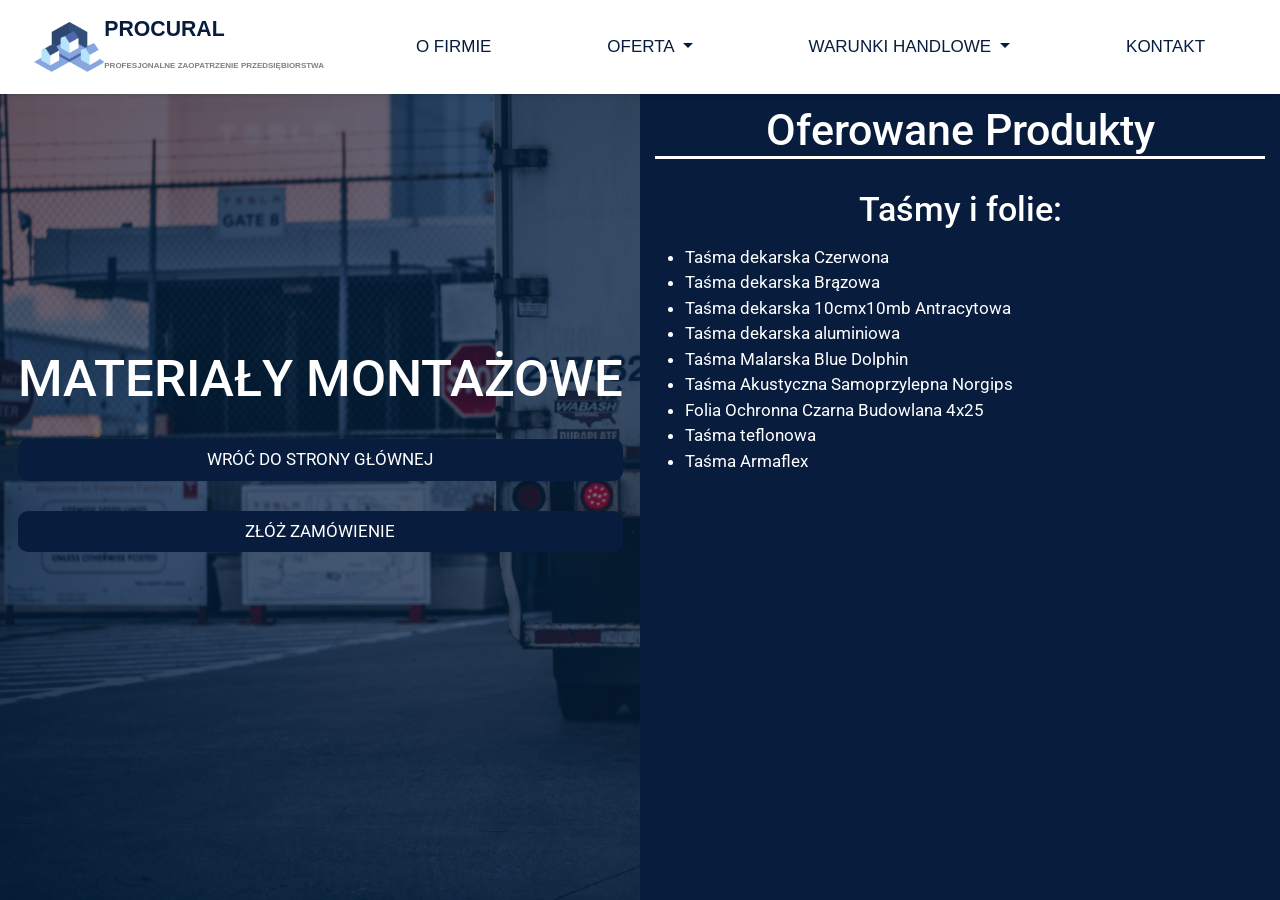
<file: assembly.html>
<!DOCTYPE html>
<html lang="en">

<head>
    <meta charset="UTF-8">
    <meta name="viewport" content="width=device-width, initial-scale=1.0">
    <meta http-equiv="X-UA-Compatible" content="ie=edge">
    <title>Procural</title>
    <link rel="stylesheet" href="https://use.fontawesome.com/releases/v5.8.1/css/all.css"
          integrity="sha384-50oBUHEmvpQ+1lW4y57PTFmhCaXp0ML5d60M1M7uH2+nqUivzIebhndOJK28anvf" crossorigin="anonymous">
    <link rel="stylesheet" href="https://stackpath.bootstrapcdn.com/bootstrap/4.3.1/css/bootstrap.min.css"
          integrity="sha384-ggOyR0iXCbMQv3Xipma34MD+dH/1fQ784/j6cY/iJTQUOhcWr7x9JvoRxT2MZw1T" crossorigin="anonymous">
    <link href="https://fonts.googleapis.com/css?family=Nunito|Roboto&display=swap" rel="stylesheet">
    <link rel="stylesheet" href="style.css">
</head>

<body>
<nav class="navbar navbar-expand-lg navbar-light bg-white fixed-top smooth-scroll">
    <a href="index.html" class="navbar-brand nav-link">
        <img src="img/56547399_320174475519791_6074610003237404672_n.png" alt="">
        <p>PROCURAL<br>
            <span class="navbar-text">PROFESJONALNE ZAOPATRZENIE PRZEDSIĘBIORSTWA</span></p>
    </a>
    <button class="navbar-toggler" type="button" data-toggle="collapse" data-target="#navbarNavDropdown"
            aria-controls="navbarNavDropdown" aria-expanded="false" aria-label="Toggle navigation">
        <span class="navbar-toggler-icon"></span>
    </button>
    <div class="collapse navbar-collapse about" id="navbarNavDropdown">
        <ul class="navbar-nav smooth-scroll">
            <li class="nav-item">
                <a class="nav-link" data-scroll href="#about">O FIRMIE</a>
            </li>
            <li class="nav-item dropdown">
                <a class="nav-link dropdown-toggle " href="#" data-toggle="dropdown"
                   aria-haspopup="true" aria-expanded="false">
                    OFERTA
                </a>
                <div class="dropdown-menu" aria-labelledby="navbarDropdownMenuLink">
                    <a class="dropdown-item nav-link" data-scroll href="#offer-content">PEŁNA OFERTA</a>
                    <a class="dropdown-item" href="mechanic.html">MECHANIKA</a>
                    <a class="dropdown-item" href="automatic.html">AUTOMATYKA</a>
                    <a class="dropdown-item" href="bhp.html">BHP</a>
                    <a class="dropdown-item" href="chemistry.html">CHEMIA BUDOWLANA</a>
                    <a class="dropdown-item" href="material.html">MATERIAŁY MONTAŻOWE</a>
                    <a class="dropdown-item" href="industrial.html">CHEMIA PRZEMYSŁOWA</a>
                    <a class="dropdown-item" href="tools.html">OFERTA NARZĘDZIA</a>
                </div>
            </li>
            <li class="nav-item dropdown">
                <a class="nav-link dropdown-toggle" href="#" data-toggle="dropdown"
                   aria-haspopup="true" aria-expanded="false">
                    WARUNKI HANDLOWE
                </a>
                <div class="dropdown-menu" aria-labelledby="navbarDropdownMenuLink">
                    <a class="dropdown-item" href="conditions.html">Polityka jakości</a>
                    <a class="dropdown-item" href="privacy.html">Polityka prywatności</a>
                    <a class="dropdown-item" href="trade.html">Ogólne warunki handlowe</a>
                </div>
            </li>
            <li class="nav-item">
                <a class="nav-link" href="#contact">KONTAKT</a>
            </li>
        </ul>
    </div>
</nav>
<header class="head-side">
    <div class="container-fluid">
        <div class="row uncover-nav">
            <div class="col-6 side-content">
                <div class="mask">
                    <div class="mask-content">
                        <div class="col-12 side-title">
                            <h1>MATERIAŁY MONTAŻOWE</h1>
                            <a href="index.html" class="comeback-link">WRÓĆ DO STRONY GŁÓWNEJ</a>
                            <a href="index.html#contact" class="comeback-link">ZŁÓŻ ZAMÓWIENIE</a>
                        </div>
                    </div>
                </div>
            </div>
            <div class="col-6 side-offer">
                <div class="row">
                    <div class="col-12">
                        <h2>Oferowane Produkty</h2>
                        <div class="row">
                            <div class="col-12">
                                <h3>Taśmy i folie:</h3>
                                <ul class="list">
                                    <li>Taśma dekarska Czerwona</li>
                                    <li>Taśma dekarska Brązowa</li>
                                    <li>Taśma dekarska 10cmx10mb Antracytowa</li>
                                    <li>Taśma dekarska aluminiowa</li>
                                    <li>Taśma Malarska Blue Dolphin</li>
                                    <li>Taśma Akustyczna Samoprzylepna Norgips</li>
                                    <li>Folia Ochronna Czarna Budowlana 4x25</li>
                                    <li>Taśma teflonowa</li>
                                    <li>Taśma Armaflex</li>
                                </ul>
                            </div>
                        </div>
                    </div>
                </div>
            </div>
        </div>
    </div>
</header>
<script src="jquery-3.3.1.min.js"></script>
<script src="https://cdnjs.cloudflare.com/ajax/libs/popper.js/1.14.7/umd/popper.min.js"
        integrity="sha384-UO2eT0CpHqdSJQ6hJty5KVphtPhzWj9WO1clHTMGa3JDZwrnQq4sF86dIHNDz0W1" crossorigin="anonymous">
</script>
<script src="https://stackpath.bootstrapcdn.com/bootstrap/4.3.1/js/bootstrap.min.js"
        integrity="sha384-JjSmVgyd0p3pXB1rRibZUAYoIIy6OrQ6VrjIEaFf/nJGzIxFDsf4x0xIM+B07jRM" crossorigin="anonymous">
</script>
<script src="main.js"></script>
</body>

</html>
</file>
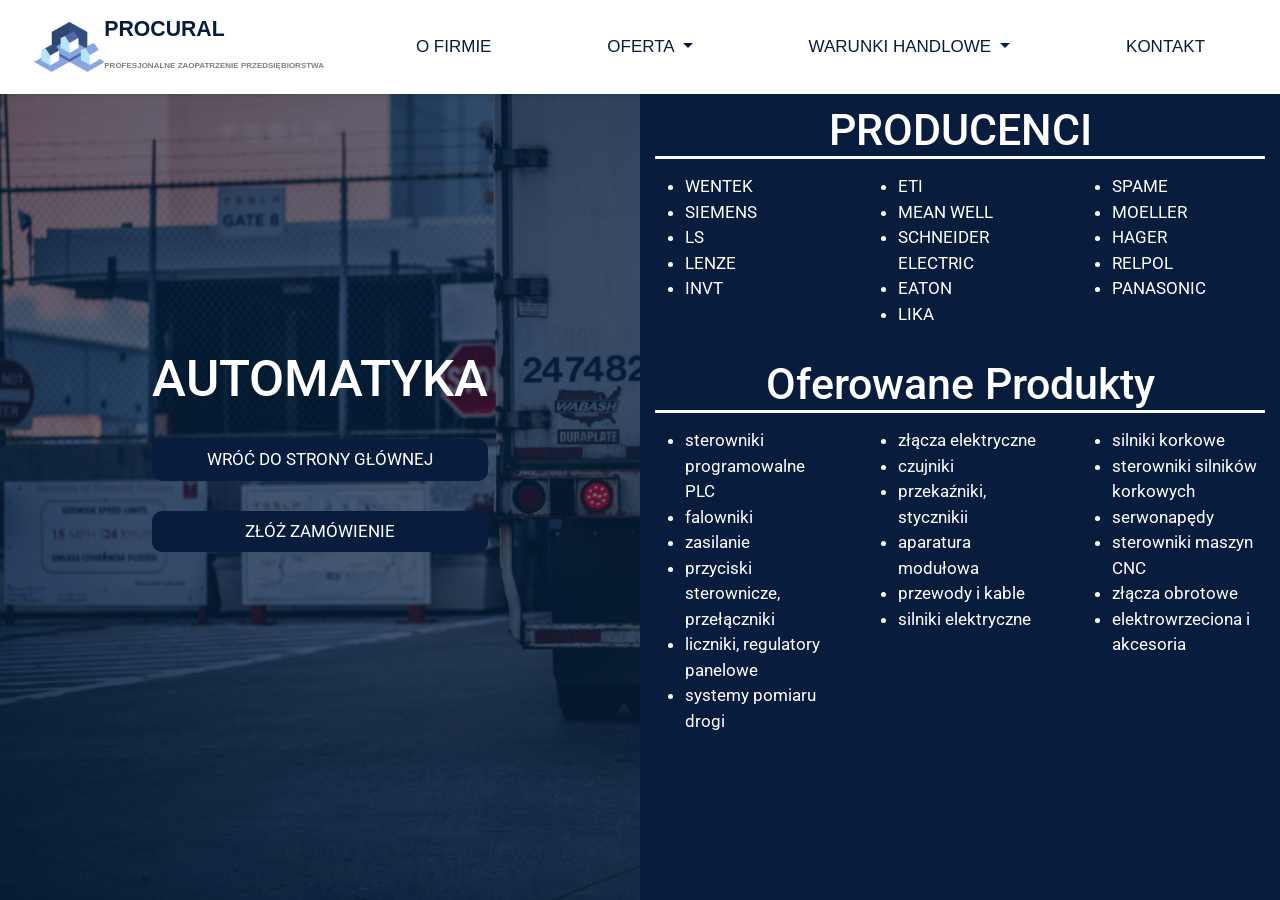
<file: automatic.html>
<!DOCTYPE html>
<html lang="en">

<head>
    <meta charset="UTF-8">
    <meta name="viewport" content="width=device-width, initial-scale=1.0">
    <meta http-equiv="X-UA-Compatible" content="ie=edge">
    <title>Procural</title>
    <link rel="stylesheet" href="https://use.fontawesome.com/releases/v5.8.1/css/all.css"
          integrity="sha384-50oBUHEmvpQ+1lW4y57PTFmhCaXp0ML5d60M1M7uH2+nqUivzIebhndOJK28anvf" crossorigin="anonymous">
    <link rel="stylesheet" href="https://stackpath.bootstrapcdn.com/bootstrap/4.3.1/css/bootstrap.min.css"
          integrity="sha384-ggOyR0iXCbMQv3Xipma34MD+dH/1fQ784/j6cY/iJTQUOhcWr7x9JvoRxT2MZw1T" crossorigin="anonymous">
    <link href="https://fonts.googleapis.com/css?family=Nunito|Roboto&display=swap" rel="stylesheet">
    <link rel="stylesheet" href="style.css">
</head>

<body>
<nav class="navbar navbar-expand-lg navbar-light bg-white fixed-top smooth-scroll">
    <a href="index.html" class="navbar-brand nav-link">
        <img src="img/56547399_320174475519791_6074610003237404672_n.png" alt="">
        <p>PROCURAL<br>
            <span class="navbar-text">PROFESJONALNE ZAOPATRZENIE PRZEDSIĘBIORSTWA</span></p>
    </a>
    <button class="navbar-toggler" type="button" data-toggle="collapse" data-target="#navbarNavDropdown"
            aria-controls="navbarNavDropdown" aria-expanded="false" aria-label="Toggle navigation">
        <span class="navbar-toggler-icon"></span>
    </button>
    <div class="collapse navbar-collapse about" id="navbarNavDropdown">
        <ul class="navbar-nav smooth-scroll">
            <li class="nav-item">
                <a class="nav-link" data-scroll href="#about">O FIRMIE</a>
            </li>
            <li class="nav-item dropdown">
                <a class="nav-link dropdown-toggle " href="#" data-toggle="dropdown"
                   aria-haspopup="true" aria-expanded="false">
                    OFERTA
                </a>
                <div class="dropdown-menu" aria-labelledby="navbarDropdownMenuLink">
                    <a class="dropdown-item nav-link" data-scroll href="#offer-content">PEŁNA OFERTA</a>
                    <a class="dropdown-item" href="mechanic.html">MECHANIKA</a>
                    <a class="dropdown-item" href="automatic.html">AUTOMATYKA</a>
                    <a class="dropdown-item" href="bhp.html">BHP</a>
                    <a class="dropdown-item" href="chemistry.html">CHEMIA BUDOWLANA</a>
                    <a class="dropdown-item" href="material.html">MATERIAŁY MONTAŻOWE</a>
                    <a class="dropdown-item" href="industrial.html">CHEMIA PRZEMYSŁOWA</a>
                    <a class="dropdown-item" href="tools.html">OFERTA NARZĘDZIA</a>
                </div>
            </li>
            <li class="nav-item dropdown">
                <a class="nav-link dropdown-toggle" href="#" data-toggle="dropdown"
                   aria-haspopup="true" aria-expanded="false">
                    WARUNKI HANDLOWE
                </a>
                <div class="dropdown-menu" aria-labelledby="navbarDropdownMenuLink">
                    <a class="dropdown-item" href="conditions.html">Polityka jakości</a>
                    <a class="dropdown-item" href="privacy.html">Polityka prywatności</a>
                    <a class="dropdown-item" href="trade.html">Ogólne warunki handlowe</a>
                </div>
            </li>
            <li class="nav-item">
                <a class="nav-link" href="#contact">KONTAKT</a>
            </li>
        </ul>
    </div>
</nav>
<header class="head-side">
    <div class="container-fluid">
        <div class="row uncover-nav">
            <div class="col-6 side-content">
                <div class="mask">
                    <div class="mask-content">
                        <div class="col-12 side-title">
                            <h1>AUTOMATYKA</h1>
                            <a href="index.html" class="comeback-link">WRÓĆ DO STRONY GŁÓWNEJ</a>
                            <a href="index.html#contact" class="comeback-link">ZŁÓŻ ZAMÓWIENIE</a>
                        </div>
                    </div>
                </div>
            </div>
            <div class="col-6 side-offer">
                <div class="row">
                    <div class="col-12">
                        <h2>PRODUCENCI</h2>
                        <div class="row">
                            <div class="col-4">
                                <ul class="list">
                                    <li><span>WENTEK</span></li>
                                    <li><span>SIEMENS</span></li>
                                    <li><span>LS</span></li>
                                    <li><span>LENZE</span></li>
                                    <li><span>INVT</span></li>
                                </ul>
                            </div>
                            <div class="col-4">
                                <ul class="list">
                                    <li><span>ETI</span></li>
                                    <li><span>MEAN WELL</span></li>
                                    <li><span>SCHNEIDER ELECTRIC</span></li>
                                    <li><span>EATON</span></li>
                                    <li><span>LIKA</span></li>
                                </ul>
                            </div>
                            <div class="col-4">
                                <ul class="list">
                                    <li><span>SPAME</span></li>
                                    <li><span>MOELLER</span></li>
                                    <li><span>HAGER</span></li>
                                    <li><span>RELPOL</span></li>
                                    <li><span>PANASONIC</span></li>
                                </ul>
                            </div>
                        </div>
                    </div>
                    <div class="col-12">
                        <h2>Oferowane Produkty</h2>
                        <div class="row">
                            <div class="col-4">
                                <ul class="list">
                                    <li>
                                        <a href="#" class="modal-link" data-toggle="modal"
                                           data-target=".plc">sterowniki programowalne PLC</a>
                                        <div class="modal fade plc" tabindex="-1" role="dialog"
                                             aria-labelledby="myLargeModalLabel" aria-hidden="true">
                                            <div class="modal-dialog modal-lg">
                                                <div class="modal-content">
                                                    <button type="button" class="close" data-dismiss="modal"
                                                            aria-label="Close">
                                                        <span aria-hidden="true">×</span>
                                                    </button>
                                                    <div class="container">
                                                        <h2>STEROWNIKI PROGRAMOWALNE PLC</h2>
                                                        <ul class="list">
                                                            <li>jednostki CUP</li>
                                                            <li>moduły podstawowe</li>
                                                            <li>moduły binarne</li>
                                                            <li>moduły analogowe</li>
                                                            <li>moduły komunikacyjne</li>
                                                            <li>zasilacze</li>
                                                            <li>oprogramowanie</li>
                                                            <li>wyświetlacze</li>
                                                            <li>programatory</li>
                                                            <li>obudowy</li>
                                                            <li>przewody</li>
                                                        </ul>
                                                    </div>
                                                </div>
                                            </div>
                                        </div>
                                    </li>
                                    <li>
                                        <a href="#" class="modal-link" data-toggle="modal"
                                           data-target=".fal">falowniki</a>
                                        <div class="modal fade fal" tabindex="-1" role="dialog"
                                             aria-labelledby="myLargeModalLabel" aria-hidden="true">
                                            <div class="modal-dialog modal-lg">
                                                <div class="modal-content">
                                                    <button type="button" class="close" data-dismiss="modal"
                                                            aria-label="Close">
                                                        <span aria-hidden="true">×</span>
                                                    </button>
                                                    <div class="container">
                                                        <h2>FALOWNIKI</h2>
                                                        <ul class="list">
                                                            <li>rezystory hamujące</li>
                                                            <li>filtry</li>
                                                            <li>panele</li>
                                                            <li>przewody</li>
                                                            <li>moduły komunikacyjne</li>
                                                            <li>moduły wejść / wyjść</li>
                                                            <li>oprogramowanie</li>
                                                        </ul>
                                                    </div>
                                                </div>
                                            </div>
                                        </div>
                                    </li>
                                    <li>
                                        <a href="#" class="modal-link" data-toggle="modal"
                                           data-target=".zas">zasilanie</a>
                                        <div class="modal fade zas" tabindex="-1" role="dialog"
                                             aria-labelledby="myLargeModalLabel" aria-hidden="true">
                                            <div class="modal-dialog modal-lg">
                                                <div class="modal-content">
                                                    <button type="button" class="close" data-dismiss="modal"
                                                            aria-label="Close">
                                                        <span aria-hidden="true">×</span>
                                                    </button>
                                                    <div class="container">
                                                        <h2>ZASILANIE</h2>
                                                        <ul class="list">
                                                            <li>zasilacze impulsowe</li>
                                                            <li>moduły zasilające</li>
                                                            <li>SoftStart</li>
                                                            <li>transformatory toroidalne</li>
                                                            <li>moduły bezpiecznikowe</li>
                                                        </ul>
                                                    </div>
                                                </div>
                                            </div>
                                        </div>
                                    </li>
                                    <li>
                                        <a href="#" class="modal-link" data-toggle="modal"
                                           data-target=".prz">przyciski sterownicze, przełączniki</a>
                                        <div class="modal fade prz" tabindex="-1" role="dialog"
                                             aria-labelledby="myLargeModalLabel" aria-hidden="true">
                                            <div class="modal-dialog modal-lg">
                                                <div class="modal-content">
                                                    <button type="button" class="close" data-dismiss="modal"
                                                            aria-label="Close">
                                                        <span aria-hidden="true">×</span>
                                                    </button>
                                                    <div class="container">
                                                        <h2>PRZYCISKI STEROWNICZE, PRZEŁĄCZNIKI</h2>
                                                        <ul class="list">
                                                            <li>przyciski sterownicze</li>
                                                            <li>przełączniki obrotowe</li>
                                                            <li>przełączniki nożne</li>
                                                            <li>joysticki</li>
                                                            <li>przełączniki stacyjki</li>
                                                        </ul>
                                                    </div>
                                                </div>
                                            </div>
                                        </div>
                                    </li>
                                    <li>
                                        <a href="#" class="modal-link" data-toggle="modal"
                                           data-target=".lic">liczniki, regulatory panelowe</a>
                                        <div class="modal fade lic" tabindex="-1" role="dialog"
                                             aria-labelledby="myLargeModalLabel" aria-hidden="true">
                                            <div class="modal-dialog modal-lg">
                                                <div class="modal-content">
                                                    <button type="button" class="close" data-dismiss="modal"
                                                            aria-label="Close">
                                                        <span aria-hidden="true">×</span>
                                                    </button>
                                                    <div class="container">
                                                        <h2>LICZNIKI, REGULATORY PANELOWE</h2>
                                                        <ul class="list">
                                                            <li>liczniki panelowe</li>
                                                            <li>mierniki panelowe</li>
                                                            <li>regulatory panelowe</li>
                                                        </ul>
                                                    </div>
                                                </div>
                                            </div>
                                        </div>
                                    </li>
                                    <li>
                                        <a href="#" class="modal-link" data-toggle="modal"
                                           data-target=".sys">systemy pomiaru drogi</a>
                                        <div class="modal fade sys" tabindex="-1" role="dialog"
                                             aria-labelledby="myLargeModalLabel" aria-hidden="true">
                                            <div class="modal-dialog modal-lg">
                                                <div class="modal-content">
                                                    <button type="button" class="close" data-dismiss="modal"
                                                            aria-label="Close">
                                                        <span aria-hidden="true">×</span>
                                                    </button>
                                                    <div class="container">
                                                        <h2>SYSTEMY POMIARU DROGI</h2>
                                                        <ul class="list">
                                                            <li>wyświetlacze</li>
                                                            <li> enkodery inkrementalne i absolutne</li>
                                                            <li>liniały magnetyczne i optyczne</li>
                                                        </ul>
                                                    </div>
                                                </div>
                                            </div>
                                        </div>
                                    </li>
                                </ul>
                            </div>
                            <div class="col-4">
                                <ul class="list">
                                    <li>
                                        <a href="#" class="modal-link" data-toggle="modal"
                                           data-target=".zla">złącza elektryczne</a>
                                        <div class="modal fade zla" tabindex="-1" role="dialog"
                                             aria-labelledby="myLargeModalLabel" aria-hidden="true">
                                            <div class="modal-dialog modal-lg">
                                                <div class="modal-content">
                                                    <button type="button" class="close" data-dismiss="modal"
                                                            aria-label="Close">
                                                        <span aria-hidden="true">×</span>
                                                    </button>
                                                    <div class="container">
                                                        <h2>ZŁĄCZA ELEKTRYCZNE</h2>
                                                        <ul class="list">
                                                            <li>złącza IP68 - wodoodporne</li>
                                                            <li>złącza obrotowe</li>
                                                            <li>złącza przemysłowe</li>
                                                            <li>złącza szynę DIN</li>
                                                            <li>złącza do czujników</li>
                                                        </ul>
                                                    </div>
                                                </div>
                                            </div>
                                        </div>
                                    </li>
                                    <li>
                                        <a href="#" class="modal-link" data-toggle="modal"
                                           data-target=".czu">czujniki</a>
                                        <div class="modal fade czu" tabindex="-1" role="dialog"
                                             aria-labelledby="myLargeModalLabel" aria-hidden="true">
                                            <div class="modal-dialog modal-lg">
                                                <div class="modal-content">
                                                    <button type="button" class="close" data-dismiss="modal"
                                                            aria-label="Close">
                                                        <span aria-hidden="true">×</span>
                                                    </button>
                                                    <div class="container">
                                                        <h2>CZUJNIKI</h2>
                                                        <ul class="list">
                                                            <li>zbliżeniowe indukcyjne, pojemnościowe</li>
                                                            <li>temperatury</li>
                                                            <li>hallotronowe</li>
                                                            <li>fotoelektryczne</li>
                                                            <li>ciśnienia</li>
                                                            <li>wychylenia</li>
                                                            <li>magnesy</li>
                                                            <li>system mocowania czujników</li>
                                                        </ul>
                                                    </div>
                                                </div>
                                            </div>
                                        </div>
                                    </li>
                                    <li>
                                        <a href="#" class="modal-link" data-toggle="modal"
                                           data-target=".prs">przekaźniki, stycznikii</a>
                                        <div class="modal fade prs" tabindex="-1" role="dialog"
                                             aria-labelledby="myLargeModalLabel" aria-hidden="true">
                                            <div class="modal-dialog modal-lg">
                                                <div class="modal-content">
                                                    <button type="button" class="close" data-dismiss="modal"
                                                            aria-label="Close">
                                                        <span aria-hidden="true">×</span>
                                                    </button>
                                                    <div class="container">
                                                        <h2>PRZEKAŹNIKI, STYCZNIKI</h2>
                                                        <ul class="list">
                                                            <li>czasowe</li>
                                                            <li> przemysłowe</li>
                                                            <li>z pamięcią</li>
                                                            <li>pomocnicze</li>
                                                            <li>kontroli napięcia</li>
                                                            <li>kontroli prądu</li>
                                                            <li>zegary strefujące cyfrowo- programowalne</li>
                                                            <li>SSR – półprzewodnikowe</li>
                                                            <li>gniazda do przekaźników</li>
                                                            <li>przekaźniki bezpieczeństwa</li>
                                                        </ul>
                                                    </div>
                                                </div>
                                            </div>
                                        </div>
                                    </li>
                                    <li>
                                        <a href="#" class="modal-link" data-toggle="modal"
                                           data-target=".apa">aparatura modułowa</a>
                                        <div class="modal fade apa" tabindex="-1" role="dialog"
                                             aria-labelledby="myLargeModalLabel" aria-hidden="true">
                                            <div class="modal-dialog modal-lg">
                                                <div class="modal-content">
                                                    <button type="button" class="close" data-dismiss="modal"
                                                            aria-label="Close">
                                                        <span aria-hidden="true">×</span>
                                                    </button>
                                                    <div class="container">
                                                        <h2>APARATURA MODUŁOWA</h2>
                                                        <ul class="list">
                                                            <li> wyłączniki nadprądowe</li>
                                                            <li> wyłączniki różnicowo - prądowe</li>
                                                            <li> rozłączniki</li>
                                                            <li>ochronniki przepięciowe</li>
                                                            <li> listwy zaciskowe</li>
                                                            <li> lampki</li>
                                                            <li> wyłączniki silnikowe</li>
                                                        </ul>
                                                    </div>
                                                </div>
                                            </div>
                                        </div>
                                    </li>
                                    <li>
                                        <a href="#" class="modal-link" data-toggle="modal"
                                           data-target=".pik">przewody i kable</a>
                                        <div class="modal fade pik" tabindex="-1" role="dialog"
                                             aria-labelledby="myLargeModalLabel" aria-hidden="true">
                                            <div class="modal-dialog modal-lg">
                                                <div class="modal-content">
                                                    <button type="button" class="close" data-dismiss="modal"
                                                            aria-label="Close">
                                                        <span aria-hidden="true">×</span>
                                                    </button>
                                                    <div class="container">
                                                        <h2>PRZEWODY I KABLE</h2>
                                                        <ul class="list">
                                                            <li>zasilające</li>
                                                            <li>konfekcjonowanie</li>
                                                            <li> do prowadników przewodów</li>
                                                            <li>do falowników</li>
                                                            <li>sterownicze</li>
                                                        </ul>
                                                    </div>
                                                </div>
                                            </div>
                                        </div>
                                    </li>
                                    <li>
                                        <a href="#" class="modal-link" data-toggle="modal"
                                           data-target=".sil">silniki elektryczne</a>
                                        <div class="modal fade sil" tabindex="-1" role="dialog"
                                             aria-labelledby="myLargeModalLabel" aria-hidden="true">
                                            <div class="modal-dialog modal-lg">
                                                <div class="modal-content">
                                                    <button type="button" class="close" data-dismiss="modal"
                                                            aria-label="Close">
                                                        <span aria-hidden="true">×</span>
                                                    </button>
                                                    <div class="container">
                                                        <h2>SILNIKI ELEKTRYCZNE</h2>
                                                        <ul class="list">
                                                            <li>jednofazowe, trójfazowe</li>
                                                            <li>kołnierzowe, łapowe</li>
                                                            <li>silniki typu jamnik</li>
                                                        </ul>
                                                    </div>
                                                </div>
                                            </div>
                                        </div>
                                    </li>
                                </ul>
                            </div>
                            <div class="col-4">
                                <ul class="list">
                                    <li><span>silniki korkowe</span></li>
                                    <li><span>sterowniki silników korkowych</span></li>
                                    <li><span>serwonapędy</span></li>
                                    <li><span>sterowniki maszyn CNC</span></li>
                                    <li><span>złącza obrotowe</span></li>
                                    <li><span>elektrowrzeciona i akcesoria</span></li>
                                </ul>
                            </div>
                        </div>
                    </div>
                </div>
            </div>
        </div>

    </div>
    </div>
</header>
<script src="jquery-3.3.1.min.js"></script>
<script src="https://cdnjs.cloudflare.com/ajax/libs/popper.js/1.14.7/umd/popper.min.js"
        integrity="sha384-UO2eT0CpHqdSJQ6hJty5KVphtPhzWj9WO1clHTMGa3JDZwrnQq4sF86dIHNDz0W1" crossorigin="anonymous">
</script>
<script src="https://stackpath.bootstrapcdn.com/bootstrap/4.3.1/js/bootstrap.min.js"
        integrity="sha384-JjSmVgyd0p3pXB1rRibZUAYoIIy6OrQ6VrjIEaFf/nJGzIxFDsf4x0xIM+B07jRM" crossorigin="anonymous">
</script>
<script src="main.js"></script>
</body>

</html>
</file>
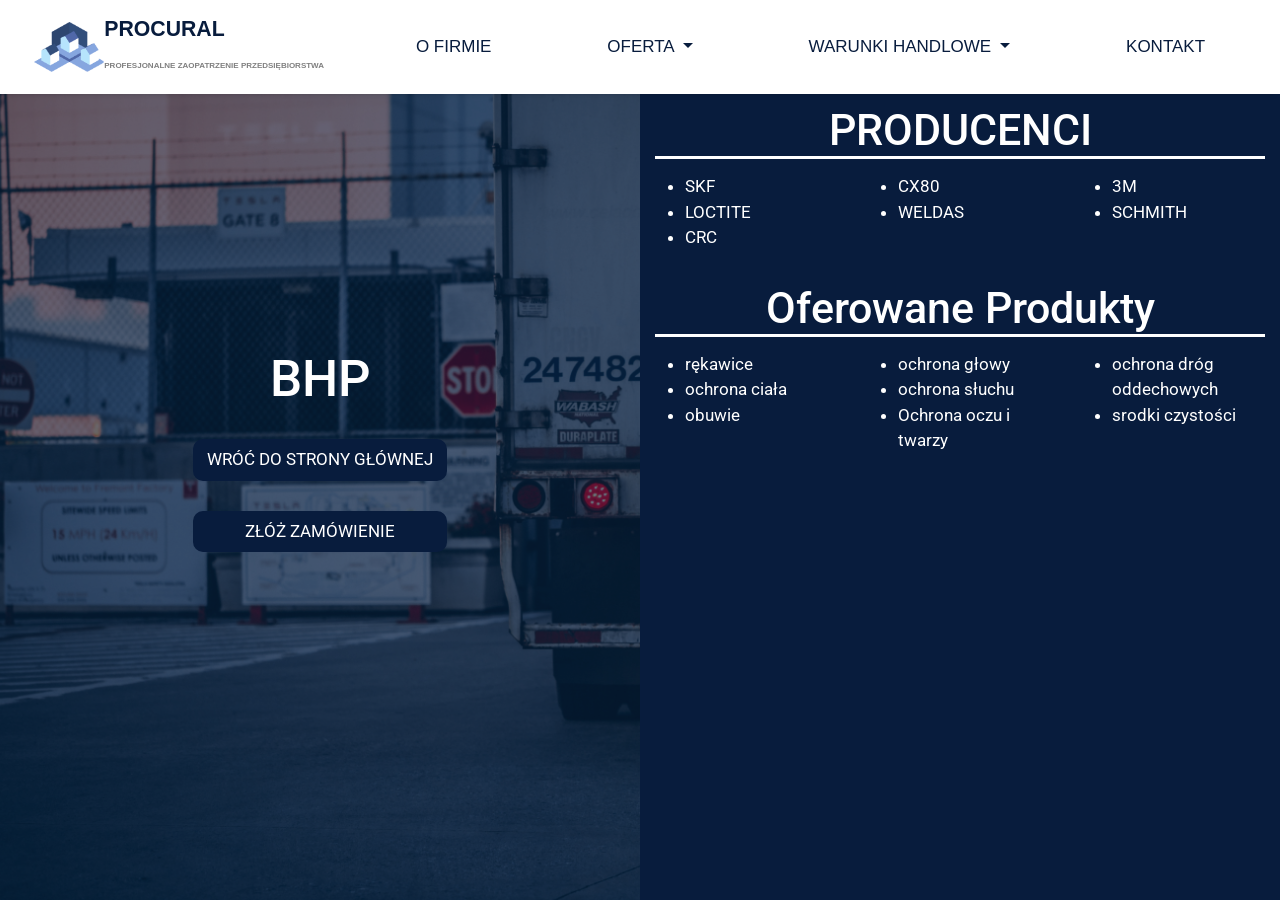
<file: bhp.html>
<!DOCTYPE html>
<html lang="en">

<head>
    <meta charset="UTF-8">
    <meta name="viewport" content="width=device-width, initial-scale=1.0">
    <meta http-equiv="X-UA-Compatible" content="ie=edge">
    <title>Procural</title>
    <link rel="stylesheet" href="https://use.fontawesome.com/releases/v5.8.1/css/all.css"
          integrity="sha384-50oBUHEmvpQ+1lW4y57PTFmhCaXp0ML5d60M1M7uH2+nqUivzIebhndOJK28anvf" crossorigin="anonymous">
    <link rel="stylesheet" href="https://stackpath.bootstrapcdn.com/bootstrap/4.3.1/css/bootstrap.min.css"
          integrity="sha384-ggOyR0iXCbMQv3Xipma34MD+dH/1fQ784/j6cY/iJTQUOhcWr7x9JvoRxT2MZw1T" crossorigin="anonymous">
    <link href="https://fonts.googleapis.com/css?family=Nunito|Roboto&display=swap" rel="stylesheet">
    <link rel="stylesheet" href="style.css">
</head>

<body>
<nav class="navbar navbar-expand-lg navbar-light bg-white fixed-top smooth-scroll">
    <a href="index.html" class="navbar-brand nav-link">
        <img src="img/56547399_320174475519791_6074610003237404672_n.png" alt="">
        <p>PROCURAL<br>
            <span class="navbar-text">PROFESJONALNE ZAOPATRZENIE PRZEDSIĘBIORSTWA</span></p>
    </a>
    <button class="navbar-toggler" type="button" data-toggle="collapse" data-target="#navbarNavDropdown"
            aria-controls="navbarNavDropdown" aria-expanded="false" aria-label="Toggle navigation">
        <span class="navbar-toggler-icon"></span>
    </button>
    <div class="collapse navbar-collapse about" id="navbarNavDropdown">
        <ul class="navbar-nav smooth-scroll">
            <li class="nav-item">
                <a class="nav-link" data-scroll href="#about">O FIRMIE</a>
            </li>
            <li class="nav-item dropdown">
                <a class="nav-link dropdown-toggle " href="#" data-toggle="dropdown"
                   aria-haspopup="true" aria-expanded="false">
                    OFERTA
                </a>
                <div class="dropdown-menu" aria-labelledby="navbarDropdownMenuLink">
                    <a class="dropdown-item nav-link" data-scroll href="#offer-content">PEŁNA OFERTA</a>
                    <a class="dropdown-item" href="mechanic.html">MECHANIKA</a>
                    <a class="dropdown-item" href="automatic.html">AUTOMATYKA</a>
                    <a class="dropdown-item" href="bhp.html">BHP</a>
                    <a class="dropdown-item" href="chemistry.html">CHEMIA BUDOWLANA</a>
                    <a class="dropdown-item" href="material.html">MATERIAŁY MONTAŻOWE</a>
                    <a class="dropdown-item" href="industrial.html">CHEMIA PRZEMYSŁOWA</a>
                    <a class="dropdown-item" href="tools.html">OFERTA NARZĘDZIA</a>
                </div>
            </li>
            <li class="nav-item dropdown">
                <a class="nav-link dropdown-toggle" href="#" data-toggle="dropdown"
                   aria-haspopup="true" aria-expanded="false">
                    WARUNKI HANDLOWE
                </a>
                <div class="dropdown-menu" aria-labelledby="navbarDropdownMenuLink">
                    <a class="dropdown-item" href="conditions.html">Polityka jakości</a>
                    <a class="dropdown-item" href="privacy.html">Polityka prywatności</a>
                    <a class="dropdown-item" href="trade.html">Ogólne warunki handlowe</a>
                </div>
            </li>
            <li class="nav-item">
                <a class="nav-link" href="index.html#contact">KONTAKT</a>
            </li>
        </ul>
    </div>
</nav>
<header class="head-side">
    <div class="container-fluid">
        <div class="row uncover-nav">
            <div class="col-6 side-content">
                <div class="mask">
                    <div class="mask-content">
                        <div class="col-12 side-title">
                            <h1>BHP</h1>
                            <a href="index.html" class="comeback-link">WRÓĆ DO STRONY GŁÓWNEJ</a>
                            <a href="index.html#contact" class="comeback-link">ZŁÓŻ ZAMÓWIENIE</a>
                        </div>
                    </div>
                </div>
            </div>
            <div class="col-6 side-offer">
                <div class="row">
                    <div class="col-12">
                        <h2>PRODUCENCI</h2>
                        <div class="row">
                            <div class="col-4">
                                <ul class="list">
                                    <li>
                                        <a href="#" class="modal-link" data-toggle="modal"
                                           data-target=".skf">SKF</a>
                                        <div class="modal fade skf" tabindex="-1" role="dialog"
                                             aria-labelledby="myLargeModalLabel" aria-hidden="true">
                                            <div class="modal-dialog modal-lg">
                                                <div class="modal-content">
                                                    <button type="button" class="close" data-dismiss="modal"
                                                            aria-label="Close">
                                                        <span aria-hidden="true">×</span>
                                                    </button>
                                                    <div class="container">
                                                        <h2>SKF</h2>
                                                        <p>SFK szwedzkim producentem łożysk. Jest obecnie największą
                                                            firmą na świecie dostarczającą łożyska toczne, oprawy
                                                            łożyskowe, oraz części i przyrządów służące do
                                                            łożyskowania.</p>
                                                        <p>SKF jest również międzynarodową grupą przemysłową działająca
                                                            w 130 krajach. Firma jest światowym liderem w produkcji
                                                            łożysk. SKF ciągle dąży do oferowania najwyższej jakości
                                                            produktów i usług i to jest właśnie klucz do sukcesu firmy
                                                            Stałe inwestycje w badania i rozwój, przekładające się na
                                                            kolejne wynalazki i wyzwania mają również zasadniczy wpływ
                                                            na osiąganie kolejnych sukcesów.</p>
                                                        <p>Firma SKF posiada w ofercie wszystkie typy łożysk tocznych,
                                                            które można zastosować w każdych warunkach technicznych i
                                                            środowiskach pracy.</p>
                                                    </div>
                                                </div>
                                            </div>
                                        </div>
                                    </li>
                                    <li><span>LOCTITE</span></li>
                                    <li><span>CRC</span></li>
                                </ul>
                            </div>
                            <div class="col-4">
                                <ul class="list">
                                    <li><span>CX80</span></li>
                                    <li><span>WELDAS</span></li>
                                </ul>
                            </div>
                            <div class="col-4">
                                <ul class="list">
                                    <li><span>3M</span></li>
                                    <li><span>SCHMITH</span></li>
                                </ul>
                            </div>
                        </div>
                    </div>
                    <div class="col-12">
                        <h2>Oferowane Produkty</h2>
                        <div class="row">
                            <div class="col-4">
                                <ul class="list">
                                    <li>
                                        <a href="#" class="modal-link" data-toggle="modal"
                                           data-target=".rek">rękawice</a>
                                        <div class="modal fade rek" tabindex="-1" role="dialog"
                                             aria-labelledby="myLargeModalLabel" aria-hidden="true">
                                            <div class="modal-dialog modal-lg">
                                                <div class="modal-content">
                                                    <button type="button" class="close" data-dismiss="modal"
                                                            aria-label="Close">
                                                        <span aria-hidden="true">×</span>
                                                    </button>
                                                    <div class="container">
                                                        <h2>RĘKAWICE</h2>
                                                        <ul class="list">
                                                            <li>powlekane</li>
                                                            <li>skórzane</li>
                                                            <li>dziane</li>
                                                            <li>spawalnicze </li>
                                                            <li>specjalistyczne</li>
                                                        </ul>
                                                    </div>
                                                </div>
                                            </div>
                                        </div>
                                    </li>
                                    <li>
                                        <a href="#" class="modal-link" data-toggle="modal"
                                           data-target=".oc">ochrona ciała</a>
                                        <div class="modal fade oc" tabindex="-1" role="dialog"
                                             aria-labelledby="myLargeModalLabel" aria-hidden="true">
                                            <div class="modal-dialog modal-lg">
                                                <div class="modal-content">
                                                    <button type="button" class="close" data-dismiss="modal"
                                                            aria-label="Close">
                                                        <span aria-hidden="true">×</span>
                                                    </button>
                                                    <div class="container">
                                                        <h2>OCHRONA CIAŁA</h2>
                                                        <ul class="list">
                                                            <li>ubrania robocze</li>
                                                            <li>polary, bluzy, swetry, koszulki, spodnie</li>
                                                            <li>polary, bluzy, swetry, koszulki, spodnie</li>
                                                            <li>fartuchy</li>
                                                            <li>odzież wodoodporna i specjalistyczna</li>
                                                        </ul>
                                                    </div>
                                                </div>
                                            </div>
                                        </div>
                                    </li>
                                    <li>
                                        <a href="#" class="modal-link" data-toggle="modal"
                                           data-target=".ob">obuwie</a>
                                        <div class="modal fade ob" tabindex="-1" role="dialog"
                                             aria-labelledby="myLargeModalLabel" aria-hidden="true">
                                            <div class="modal-dialog modal-lg">
                                                <div class="modal-content">
                                                    <button type="button" class="close" data-dismiss="modal"
                                                            aria-label="Close">
                                                        <span aria-hidden="true">×</span>
                                                    </button>
                                                    <div class="container">
                                                        <h2>OBUWIE</h2>
                                                        <ul class="list">
                                                            <li>półbuty, sandały ochronne</li>
                                                            <li>trzewiki ochronne</li>
                                                            <li>obuwie gumowe, pcv, nitryl</li>
                                                            <li>obuwie ocieplane</li>
                                                        </ul>
                                                    </div>
                                                </div>
                                            </div>
                                        </div>
                                    </li>
                                </ul>
                            </div>
                            <div class="col-4">
                                <ul class="list">
                                    <li>
                                        <a href="#" class="modal-link" data-toggle="modal"
                                           data-target=".og">ochrona głowy</a>
                                        <div class="modal fade og" tabindex="-1" role="dialog"
                                             aria-labelledby="myLargeModalLabel" aria-hidden="true">
                                            <div class="modal-dialog modal-lg">
                                                <div class="modal-content">
                                                    <button type="button" class="close" data-dismiss="modal"
                                                            aria-label="Close">
                                                        <span aria-hidden="true">×</span>
                                                    </button>
                                                    <div class="container">
                                                        <h2>OCHRONA GŁOWY</h2>
                                                        <ul class="list">
                                                            <li>hełmy</li>
                                                            <li>kaski</li>
                                                            <li>czapki</li>
                                                        </ul>
                                                    </div>
                                                </div>
                                            </div>
                                        </div>
                                    </li>
                                    <li>
                                        <a href="#" class="modal-link" data-toggle="modal"
                                           data-target=".os">ochrona słuchu</a>
                                        <div class="modal fade os" tabindex="-1" role="dialog"
                                             aria-labelledby="myLargeModalLabel" aria-hidden="true">
                                            <div class="modal-dialog modal-lg">
                                                <div class="modal-content">
                                                    <button type="button" class="close" data-dismiss="modal"
                                                            aria-label="Close">
                                                        <span aria-hidden="true">×</span>
                                                    </button>
                                                    <div class="container">
                                                        <h2>OCHRONA SŁUCHU</h2>
                                                        <ul class="list">
                                                            <li>nauszniki</li>
                                                            <li>zatyczki do uszu</li>
                                                        </ul>
                                                    </div>
                                                </div>
                                            </div>
                                        </div>
                                    </li>
                                    <li>
                                        <a href="#" class="modal-link" data-toggle="modal"
                                           data-target=".oit">Ochrona oczu i twarzy</a>
                                        <div class="modal fade oit" tabindex="-1" role="dialog"
                                             aria-labelledby="myLargeModalLabel" aria-hidden="true">
                                            <div class="modal-dialog modal-lg">
                                                <div class="modal-content">
                                                    <button type="button" class="close" data-dismiss="modal"
                                                            aria-label="Close">
                                                        <span aria-hidden="true">×</span>
                                                    </button>
                                                    <div class="container">
                                                        <h2>OCHRONA OCZU I TWARZY</h2>
                                                        <ul class="list">
                                                            <li>okulary</li>
                                                            <li>gogle</li>
                                                            <li>osłony, przyłbice</li>
                                                        </ul>
                                                    </div>
                                                </div>
                                            </div>
                                        </div>
                                    </li>
                                </ul>
                            </div>
                            <div class="col-4">
                                <ul class="list">
                                    <li>
                                        <a href="#" class="modal-link" data-toggle="modal"
                                           data-target=".odo">ochrona dróg oddechowych</a>
                                        <div class="modal fade odo" tabindex="-1" role="dialog"
                                             aria-labelledby="myLargeModalLabel" aria-hidden="true">
                                            <div class="modal-dialog modal-lg">
                                                <div class="modal-content">
                                                    <button type="button" class="close" data-dismiss="modal"
                                                            aria-label="Close">
                                                        <span aria-hidden="true">×</span>
                                                    </button>
                                                    <div class="container">
                                                        <h2>OCHRONA DRÓG ODDECHOWYCH</h2>
                                                        <ul class="list">
                                                            <li> maski</li>
                                                            <li>półmaski</li>
                                                            <li>filtry, pochłaniacze</li>
                                                        </ul>
                                                    </div>
                                                </div>
                                            </div>
                                        </div>
                                    </li>
                                    <li>
                                        <a href="#" class="modal-link" data-toggle="modal"
                                           data-target=".sc">srodki czystości</a>
                                        <div class="modal fade sc" tabindex="-1" role="dialog"
                                             aria-labelledby="myLargeModalLabel" aria-hidden="true">
                                            <div class="modal-dialog modal-lg">
                                                <div class="modal-content">
                                                    <button type="button" class="close" data-dismiss="modal"
                                                            aria-label="Close">
                                                        <span aria-hidden="true">×</span>
                                                    </button>
                                                    <div class="container">
                                                        <h2>ŚRODKI CZYSTOŚCI</h2>
                                                        <ul class="list">
                                                            <li> pasty</li>
                                                            <li>kremy </li>
                                                            <li>mydła</li>
                                                        </ul>
                                                    </div>
                                                </div>
                                            </div>
                                        </div>
                                    </li>
                                </ul>
                            </div>
                        </div>
                    </div>
                </div>
            </div>
        </div>
    </div>
</header>
<script src="jquery-3.3.1.min.js"></script>
<script src="https://cdnjs.cloudflare.com/ajax/libs/popper.js/1.14.7/umd/popper.min.js"
        integrity="sha384-UO2eT0CpHqdSJQ6hJty5KVphtPhzWj9WO1clHTMGa3JDZwrnQq4sF86dIHNDz0W1" crossorigin="anonymous">
</script>
<script src="https://stackpath.bootstrapcdn.com/bootstrap/4.3.1/js/bootstrap.min.js"
        integrity="sha384-JjSmVgyd0p3pXB1rRibZUAYoIIy6OrQ6VrjIEaFf/nJGzIxFDsf4x0xIM+B07jRM" crossorigin="anonymous">
</script>
<script src="main.js"></script>
</body>

</html>
</file>
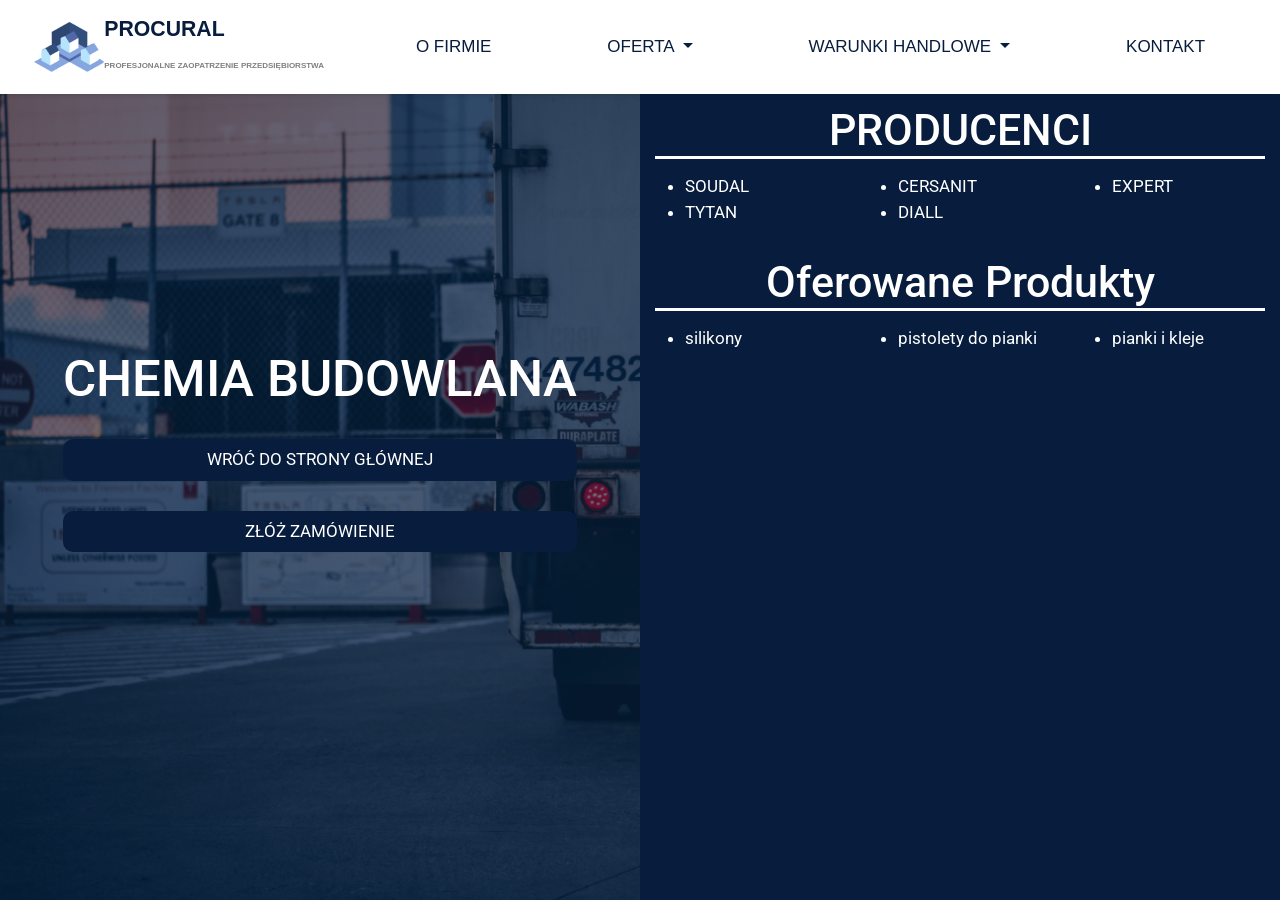
<file: chemistry.html>
<!DOCTYPE html>
<html lang="en">

<head>
    <meta charset="UTF-8">
    <meta name="viewport" content="width=device-width, initial-scale=1.0">
    <meta http-equiv="X-UA-Compatible" content="ie=edge">
    <title>Procural</title>
    <link rel="stylesheet" href="https://use.fontawesome.com/releases/v5.8.1/css/all.css"
          integrity="sha384-50oBUHEmvpQ+1lW4y57PTFmhCaXp0ML5d60M1M7uH2+nqUivzIebhndOJK28anvf" crossorigin="anonymous">
    <link rel="stylesheet" href="https://stackpath.bootstrapcdn.com/bootstrap/4.3.1/css/bootstrap.min.css"
          integrity="sha384-ggOyR0iXCbMQv3Xipma34MD+dH/1fQ784/j6cY/iJTQUOhcWr7x9JvoRxT2MZw1T" crossorigin="anonymous">
    <link href="https://fonts.googleapis.com/css?family=Nunito|Roboto&display=swap" rel="stylesheet">
    <link rel="stylesheet" href="style.css">
</head>

<body>
<nav class="navbar navbar-expand-lg navbar-light bg-white fixed-top smooth-scroll">
    <a href="index.html" class="navbar-brand nav-link">
        <img src="img/56547399_320174475519791_6074610003237404672_n.png" alt="">
        <p>PROCURAL<br>
            <span class="navbar-text">PROFESJONALNE ZAOPATRZENIE PRZEDSIĘBIORSTWA</span></p>
    </a>
    <button class="navbar-toggler" type="button" data-toggle="collapse" data-target="#navbarNavDropdown"
            aria-controls="navbarNavDropdown" aria-expanded="false" aria-label="Toggle navigation">
        <span class="navbar-toggler-icon"></span>
    </button>
    <div class="collapse navbar-collapse about" id="navbarNavDropdown">
        <ul class="navbar-nav smooth-scroll">
            <li class="nav-item">
                <a class="nav-link" data-scroll href="#about">O FIRMIE</a>
            </li>
            <li class="nav-item dropdown">
                <a class="nav-link dropdown-toggle " href="#" data-toggle="dropdown"
                   aria-haspopup="true" aria-expanded="false">
                    OFERTA
                </a>
                <div class="dropdown-menu" aria-labelledby="navbarDropdownMenuLink">
                    <a class="dropdown-item nav-link" data-scroll href="#offer-content">PEŁNA OFERTA</a>
                    <a class="dropdown-item" href="mechanic.html">MECHANIKA</a>
                    <a class="dropdown-item" href="automatic.html">AUTOMATYKA</a>
                    <a class="dropdown-item" href="bhp.html">BHP</a>
                    <a class="dropdown-item" href="chemistry.html">CHEMIA BUDOWLANA</a>
                    <a class="dropdown-item" href="material.html">MATERIAŁY MONTAŻOWE</a>
                    <a class="dropdown-item" href="industrial.html">CHEMIA PRZEMYSŁOWA</a>
                    <a class="dropdown-item" href="tools.html">OFERTA NARZĘDZIA</a>
                </div>
            </li>
            <li class="nav-item dropdown">
                <a class="nav-link dropdown-toggle" href="#" data-toggle="dropdown"
                   aria-haspopup="true" aria-expanded="false">
                    WARUNKI HANDLOWE
                </a>
                <div class="dropdown-menu" aria-labelledby="navbarDropdownMenuLink">
                    <a class="dropdown-item" href="conditions.html">Polityka jakości</a>
                    <a class="dropdown-item" href="privacy.html">Polityka prywatności</a>
                    <a class="dropdown-item" href="trade.html">Ogólne warunki handlowe</a>
                </div>
            </li>
            <li class="nav-item">
                <a class="nav-link" href="index.html#contact">KONTAKT</a>
            </li>
        </ul>
    </div>
</nav>
<header class="head-side">
    <div class="container-fluid">
        <div class="row uncover-nav">
            <div class="col-6 side-content">
                <div class="mask">
                    <div class="mask-content">
                        <div class="col-12 side-title">
                            <h1>CHEMIA BUDOWLANA</h1>
                            <a href="index.html" class="comeback-link">WRÓĆ DO STRONY GŁÓWNEJ</a>
                            <a href="index.html#contact" class="comeback-link">ZŁÓŻ ZAMÓWIENIE</a>
                        </div>
                    </div>
                </div>
            </div>
            <div class="col-6 side-offer">
                <div class="row">
                    <div class="col-12">
                        <h2>PRODUCENCI</h2>
                        <div class="row">
                            <div class="col-4">
                                <ul class="list">
                                    <li><span>SOUDAL</span></li>
                                    <li><span>TYTAN</span></li>
                                </ul>
                            </div>
                            <div class="col-4">
                                <ul class="list">
                                    <li><span>CERSANIT</span></li>
                                    <li><span>DIALL</span></li>
                                </ul>
                            </div>
                            <div class="col-4">
                                <ul class="list">
                                    <li><span>EXPERT</span></li>
                                </ul>
                            </div>
                        </div>
                    </div>
                    <div class="col-12">
                        <h2>Oferowane Produkty</h2>
                        <div class="row">
                            <div class="col-4">
                                <ul class="list">
                                    <li>
                                        <a href="#" class="modal-link" data-toggle="modal"
                                           data-target=".sil">silikony</a>
                                        <div class="modal fade sil" tabindex="-1" role="dialog"
                                             aria-labelledby="myLargeModalLabel" aria-hidden="true">
                                            <div class="modal-dialog modal-lg">
                                                <div class="modal-content">
                                                    <button type="button" class="close" data-dismiss="modal"
                                                            aria-label="Close">
                                                        <span aria-hidden="true">×</span>
                                                    </button>
                                                    <div class="container">
                                                        <h2>SILIKONY</h2>
                                                        <ul class="list">
                                                            <li>Akrylowe</li>
                                                            <li>Do Akwariów</li>
                                                            <li>Szklarskie</li>
                                                            <li>Uniwersalne</li>
                                                        </ul>
                                                    </div>
                                                </div>
                                            </div>
                                        </div>
                                    </li>
                                </ul>
                            </div>
                            <div class="col-4">
                                <ul class="list">
                                    <li><span>pistolety do pianki</span></li>
                                </ul>
                            </div>
                            <div class="col-4">
                                <ul class="list">
                                    <li>
                                        <a href="#" class="modal-link" data-toggle="modal"
                                           data-target=".pik">pianki i kleje</a>
                                        <div class="modal fade pik" tabindex="-1" role="dialog"
                                             aria-labelledby="myLargeModalLabel" aria-hidden="true">
                                            <div class="modal-dialog modal-lg">
                                                <div class="modal-content">
                                                    <button type="button" class="close" data-dismiss="modal"
                                                            aria-label="Close">
                                                        <span aria-hidden="true">×</span>
                                                    </button>
                                                    <div class="container">
                                                        <h2>PIANKI I KLEJE</h2>
                                                        <ul class="list">
                                                            <li> Montażowa Niskoprężna Pistoletowa </li>
                                                            <li>Panka wężykowa niskotemperaturowa</li>
                                                            <li>Pianoklej Do Styropianu</li>
                                                            <li>Klej Poliuretanowy</li>
                                                        </ul>
                                                    </div>
                                                </div>
                                            </div>
                                        </div>
                                    </li>
                                </ul>
                            </div>
                        </div>
                    </div>
                </div>
            </div>
        </div>
    </div>
</header>
<script src="jquery-3.3.1.min.js"></script>
<script src="https://cdnjs.cloudflare.com/ajax/libs/popper.js/1.14.7/umd/popper.min.js"
        integrity="sha384-UO2eT0CpHqdSJQ6hJty5KVphtPhzWj9WO1clHTMGa3JDZwrnQq4sF86dIHNDz0W1" crossorigin="anonymous">
</script>
<script src="https://stackpath.bootstrapcdn.com/bootstrap/4.3.1/js/bootstrap.min.js"
        integrity="sha384-JjSmVgyd0p3pXB1rRibZUAYoIIy6OrQ6VrjIEaFf/nJGzIxFDsf4x0xIM+B07jRM" crossorigin="anonymous">
</script>
<script src="main.js"></script>
</body>

</html>
</file>
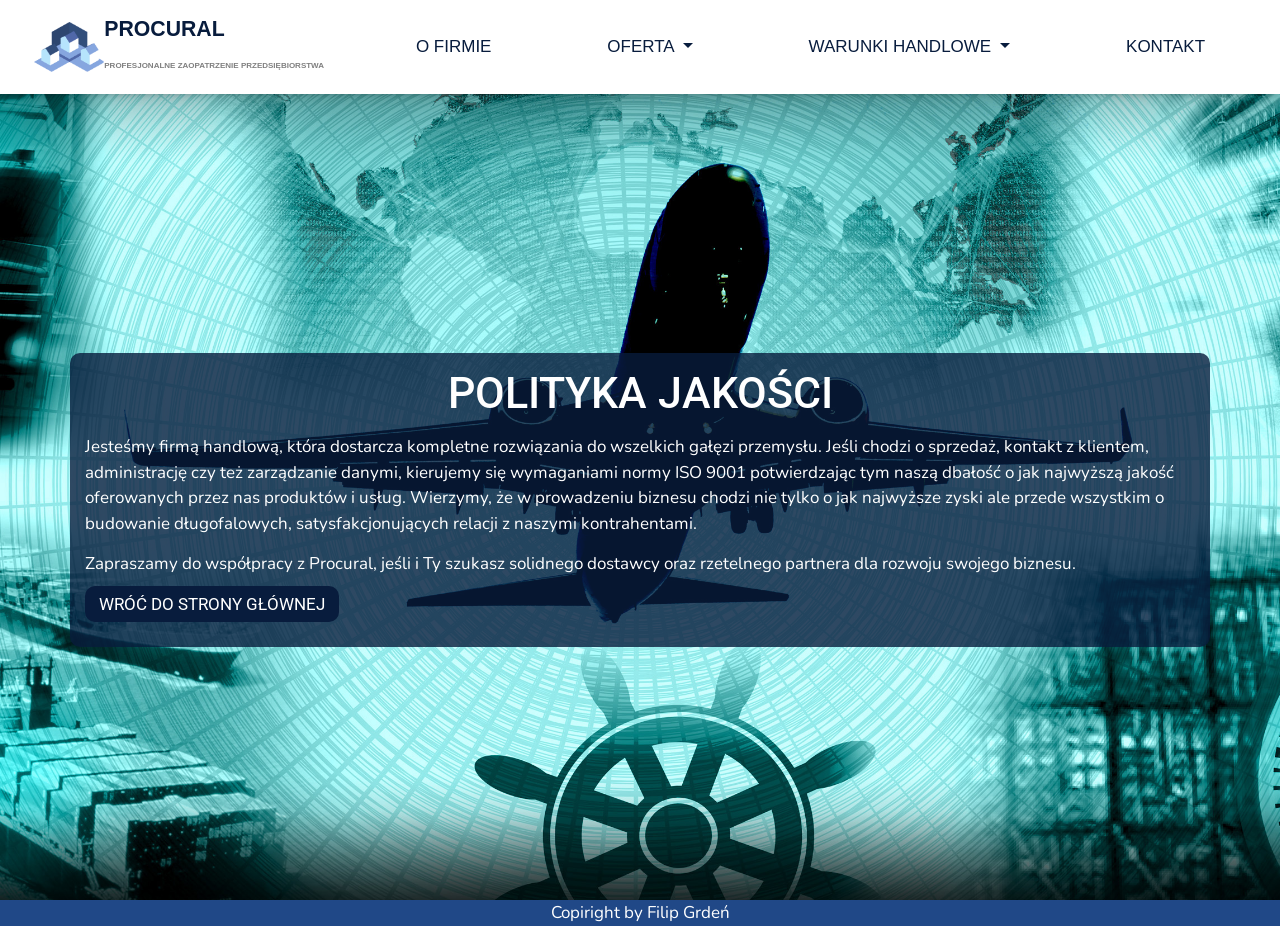
<file: conditions.html>
<!DOCTYPE html>
<html lang="en">

<head>
    <meta charset="UTF-8">
    <meta name="viewport" content="width=device-width, initial-scale=1.0">
    <meta http-equiv="X-UA-Compatible" content="ie=edge">
    <title>Procural</title>
    <link rel="stylesheet" href="https://use.fontawesome.com/releases/v5.8.1/css/all.css"
          integrity="sha384-50oBUHEmvpQ+1lW4y57PTFmhCaXp0ML5d60M1M7uH2+nqUivzIebhndOJK28anvf" crossorigin="anonymous">
    <link rel="stylesheet" href="https://stackpath.bootstrapcdn.com/bootstrap/4.3.1/css/bootstrap.min.css"
          integrity="sha384-ggOyR0iXCbMQv3Xipma34MD+dH/1fQ784/j6cY/iJTQUOhcWr7x9JvoRxT2MZw1T" crossorigin="anonymous">
    <link href="https://fonts.googleapis.com/css?family=Nunito|Roboto&display=swap" rel="stylesheet">
    <link rel="stylesheet" href="style.css">
</head>

<body>
<nav class="navbar navbar-expand-lg navbar-light bg-white fixed-top smooth-scroll">
    <a href="index.html" class="navbar-brand nav-link">
        <img src="img/56547399_320174475519791_6074610003237404672_n.png" alt="">
        <p>PROCURAL<br>
            <span class="navbar-text">PROFESJONALNE ZAOPATRZENIE PRZEDSIĘBIORSTWA</span></p>
    </a>
    <button class="navbar-toggler" type="button" data-toggle="collapse" data-target="#navbarNavDropdown"
            aria-controls="navbarNavDropdown" aria-expanded="false" aria-label="Toggle navigation">
        <span class="navbar-toggler-icon"></span>
    </button>
    <div class="collapse navbar-collapse about" id="navbarNavDropdown">
        <ul class="navbar-nav smooth-scroll">
            <li class="nav-item">
                <a class="nav-link" data-scroll href="#about">O FIRMIE</a>
            </li>
            <li class="nav-item dropdown">
                <a class="nav-link dropdown-toggle " href="#" data-toggle="dropdown"
                   aria-haspopup="true" aria-expanded="false">
                    OFERTA
                </a>
                <div class="dropdown-menu" aria-labelledby="navbarDropdownMenuLink">
                    <a class="dropdown-item nav-link" data-scroll href="#offer-content">PEŁNA OFERTA</a>
                    <a class="dropdown-item" href="mechanic.html">MECHANIKA</a>
                    <a class="dropdown-item" href="automatic.html">AUTOMATYKA</a>
                    <a class="dropdown-item" href="bhp.html">BHP</a>
                    <a class="dropdown-item" href="chemistry.html">CHEMIA BUDOWLANA</a>
                    <a class="dropdown-item" href="material.html">MATERIAŁY MONTAŻOWE</a>
                    <a class="dropdown-item" href="industrial.html">CHEMIA PRZEMYSŁOWA</a>
                    <a class="dropdown-item" href="tools.html">OFERTA NARZĘDZIA</a>
                </div>
            </li>
            <li class="nav-item dropdown">
                <a class="nav-link dropdown-toggle" href="#" data-toggle="dropdown"
                   aria-haspopup="true" aria-expanded="false">
                    WARUNKI HANDLOWE
                </a>
                <div class="dropdown-menu" aria-labelledby="navbarDropdownMenuLink">
                    <a class="dropdown-item" href="conditions.html">Polityka jakości</a>
                    <a class="dropdown-item" href="privacy.html">Polityka prywatności</a>
                    <a class="dropdown-item" href="trade.html">Ogólne warunki handlowe</a>
                </div>
            </li>
            <li class="nav-item">
                <a class="nav-link" href="index.html#contact">KONTAKT</a>
            </li>
        </ul>
    </div>
</nav>
<header id="conditions-head">
    <div class="background-conditions conditions">
        <div class="container">
            <div class="row">
                <div class="col conditions-content">
                    <h2>POLITYKA JAKOŚCI</h2>
                    <p>Jesteśmy firmą handlową, która dostarcza kompletne rozwiązania do wszelkich gałęzi przemysłu.
                        Jeśli
                        chodzi o sprzedaż, kontakt z klientem, administrację czy też zarządzanie danymi, kierujemy się
                        wymaganiami normy ISO 9001 potwierdzając tym naszą dbałość o jak najwyższą jakość oferowanych
                        przez nas
                        produktów i usług. Wierzymy, że w prowadzeniu biznesu chodzi nie tylko o jak najwyższe zyski ale
                        przede
                        wszystkim o budowanie długofalowych, satysfakcjonujących relacji z naszymi kontrahentami.
                    </p>
                    <p>
                        Zapraszamy do współpracy z Procural, jeśli i Ty szukasz solidnego dostawcy oraz rzetelnego
                        partnera
                        dla rozwoju swojego biznesu.
                    </p>
                    <a href="index.html" class="comeback-link">
                        WRÓĆ DO STRONY GŁÓWNEJ
                    </a>
                </div>
            </div>
        </div>
    </div>
</header>
<footer>
    <p>Copiright by Filip Grdeń</p>
</footer>
<script src="jquery-3.3.1.min.js"></script>
<script src="https://cdnjs.cloudflare.com/ajax/libs/popper.js/1.14.7/umd/popper.min.js"
        integrity="sha384-UO2eT0CpHqdSJQ6hJty5KVphtPhzWj9WO1clHTMGa3JDZwrnQq4sF86dIHNDz0W1" crossorigin="anonymous">
</script>
<script src="https://stackpath.bootstrapcdn.com/bootstrap/4.3.1/js/bootstrap.min.js"
        integrity="sha384-JjSmVgyd0p3pXB1rRibZUAYoIIy6OrQ6VrjIEaFf/nJGzIxFDsf4x0xIM+B07jRM" crossorigin="anonymous">
</script>
<script src="main.js"></script>
</body>

</html>
</file>
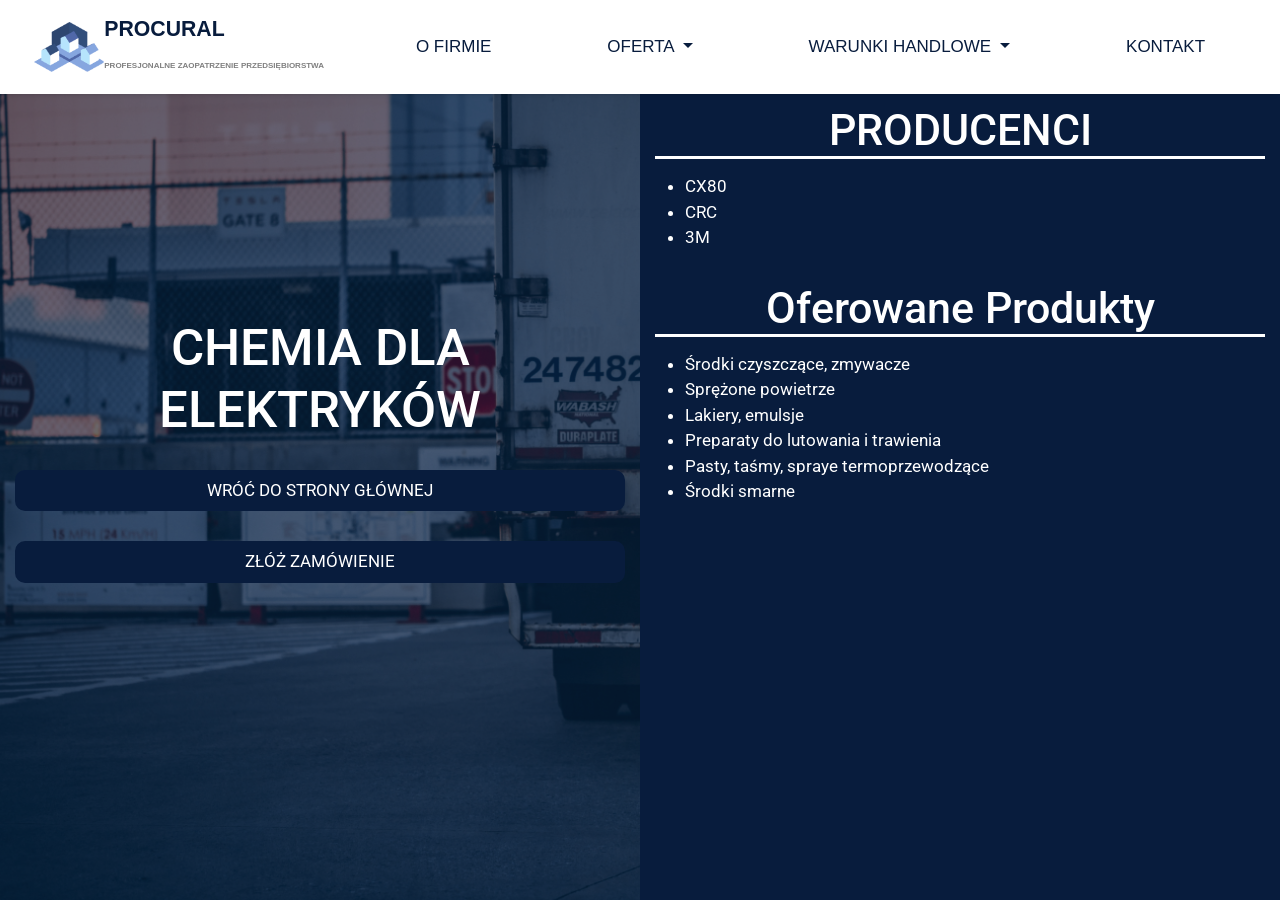
<file: eletrical.html>
<!DOCTYPE html>
<html lang="en">

<head>
    <meta charset="UTF-8">
    <meta name="viewport" content="width=device-width, initial-scale=1.0">
    <meta http-equiv="X-UA-Compatible" content="ie=edge">
    <title>Procural</title>
    <link rel="stylesheet" href="https://use.fontawesome.com/releases/v5.8.1/css/all.css"
          integrity="sha384-50oBUHEmvpQ+1lW4y57PTFmhCaXp0ML5d60M1M7uH2+nqUivzIebhndOJK28anvf" crossorigin="anonymous">
    <link rel="stylesheet" href="https://stackpath.bootstrapcdn.com/bootstrap/4.3.1/css/bootstrap.min.css"
          integrity="sha384-ggOyR0iXCbMQv3Xipma34MD+dH/1fQ784/j6cY/iJTQUOhcWr7x9JvoRxT2MZw1T" crossorigin="anonymous">
    <link href="https://fonts.googleapis.com/css?family=Nunito|Roboto&display=swap" rel="stylesheet">
    <link rel="stylesheet" href="style.css">
</head>

<body>
<nav class="navbar navbar-expand-lg navbar-light bg-white fixed-top smooth-scroll">
    <a href="index.html" class="navbar-brand nav-link">
        <img src="img/56547399_320174475519791_6074610003237404672_n.png" alt="">
        <p>PROCURAL<br>
            <span class="navbar-text">PROFESJONALNE ZAOPATRZENIE PRZEDSIĘBIORSTWA</span></p>
    </a>
    <button class="navbar-toggler" type="button" data-toggle="collapse" data-target="#navbarNavDropdown"
            aria-controls="navbarNavDropdown" aria-expanded="false" aria-label="Toggle navigation">
        <span class="navbar-toggler-icon"></span>
    </button>
    <div class="collapse navbar-collapse about" id="navbarNavDropdown">
        <ul class="navbar-nav smooth-scroll">
            <li class="nav-item">
                <a class="nav-link" data-scroll href="#about">O FIRMIE</a>
            </li>
            <li class="nav-item dropdown">
                <a class="nav-link dropdown-toggle " href="#" data-toggle="dropdown"
                   aria-haspopup="true" aria-expanded="false">
                    OFERTA
                </a>
                <div class="dropdown-menu" aria-labelledby="navbarDropdownMenuLink">
                    <a class="dropdown-item nav-link" data-scroll href="#offer-content">PEŁNA OFERTA</a>
                    <a class="dropdown-item" href="mechanic.html">MECHANIKA</a>
                    <a class="dropdown-item" href="automatic.html">AUTOMATYKA</a>
                    <a class="dropdown-item" href="bhp.html">BHP</a>
                    <a class="dropdown-item" href="chemistry.html">CHEMIA BUDOWLANA</a>
                    <a class="dropdown-item" href="material.html">MATERIAŁY MONTAŻOWE</a>
                    <a class="dropdown-item" href="industrial.html">CHEMIA PRZEMYSŁOWA</a>
                    <a class="dropdown-item" href="tools.html">OFERTA NARZĘDZIA</a>
                </div>
            </li>
            <li class="nav-item dropdown">
                <a class="nav-link dropdown-toggle" href="#" data-toggle="dropdown"
                   aria-haspopup="true" aria-expanded="false">
                    WARUNKI HANDLOWE
                </a>
                <div class="dropdown-menu" aria-labelledby="navbarDropdownMenuLink">
                    <a class="dropdown-item" href="conditions.html">Polityka jakości</a>
                    <a class="dropdown-item" href="privacy.html">Polityka prywatności</a>
                    <a class="dropdown-item" href="trade.html">Ogólne warunki handlowe</a>
                </div>
            </li>
            <li class="nav-item">
                <a class="nav-link" href="index.html#contact">KONTAKT</a>
            </li>
        </ul>
    </div>
</nav>
<header class="head-side">
    <div class="container-fluid">
        <div class="row uncover-nav">
            <div class="col-6 side-content">
                <div class="mask">
                    <div class="mask-content">
                        <div class="col-12 side-title">
                            <h1>CHEMIA DLA ELEKTRYKÓW</h1>
                            <a href="index.html" class="comeback-link">WRÓĆ DO STRONY GŁÓWNEJ</a>
                            <a href="index.html#contact" class="comeback-link">ZŁÓŻ ZAMÓWIENIE</a>
                        </div>
                    </div>
                </div>
            </div>
            <div class="col-6 side-offer">
                <div class="row">
                    <div class="col-12">
                        <h2>PRODUCENCI</h2>
                        <div class="row">
                            <div class="col-12">
                                <ul class="list">
                                    <li><span>CX80</span></li>
                                    <li><span>CRC</span></li>
                                    <li><span> 3M</span></li>
                                </ul>
                            </div>
                        </div>
                    </div>
                    <div class="col-12">
                        <h2>Oferowane Produkty</h2>
                        <div class="row">
                            <div class="col-12">
                                <ul class="list">
                                    <li><span>Środki czyszczące, zmywacze</span></li>
                                    <li><span>Sprężone powietrze</span></li>
                                    <li><span>Lakiery, emulsje</span></li>
                                    <li><span>Preparaty do lutowania i trawienia</span></li>
                                    <li><span>Pasty, taśmy, spraye termoprzewodzące</span></li>
                                    <li><span>Środki smarne</span></li>
                                </ul>
                            </div>
                        </div>
                    </div>
                </div>
            </div>
        </div>
    </div>
</header>
<script src="jquery-3.3.1.min.js"></script>
<script src="https://cdnjs.cloudflare.com/ajax/libs/popper.js/1.14.7/umd/popper.min.js"
        integrity="sha384-UO2eT0CpHqdSJQ6hJty5KVphtPhzWj9WO1clHTMGa3JDZwrnQq4sF86dIHNDz0W1" crossorigin="anonymous">
</script>
<script src="https://stackpath.bootstrapcdn.com/bootstrap/4.3.1/js/bootstrap.min.js"
        integrity="sha384-JjSmVgyd0p3pXB1rRibZUAYoIIy6OrQ6VrjIEaFf/nJGzIxFDsf4x0xIM+B07jRM" crossorigin="anonymous">
</script>
<script src="main.js"></script>
</body>

</html>
</file>
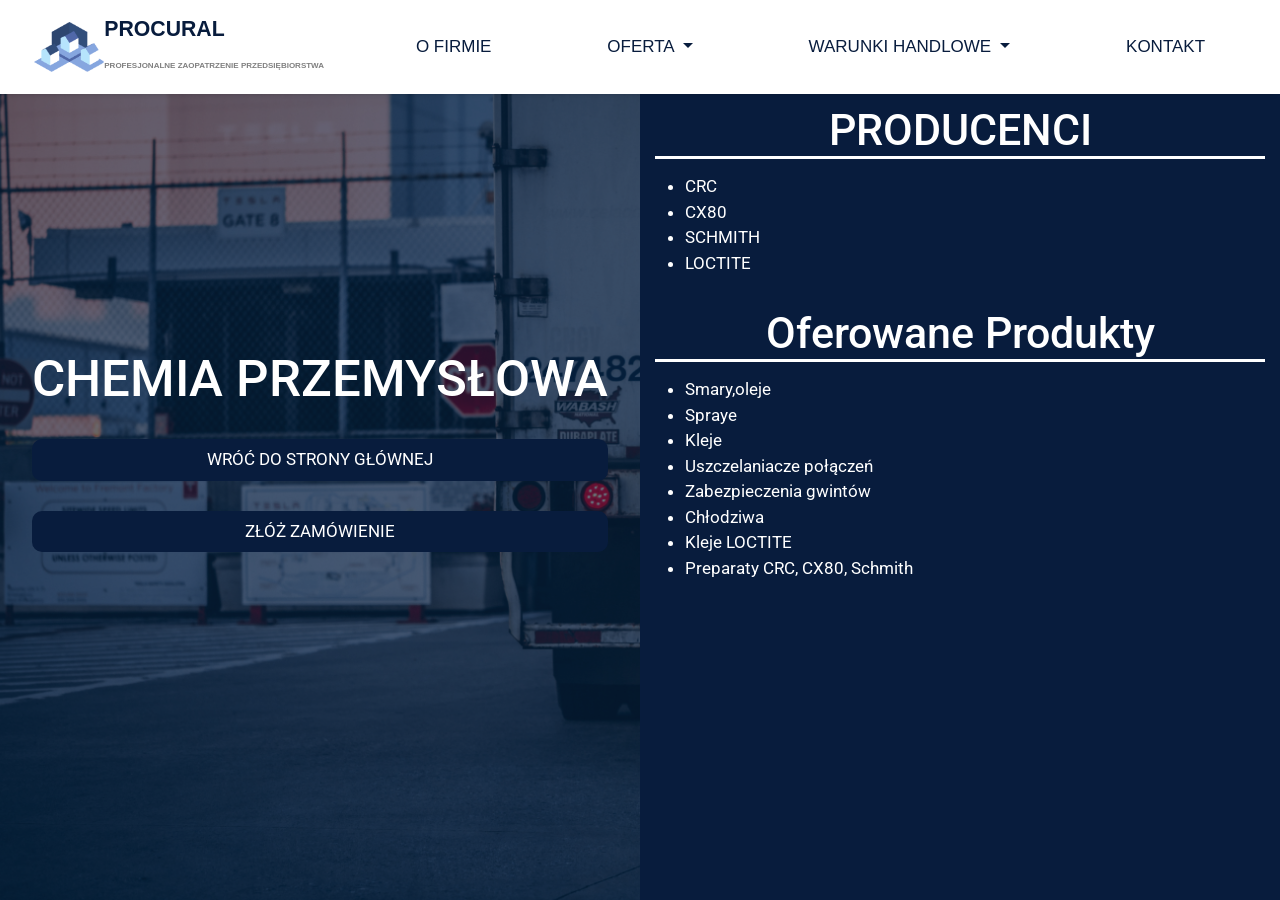
<file: industrial.html>
<!DOCTYPE html>
<html lang="en">

<head>
    <meta charset="UTF-8">
    <meta name="viewport" content="width=device-width, initial-scale=1.0">
    <meta http-equiv="X-UA-Compatible" content="ie=edge">
    <title>Procural</title>
    <link rel="stylesheet" href="https://use.fontawesome.com/releases/v5.8.1/css/all.css"
          integrity="sha384-50oBUHEmvpQ+1lW4y57PTFmhCaXp0ML5d60M1M7uH2+nqUivzIebhndOJK28anvf" crossorigin="anonymous">
    <link rel="stylesheet" href="https://stackpath.bootstrapcdn.com/bootstrap/4.3.1/css/bootstrap.min.css"
          integrity="sha384-ggOyR0iXCbMQv3Xipma34MD+dH/1fQ784/j6cY/iJTQUOhcWr7x9JvoRxT2MZw1T" crossorigin="anonymous">
    <link href="https://fonts.googleapis.com/css?family=Nunito|Roboto&display=swap" rel="stylesheet">
    <link rel="stylesheet" href="style.css">
</head>

<body>
<nav class="navbar navbar-expand-lg navbar-light bg-white fixed-top smooth-scroll">
    <a href="index.html" class="navbar-brand nav-link">
        <img src="img/56547399_320174475519791_6074610003237404672_n.png" alt="">
        <p>PROCURAL<br>
            <span class="navbar-text">PROFESJONALNE ZAOPATRZENIE PRZEDSIĘBIORSTWA</span></p>
    </a>
    <button class="navbar-toggler" type="button" data-toggle="collapse" data-target="#navbarNavDropdown"
            aria-controls="navbarNavDropdown" aria-expanded="false" aria-label="Toggle navigation">
        <span class="navbar-toggler-icon"></span>
    </button>
    <div class="collapse navbar-collapse about" id="navbarNavDropdown">
        <ul class="navbar-nav smooth-scroll">
            <li class="nav-item">
                <a class="nav-link" data-scroll href="#about">O FIRMIE</a>
            </li>
            <li class="nav-item dropdown">
                <a class="nav-link dropdown-toggle " href="#" data-toggle="dropdown"
                   aria-haspopup="true" aria-expanded="false">
                    OFERTA
                </a>
                <div class="dropdown-menu" aria-labelledby="navbarDropdownMenuLink">
                    <a class="dropdown-item nav-link" data-scroll href="#offer-content">PEŁNA OFERTA</a>
                    <a class="dropdown-item" href="mechanic.html">MECHANIKA</a>
                    <a class="dropdown-item" href="automatic.html">AUTOMATYKA</a>
                    <a class="dropdown-item" href="bhp.html">BHP</a>
                    <a class="dropdown-item" href="chemistry.html">CHEMIA BUDOWLANA</a>
                    <a class="dropdown-item" href="material.html">MATERIAŁY MONTAŻOWE</a>
                    <a class="dropdown-item" href="industrial.html">CHEMIA PRZEMYSŁOWA</a>
                    <a class="dropdown-item" href="tools.html">OFERTA NARZĘDZIA</a>
                </div>
            </li>
            <li class="nav-item dropdown">
                <a class="nav-link dropdown-toggle" href="#" data-toggle="dropdown"
                   aria-haspopup="true" aria-expanded="false">
                    WARUNKI HANDLOWE
                </a>
                <div class="dropdown-menu" aria-labelledby="navbarDropdownMenuLink">
                    <a class="dropdown-item" href="conditions.html">Polityka jakości</a>
                    <a class="dropdown-item" href="privacy.html">Polityka prywatności</a>
                    <a class="dropdown-item" href="trade.html">Ogólne warunki handlowe</a>
                </div>
            </li>
            <li class="nav-item">
                <a class="nav-link" href="index.html#contact">KONTAKT</a>
            </li>
        </ul>
    </div>
</nav>
<header class="head-side">
    <div class="container-fluid">
        <div class="row uncover-nav">
            <div class="col-6 side-content">
                <div class="mask">
                    <div class="mask-content">
                        <div class="col-12 side-title">
                            <h1>CHEMIA PRZEMYSŁOWA</h1>
                            <a href="index.html" class="comeback-link">WRÓĆ DO STRONY GŁÓWNEJ</a>
                            <a href="index.html#contact" class="comeback-link">ZŁÓŻ ZAMÓWIENIE</a>
                        </div>
                    </div>
                </div>
            </div>
            <div class="col-6 side-offer">
                <div class="row">
                    <div class="col-12">
                        <h2>PRODUCENCI</h2>
                        <div class="row">
                            <div class="col-12">
                                <ul class="list">
                                    <li><span>CRC</span></li>
                                    <li><span>CX80</span></li>
                                    <li><span>SCHMITH</span></li>
                                    <li><span>LOCTITE</span></li>
                                </ul>
                            </div>
                        </div>
                    </div>
                    <div class="col-12">
                        <h2>Oferowane Produkty</h2>
                        <div class="row">
                            <div class="col-12">
                                <ul class="list">
                                    <li><span>Smary,oleje</span></li>
                                    <li><span>Spraye</span></li>
                                    <li><span>Kleje</span></li>
                                    <li><span>Uszczelaniacze połączeń</span></li>
                                    <li><span>Zabezpieczenia gwintów</span></li>
                                    <li><span>Chłodziwa</span></li>
                                    <li><span>Kleje LOCTITE</span></li>
                                    <li><span>Preparaty CRC, CX80, Schmith</span></li>
                                </ul>
                            </div>
                        </div>
                    </div>
                </div>
            </div>
        </div>
    </div>
</header>
<script src="jquery-3.3.1.min.js"></script>
<script src="https://cdnjs.cloudflare.com/ajax/libs/popper.js/1.14.7/umd/popper.min.js"
        integrity="sha384-UO2eT0CpHqdSJQ6hJty5KVphtPhzWj9WO1clHTMGa3JDZwrnQq4sF86dIHNDz0W1" crossorigin="anonymous">
</script>
<script src="https://stackpath.bootstrapcdn.com/bootstrap/4.3.1/js/bootstrap.min.js"
        integrity="sha384-JjSmVgyd0p3pXB1rRibZUAYoIIy6OrQ6VrjIEaFf/nJGzIxFDsf4x0xIM+B07jRM" crossorigin="anonymous">
</script>
<script src="main.js"></script>
</body>

</html>
</file>
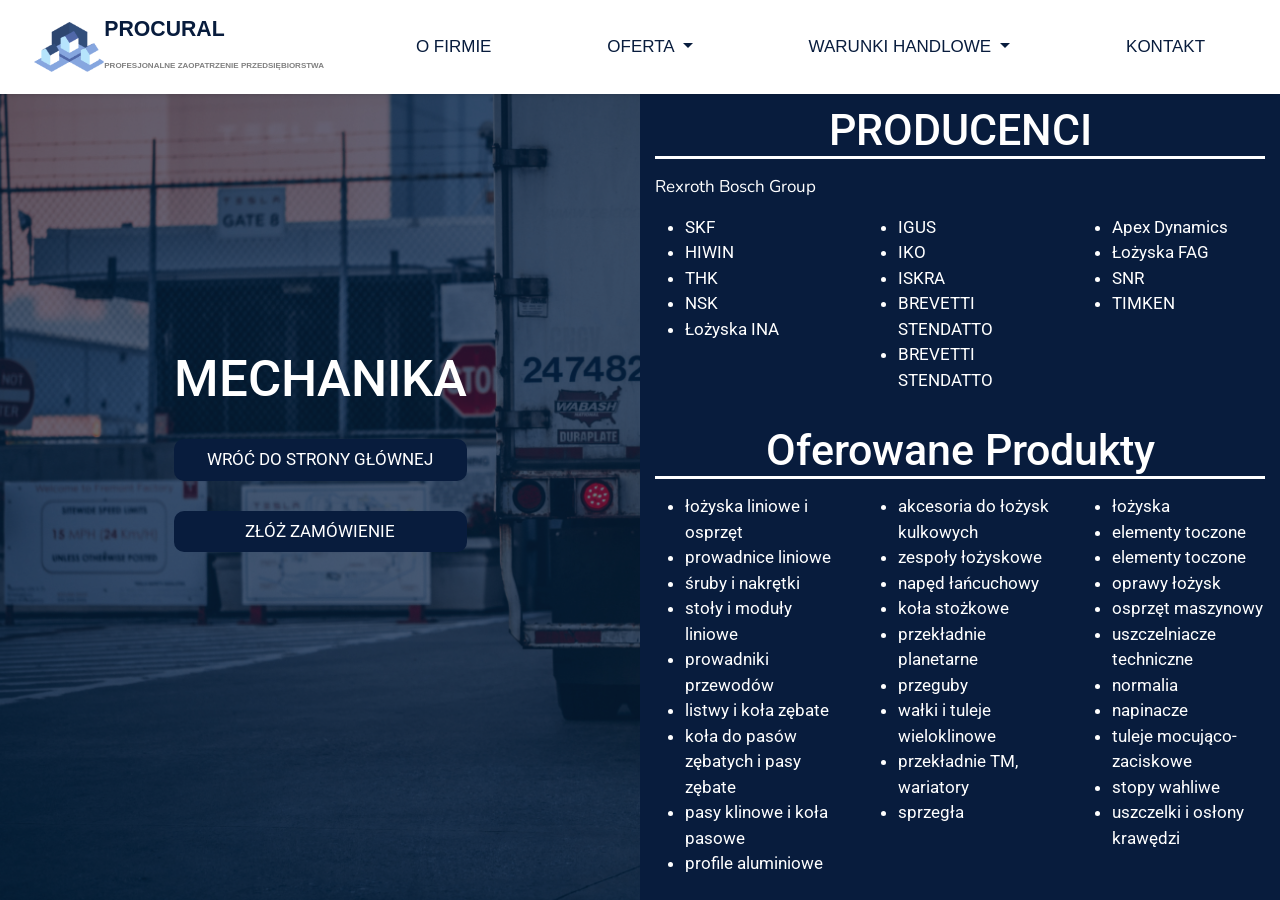
<file: mechanic.html>
<!DOCTYPE html>
<html lang="en">

<head>
    <meta charset="UTF-8">
    <meta name="viewport" content="width=device-width, initial-scale=1.0">
    <meta http-equiv="X-UA-Compatible" content="ie=edge">
    <title>Procural</title>
    <link rel="stylesheet" href="https://use.fontawesome.com/releases/v5.8.1/css/all.css"
          integrity="sha384-50oBUHEmvpQ+1lW4y57PTFmhCaXp0ML5d60M1M7uH2+nqUivzIebhndOJK28anvf" crossorigin="anonymous">
    <link rel="stylesheet" href="https://stackpath.bootstrapcdn.com/bootstrap/4.3.1/css/bootstrap.min.css"
          integrity="sha384-ggOyR0iXCbMQv3Xipma34MD+dH/1fQ784/j6cY/iJTQUOhcWr7x9JvoRxT2MZw1T" crossorigin="anonymous">
    <link href="https://fonts.googleapis.com/css?family=Nunito|Roboto&display=swap" rel="stylesheet">
    <link rel="stylesheet" href="style.css">
</head>

<body>
<nav class="navbar navbar-expand-lg navbar-light bg-white fixed-top smooth-scroll">
    <a href="index.html" class="navbar-brand nav-link">
        <img src="img/56547399_320174475519791_6074610003237404672_n.png" alt="">
        <p>PROCURAL<br>
            <span class="navbar-text">PROFESJONALNE ZAOPATRZENIE PRZEDSIĘBIORSTWA</span></p>
    </a>
    <button class="navbar-toggler" type="button" data-toggle="collapse" data-target="#navbarNavDropdown"
            aria-controls="navbarNavDropdown" aria-expanded="false" aria-label="Toggle navigation">
        <span class="navbar-toggler-icon"></span>
    </button>
    <div class="collapse navbar-collapse about" id="navbarNavDropdown">
        <ul class="navbar-nav smooth-scroll">
            <li class="nav-item">
                <a class="nav-link" data-scroll href="#about">O FIRMIE</a>
            </li>
            <li class="nav-item dropdown">
                <a class="nav-link dropdown-toggle " href="#" data-toggle="dropdown"
                   aria-haspopup="true" aria-expanded="false">
                    OFERTA
                </a>
                <div class="dropdown-menu" aria-labelledby="navbarDropdownMenuLink">
                    <a class="dropdown-item nav-link" data-scroll href="#offer-content">PEŁNA OFERTA</a>
                    <a class="dropdown-item" href="mechanic.html">MECHANIKA</a>
                    <a class="dropdown-item" href="automatic.html">AUTOMATYKA</a>
                    <a class="dropdown-item" href="bhp.html">BHP</a>
                    <a class="dropdown-item" href="chemistry.html">CHEMIA BUDOWLANA</a>
                    <a class="dropdown-item" href="material.html">MATERIAŁY MONTAŻOWE</a>
                    <a class="dropdown-item" href="industrial.html">CHEMIA PRZEMYSŁOWA</a>
                    <a class="dropdown-item" href="tools.html">OFERTA NARZĘDZIA</a>
                </div>
            </li>
            <li class="nav-item dropdown">
                <a class="nav-link dropdown-toggle" href="#" data-toggle="dropdown"
                   aria-haspopup="true" aria-expanded="false">
                    WARUNKI HANDLOWE
                </a>
                <div class="dropdown-menu" aria-labelledby="navbarDropdownMenuLink">
                    <a class="dropdown-item" href="conditions.html">Polityka jakości</a>
                    <a class="dropdown-item" href="privacy.html">Polityka prywatności</a>
                    <a class="dropdown-item" href="trade.html">Ogólne warunki handlowe</a>
                </div>
            </li>
            <li class="nav-item">
                <a class="nav-link" href="#contact">KONTAKT</a>
            </li>
        </ul>
    </div>
</nav>
<header class="head-side">
    <div class="container-fluid">
        <div class="row uncover-nav">
            <div class="col-6 side-content">
                <div class="mask">
                    <div class="mask-content">
                        <div class="col-12 side-title">
                            <h1>MECHANIKA</h1>
                            <a href="index.html" class="comeback-link">WRÓĆ DO STRONY GŁÓWNEJ</a>
                            <a href="index.html#contact" class="comeback-link">ZŁÓŻ ZAMÓWIENIE</a>
                        </div>
                    </div>
                </div>
            </div>
            <div class="col-6 side-offer">
                <div class="row">
                    <div class="col-12">
                        <h2>PRODUCENCI</h2>
                        <p>Rexroth Bosch Group</p>
                        <div class="row">
                            <div class="col-4">
                                <ul class="list">
                                    <li>
                                        <a href="#" class="modal-link" data-toggle="modal"
                                           data-target=".skf-modal">SKF</a>
                                        <div class="modal fade skf-modal" tabindex="-1" role="dialog"
                                             aria-labelledby="myLargeModalLabel" aria-hidden="true">
                                            <div class="modal-dialog modal-lg">
                                                <div class="modal-content">
                                                    <button type="button" class="close" data-dismiss="modal"
                                                            aria-label="Close">
                                                        <span aria-hidden="true">×</span>
                                                    </button>
                                                    <div class="container">
                                                        <h2>SFK</h2>
                                                        <p>SFK szwedzkim producentem łożysk. Jest obecnie największą
                                                            firmą
                                                            na
                                                            świecie
                                                            dostarczającą łożyska
                                                            toczne, oprawy łożyskowe, oraz części i przyrządów służące
                                                            do
                                                            łożyskowania.</p>
                                                        <p>SKF jest również międzynarodową grupą przemysłową działająca
                                                            w 130
                                                            krajach.
                                                            Firma jest
                                                            światowym liderem w produkcji łożysk. SKF ciągle dąży do
                                                            oferowania
                                                            najwyższej jakości produktów
                                                            i usług i to jest właśnie klucz do sukcesu firmy Stałe
                                                            inwestycje
                                                            w badania
                                                            i rozwój, przekładające się
                                                            na kolejne wynalazki i wyzwania mają również zasadniczy
                                                            wpływ na
                                                            osiąganie
                                                            kolejnych sukcesów.</p>
                                                        <p>Firma SKF posiada w ofercie wszystkie typy łożysk tocznych,
                                                            które
                                                            można
                                                            zastosować w każdych
                                                            warunkach technicznych i środowiskach pracy.</p>
                                                    </div>
                                                </div>
                                            </div>
                                        </div>
                                    </li>
                                    <li>
                                        <a href="#" class="modal-link" data-toggle="modal"
                                           data-target=".hiwin-modal">HIWIN</a>
                                        <div class="modal fade hiwin-modal" tabindex="-1" role="dialog"
                                             aria-labelledby="myLargeModalLabel" aria-hidden="true">
                                            <div class="modal-dialog modal-lg">
                                                <div class="modal-content">
                                                    <button type="button" class="close" data-dismiss="modal"
                                                            aria-label="Close">
                                                        <span aria-hidden="true">×</span>
                                                    </button>
                                                    <div class="container">
                                                        <h2>HIWIN</h2>
                                                        <p>Firma Hiwin jest światowym leaderem prowadnic szyn
                                                            profilowanych,
                                                            mechanizmu
                                                            śrubowo-
                                                            tocznego, silniki liniowych i systemów pozycjonujących będąc
                                                            kompetentny
                                                            partnerem techniki
                                                            liniowej zapewnia rozwiązania z pierwszej ręki.</p>
                                                        <p>Dewizą HIWIN jest innowacyjność i elastyczność. Globalna sieć
                                                            sprzedaży
                                                            produktów jest w stanie
                                                            zagwarantować szybki i bezproblemowy proces realizacji
                                                            przebiegający od
                                                            etapu planowania po
                                                            dostawę gotowych produktów.</p>
                                                        <p>Firma posiada i oferuje szeroką wiedzę techniczną popartą
                                                            długoletnim
                                                            doświadczeniem w branży.</p>
                                                    </div>
                                                </div>
                                            </div>
                                        </div>
                                    </li>
                                    <li>
                                        <a href="#" class="modal-link" data-toggle="modal"
                                           data-target=".thk-modal">THK</a>
                                        <div class="modal fade thk-modal" tabindex="-1" role="dialog"
                                             aria-labelledby="myLargeModalLabel" aria-hidden="true">
                                            <div class="modal-dialog modal-lg">
                                                <div class="modal-content">
                                                    <button type="button" class="close" data-dismiss="modal"
                                                            aria-label="Close">
                                                        <span aria-hidden="true">×</span>
                                                    </button>
                                                    <div class="container">
                                                        <h2>THK</h2>
                                                        <p>Nazwa naszej firmy „THK” to pochodzi od słów „ Toughness,” „
                                                            High
                                                            Quality,” i
                                                            „ Know-how”
                                                            (Wytrzymałość, Wysoka jakość i Wiedza).</p>
                                                        <p>Nadrzędnym celem firmy jest wkład w rozwój społeczeństwa i
                                                            przemysłu
                                                            poprzez
                                                            stosowanie się i
                                                            przestrzeganie tych trzech zasad w rozwoju technologii i w
                                                            procesach
                                                            produkcyjnych THK.</p>
                                                        <p>Kreatywność i unikatowe technologie sprawiły, że firma THK
                                                            jest
                                                            światowym
                                                            pionierem w
                                                            projektowaniu mechanizmów prowadnic liniowych. Obecnie nasze
                                                            prowadnice
                                                            liniowe są niezbędnymi
                                                            składnikami urządzeń mechanicznych i elektronicznych w
                                                            różnych
                                                            zastosowaniach przemysłowych.</p>
                                                        <p>Firma THK projektuje także wiele innych unikatowych
                                                            komponentów
                                                            mechanicznych, w tym
                                                            wielowypustowe napędy kulkowe, śruby z nakrętką kulkową i
                                                            połączenia
                                                            kulowe,
                                                            które dostarcz
                                                            klientom na całym świecie.</p>
                                                        <h3>Produkty w ofercie:</h3>
                                                        <p class="font-weight-bold">- Prowadnice liniowe THK:</p>
                                                        <ul class="">
                                                            <li>Kulkowe z koszykiem Caged Ball®</li>
                                                            <li>Wałeczkowe z koszykiem Caged Roll®</li>
                                                            <li>Standardowe prowadnice szynowe</li>
                                                            <li>Łukowe</li>
                                                            <li>Miniaturowe</li>
                                                            <li>Prowadnice liniowe nierdzewne i wysokotemperaturowe</li>
                                                        </ul>
                                                        <p class="font-weight-bold">- Tuleje toczne i wałki THK:</p>
                                                        <ul class="list">
                                                            <li>Prowadnice przenoszące moment skrętny z wałkiem
                                                                profilowanym
                                                            </li>
                                                            <li>Tuleje toczne</li>
                                                        </ul>
                                                        <p class="font-weight-bold">- Mechanizmy śrubowe THK:</p>
                                                        <ul class="list">
                                                            <li>Śrubowo-toczne standardowe</li>
                                                            <li>Śrubowo-toczne z łańcuchem Caged Ball</li>
                                                        </ul>
                                                        <p class="font-weight-bold">- Osie liniowe THK</p>
                                                        <p class="font-weight-bold">- Prowadnice ekonomiczne THK</p>
                                                        <p class="font-weight-bold">- Łożyska rolkowo-krzyżowe</p>
                                                    </div>
                                                </div>
                                            </div>
                                        </div>
                                    </li>
                                    <li>
                                        <a href="#" class="modal-link" data-toggle="modal"
                                           data-target=".nfk-modal">NSK</a>
                                        <div class="modal fade nfk-modal" tabindex="-1" role="dialog"
                                             aria-labelledby="myLargeModalLabel" aria-hidden="true">
                                            <div class="modal-dialog modal-lg">
                                                <div class="modal-content">
                                                    <button type="button" class="close" data-dismiss="modal"
                                                            aria-label="Close">
                                                        <span aria-hidden="true">×</span>
                                                    </button>
                                                    <div class="container">
                                                        <h2>NSK</h2>
                                                        <p>Utworzona 100 lat temu, NSK jest zarejestrowaną w Japonii
                                                            firmą,
                                                            która
                                                            ewoluowała z regionalnego
                                                            dostawcy łożysk kulkowych w specjalistę od łożysk tocznych i
                                                            dostawcę
                                                            części
                                                            samochodowych
                                                            działającą na rynku globalnym. Obecnie NSK zatrudnia ponad
                                                            31.000
                                                            pracowników w 30 krajach.
                                                            Firma NSK osiągnęła roczne obroty 1020miliardów yenów (dane
                                                            z
                                                            marca
                                                            2018).
                                                            Wynik ten oparty jest
                                                            na nieustannie rosnących inwestycjach w badania i rozwój,
                                                            pozwalające
                                                            firmie
                                                            na nieustanne
                                                            podnoszenie jakości jej wyrobów i usług. Omawiana inwestycja
                                                            wspiera cel
                                                            firmy NSK, jakim jest
                                                            bycie „Nr 1 Kompleksowej Jakości ”. Oprócz kompletnego
                                                            asortymentu
                                                            łożysk
                                                            tocznych, NSK
                                                            opracowuje i produkuje elementy precyzyjne i wyroby
                                                            mechatroniczne, jak
                                                            również układy i części
                                                            dla przemysłu motoryzacyjnego, w tym zespoły łożysk kół i
                                                            układy
                                                            kierownicze
                                                            ze wspomaganiem
                                                            elektrycznym.</p>
                                                        <p>W roku 1963 powstała pierwsza europejska spółka-córka firmy
                                                            NSK w
                                                            Düsseldorfie w Niemczech, zaś
                                                            w roku 1976 pierwszy europejski zakład produkcyjny w
                                                            Peterlee w
                                                            Anglii.
                                                            Obecnie, NSK Europe
                                                            prowadzi ogólnoeuropejską sprzedaż, opierając się na
                                                            zakładach
                                                            produkcyjnych
                                                            w Anglii, Polsce i
                                                            Niemczech, centrach logistycznych w Holandii, Niemczech i
                                                            Anglii
                                                            oraz
                                                            centrach technologii w
                                                            Niemczech, Anglii i Polsce. W 1990 roku NSK zakupiła UPI
                                                            Group
                                                            włącznie
                                                            z
                                                            uznanym europejskim
                                                            producentem RHP, fabryką w Newark (Wlk.Brytania).</p>
                                                        <p>Dodatkowo, NSK stworzyła całościową sieć autoryzowanych
                                                            dystrybutorów.
                                                            NSK
                                                            Europe jest
                                                            podzielona na oddziały biznesowe według aplikacji:
                                                            przemysłowych
                                                            technologii
                                                            łożysk tocznych oraz
                                                            technologii liniowych i precyzyjnych, jak również modułów
                                                            łożyskowych i
                                                            układów kierowniczych dla
                                                            przemysłu motoryzacyjnego. W ramach tej organizacji ponad 3
                                                            900
                                                            pracowników
                                                            NSK Europe
                                                            uzyskało roczne obroty przekraczające 1056 bilion yenów
                                                            (dane na
                                                            marzec
                                                            2018).</p>
                                                    </div>
                                                </div>
                                            </div>
                                        </div>
                                    </li>
                                    <li>
                                        <a href="#" class="modal-link" data-toggle="modal" data-target=".ina-modal">Łożyska
                                            INA</a>
                                        <div class="modal fade ina-modal" tabindex="-1" role="dialog"
                                             aria-labelledby="myLargeModalLabel" aria-hidden="true">
                                            <div class="modal-dialog modal-lg">
                                                <div class="modal-content">
                                                    <button type="button" class="close" data-dismiss="modal"
                                                            aria-label="Close">
                                                        <span aria-hidden="true">×</span>
                                                    </button>
                                                    <div class="container">
                                                        <h2>Łożyska INA</h2>
                                                        <p>Firma INA jest wiodącym dostawcom łożysk dla przemysłu
                                                            maszynowego.
                                                            Produkty
                                                            INA znane na
                                                            całym świecie nie tylko za swoje wyszukane rozwiązania ale
                                                            również z
                                                            powodu
                                                            innowacji o szerokiej
                                                            gamie zastosowań.</p>
                                                        <p>INA to niemiecka firma sławna przede wszystkim z produkcji
                                                            znakomitych
                                                            łożysk
                                                            do
                                                            samochodów. INA należy do Schaeffler Gruppe czyli koncernu
                                                            skupiającego
                                                            takie marki jak
                                                            FAG czy LuK. W skład całej grupy wchodzi ponad 50 zakładów
                                                            produkcyjnych, z
                                                            czego fabryka
                                                            w Schweinfurcie jest uważana za największą wytwórnię łożysk
                                                            na
                                                            świecie.
                                                            INA
                                                            to nie tylko
                                                            łożyska, tej fantastycznej marki można również nabyć
                                                            następujące
                                                            podzespoły:
                                                            rolki
                                                            napinacza, napinacze paska klinowego czy popychacze
                                                            zaworów.</p>
                                                        <p>Marka INA została założona w połowie XX wieku przez dr Georga
                                                            Schaefflera.
                                                            Pierwszy
                                                            rozgłos przyszedł w 1952 roku, kiedy łożyska INA zostały
                                                            zastosowane w
                                                            kultowym
                                                            Volkswagenie Garbusie. W latach 60. Otworzono fabrykę w
                                                            Stanach
                                                            Zjednoczonych. Do dnia
                                                            dzisiejszego INA cieszy się znakomitą opinią i jest często
                                                            wybierana
                                                            przez
                                                            kierowców na
                                                            całym świecie.</p>
                                                        <p>Nasza oferta obejmuje kilka tysięcy pozycji katalogowych INA,
                                                            dostępnych
                                                            bezpośrednio z
                                                            naszego magazynu we Wrocławiu. Systematyczne dostawy od
                                                            producenta
                                                            uzupełniają na
                                                            bieżąco nasze stany magazynowe.</p>
                                                        <p class="font-weight-bold">Podstawowe produkty w ofercie:</p>
                                                        <ul class="list">
                                                            <li>Łożyska kulkowe</li>
                                                            <li>Łożyska igiełkowe,</li>
                                                            <li>Łożyska walcowe,</li>
                                                            <li>Rolki bieżne, podporowe i mechanizmu krzywkowego,</li>
                                                            <li>Łożyska samonastawne</li>
                                                            <li>Oprawy łożyskowe stojące, kołnierzowe, napinające,</li>
                                                            <li>Koła napinające,</li>
                                                            <li>Łożyska przegubowe,</li>
                                                            <li>Łożyska ślizgowe stalowe i z brązu,</li>
                                                            <li>Pierścienie wewnętrzne,</li>
                                                            <li>Uszczelnienia,</li>
                                                            <li>Nakrętki zabezpieczające,</li>
                                                            <li>Wieńce obrotowe,</li>
                                                            <li>Łożyska do stołów obrotowych,</li>
                                                            <li>Łożyska do napędów śrubowych,</li>
                                                        </ul>
                                                    </div>
                                                </div>
                                            </div>
                                        </div>
                                    </li>
                                </ul>
                            </div>
                            <div class="col-4">
                                <ul class="list">
                                    <li>
                                        <a href="#" class="modal-link" data-toggle="modal"
                                           data-target=".igus-modal">IGUS</a>
                                        <div class="modal fade igus-modal" tabindex="-1" role="dialog"
                                             aria-labelledby="myLargeModalLabel" aria-hidden="true">
                                            <div class="modal-dialog modal-lg">
                                                <div class="modal-content">
                                                    <button type="button" class="close" data-dismiss="modal"
                                                            aria-label="Close">
                                                        <span aria-hidden="true">×</span>
                                                    </button>
                                                    <div class="container">
                                                        <h2>IGUS</h2>
                                                        <p>Firma igus® jest jednym z czołowy producent prowadników
                                                            kabli,
                                                            przewodów
                                                            do
                                                            aplikacji ruchomych,
                                                            polimerowych łożysk ślizgowych i tocznych, systemów
                                                            liniowych,
                                                            jak
                                                            również
                                                            przegubowych łożysk
                                                            polimerowych (główki cięgien).</p>
                                                        <p>Ponad 40-lat doświadczenia w produkcji elementów z tworzyw
                                                            sztucznych jak
                                                            również innowacyjne
                                                            podejście firmy sprawiły, że firma igus® jest dziś uważana
                                                            za
                                                            producenta
                                                            najlepszych i najbardziej
                                                            zaawansowanych rozwiązań praktycznych i ekonomicznych dla
                                                            wszystkich
                                                            gałęzi
                                                            przemysłu.</p>
                                                        <p class="font-weight-bold">Oferta obejmuje również:</p>
                                                        <p>łożyska toczne z tworzywa serii Xiros</p>
                                                    </div>
                                                </div>
                                            </div>
                                        </div>
                                    </li>
                                    <li>
                                        <a href="#" class="modal-link" data-toggle="modal"
                                           data-target=".ikc-modal">IKO</a>
                                        <div class="modal fade ikc-modal" tabindex="-1" role="dialog"
                                             aria-labelledby="myLargeModalLabel" aria-hidden="true">
                                            <div class="modal-dialog modal-lg">
                                                <div class="modal-content">
                                                    <button type="button" class="close" data-dismiss="modal"
                                                            aria-label="Close">
                                                        <span aria-hidden="true">×</span>
                                                    </button>
                                                    <div class="container">
                                                        <h2>IKO</h2>
                                                        <p>Firma NIPPON THOMPSON Co. Ltd. została założona w 1950 roku w
                                                            Japonii.
                                                            IKO
                                                            jest znakiem
                                                            handlowym stworzonym i zarejestrowanym przez koncern NIPPON
                                                            THOMPSON.
                                                            IKO
                                                            jest marką pod
                                                            którą są głównie produkowane łożyska dla przemysłu
                                                            motoryzacyjnego, jak
                                                            również wysokiej jakości
                                                            łożyska do elektronarzędzi.</p>
                                                        <p class="font-weight-bold">W zakresie łożysk tocznych oferta
                                                            obejmuje
                                                            wysokiej
                                                            jakości:</p>
                                                        <ul class="list">
                                                            <li>łożyska igiełkowe</li>
                                                            <li>łożyska wałeczkowe</li>
                                                        </ul>
                                                    </div>
                                                </div>
                                            </div>
                                        </div>
                                    </li>
                                    <li>
                                        <span>ISKRA</span>
                                    </li>
                                    <li>
                                        <span>BREVETTI STENDATTO</span>
                                    </li>
                                    <li>
                                        <a href="#" class="modal-link" data-toggle="modal"
                                           data-target=".brevetti-modal">BREVETTI
                                            STENDATTO</a>
                                        <div class="modal fade brevetti-modal" tabindex="-1" role="dialog"
                                             aria-labelledby="myLargeModalLabel" aria-hidden="true">
                                            <div class="modal-dialog modal-lg">
                                                <div class="modal-content">
                                                    <button type="button" class="close" data-dismiss="modal"
                                                            aria-label="Close">
                                                        <span aria-hidden="true">×</span>
                                                    </button>
                                                    <div class="container">
                                                        <h2>BREVETTI STENDATTO</h2>
                                                        <p>Conti to renomowana włoska firma specjalizująca się w
                                                            zakresie
                                                            produkcji
                                                            prętów gwintowanych DIN
                                                            975, śrub czopowych 976/A, śrub przeznaczonych do środowiska
                                                            chemicznego
                                                            oraz walcowanych
                                                            śrub trapezowych z współpracującymi z nimi nakrętki
                                                            trapezowymi
                                                            DIN 103.
                                                            Marka Conti to
                                                            gwarancja dostępności produktów, szybkich dostaw i
                                                            najwyższej
                                                            jakości.</p>
                                                    </div>
                                                </div>
                                            </div>
                                        </div>
                                    </li>
                                </ul>
                            </div>
                            <div class="col-4">
                                <ul class="list">
                                    <li>
                                        <a href="#" class="modal-link" data-toggle="modal" data-target=".apex-modal">Apex
                                            Dynamics</a>
                                        <div class="modal fade apex-modal" tabindex="-1" role="dialog"
                                             aria-labelledby="myLargeModalLabel" aria-hidden="true">
                                            <div class="modal-dialog modal-lg">
                                                <div class="modal-content">
                                                    <button type="button" class="close" data-dismiss="modal"
                                                            aria-label="Close">
                                                        <span aria-hidden="true">×</span>
                                                    </button>
                                                    <div class="container">
                                                        <h2>APEX DYNAMICS</h2>
                                                        <p>APEX DYNAMICS, INC. z siedzibą na Tajwanie, to jeden ze
                                                            światowych
                                                            producentów precyzyjnych
                                                            przekładni planetarnych przeznaczonych do zastosowania z
                                                            serwosilnikami.
                                                            Przekładnie precyzyjne,
                                                            proste i kątowe - dzięki nowoczesnej konstrukcji opartej na
                                                            najnowszych
                                                            osiągnięciach techniki,
                                                            charakteryzują się zwartą budową oraz umożliwiają
                                                            przenoszenie
                                                            wysokich
                                                            momentów obrotowych
                                                            przy dużej dynamice pracy. Można stosować je wszędzie tam,
                                                            gdzie
                                                            wymagana
                                                            jest duża precyzja i
                                                            niezawodność.</p>
                                                    </div>
                                                </div>
                                            </div>
                                        </div>
                                    </li>
                                    <li>
                                        <a href="#" class="modal-link" data-toggle="modal" data-target=".fag-modal">Łożyska
                                            FAG</a>
                                        <div class="modal fade fag-modal" tabindex="-1" role="dialog"
                                             aria-labelledby="myLargeModalLabel" aria-hidden="true">
                                            <div class="modal-dialog modal-lg">
                                                <div class="modal-content">
                                                    <button type="button" class="close" data-dismiss="modal"
                                                            aria-label="Close">
                                                        <span aria-hidden="true">×</span>
                                                    </button>
                                                    <div class="container">
                                                        <h2>Łożyska FAG</h2>
                                                        <p>Niezawodne produkty dla przemysłu maszynowego.</p>
                                                        <p>Schaeffler Group, producent łożysk FAG oraz INA, należy do
                                                            wiodących
                                                            dostawców łożysk dla
                                                            przemysłu maszynowego. Światowej jakości produkty FAG znane
                                                            są
                                                            na całym
                                                            świecie ze swojej
                                                            jakości, trwałości i niezawodności.</p>
                                                        <p>Nasza oferta obejmuje kilka tysięcy pozycji katalogowych FAG,
                                                            dostępnych
                                                            bezpośrednio z naszego
                                                            magazynu we Wrocławiu. Systematyczne dostawy bezpośrednio od
                                                            producenta
                                                            uzupełniają na
                                                            bieżąco nasze stany magazynowe.</p>
                                                    </div>
                                                </div>
                                            </div>
                                        </div>
                                    </li>
                                    <li>
                                        <span>SNR</span>
                                    </li>
                                    <li>
                                        <a href="#" class="modal-link" data-toggle="modal" data-target=".timken-modal">TIMKEN</a>
                                        <div class="modal fade timken-modal" tabindex="-1" role="dialog"
                                             aria-labelledby="myLargeModalLabel" aria-hidden="true">
                                            <div class="modal-dialog modal-lg">
                                                <div class="modal-content">
                                                    <button type="button" class="close" data-dismiss="modal"
                                                            aria-label="Close">
                                                        <span aria-hidden="true">×</span>
                                                    </button>
                                                    <div class="container">
                                                        <h2>TIMKEN</h2>
                                                        <p>Firma The Timken Company została założona w roku 1899 przez
                                                            Henry&#39;ego
                                                            Timkena (wynalazcę wałeczkowego
                                                            łożyska stożkowego) oraz jego dwóch synów. Od 1901 roku
                                                            główną
                                                            siedzibą
                                                            koncernu jest Canton w stanie Ohio,
                                                            w USA.</p>
                                                        <p class="font-weight-bold">Produkty w ofercie TIMKEN:</p>
                                                        <ul class="list">
                                                            <li>łożyska toczne</li>
                                                            <li>łożyska stożkowe</li>
                                                            <li>łożyska walcowe</li>
                                                            <li>łożyska baryłkowe</li>
                                                            <li>łożyska igiełkowe</li>
                                                            <li>łożyska kulkowe</li>
                                                        </ul>
                                                    </div>
                                                </div>
                                            </div>
                                        </div>
                                    </li>
                                </ul>
                            </div>
                        </div>
                    </div>
                    <div class="col-12">
                        <h2>Oferowane Produkty</h2>
                        <div class="row">
                            <div class="col-4">
                                <ul class="list">
                                    <li>
                                        <a href="#" class="modal-link" data-toggle="modal" data-target=".bearing-modal">łożyska
                                            liniowe i osprzęt</a>
                                        <div class="modal fade bearing-modal" tabindex="-1" role="dialog"
                                             aria-labelledby="myLargeModalLabel" aria-hidden="true">
                                            <div class="modal-dialog modal-lg">
                                                <div class="modal-content">
                                                    <button type="button" class="close" data-dismiss="modal"
                                                            aria-label="Close">
                                                        <span aria-hidden="true">×</span>
                                                    </button>
                                                    <div class="container">
                                                        <h2>ŁOŻYSKA LINOWE I OSPRZĘT</h2>
                                                        <p class="font-weight-bold">Łożyska linowe:</p>
                                                        <p>Otwarte, zamknięte, regulowane, z kołnierzem okrągłym i
                                                            kwadratowym,
                                                            w obudowach,
                                                            bezobsługowe, nierdzewne i z tworzywa</p>
                                                        <div class="img-container">
                                                            <img class="mw-100 img" src="img/łożysko.png" alt="">
                                                        </div>
                                                    </div>
                                                </div>
                                            </div>
                                        </div>
                                    </li>
                                    <li>
                                        <a href="#" class="modal-link" data-toggle="modal" data-target=".runner-modal">prowadnice
                                            liniowe</a>
                                        <div class="modal fade runner-modal" tabindex="-1" role="dialog"
                                             aria-labelledby="myLargeModalLabel" aria-hidden="true">
                                            <div class="modal-dialog modal-lg">
                                                <div class="modal-content">
                                                    <button type="button" class="close" data-dismiss="modal"
                                                            aria-label="Close">
                                                        <span aria-hidden="true">×</span>
                                                    </button>
                                                    <div class="container">
                                                        <h2>PROWADNICE LINIOWE</h2>
                                                        <p class="font-weight-bold">Producenci: Bosch Rexroth, SKF,
                                                            HIWIN,
                                                            INA,
                                                            THK, NSK</p>
                                                        <ul class="list">
                                                            <li>Prowadnice znormalizowane i specjalne</li>
                                                            <li>miniaturowe</li>
                                                            <li>nierdzewne</li>
                                                            <li>bezobsługowe</li>
                                                            <li>montowane od dołu i od góry</li>
                                                            <li>2-rzędowe, 4-rzędowe, 6-rzędowe</li>
                                                            <li>Obnażone/przedłużone</li>
                                                            <li>Wąskie/szerokie</li>
                                                        </ul>
                                                        <div class="img-container">
                                                            <img class="mw-100 img" src="img/prowadnica.jpg" alt="">
                                                        </div>
                                                        <p class="font-weight-bold">
                                                            Dodatkowe elementy do prowadnic linowych:
                                                        </p>
                                                        <p>Taśmy zabezpieczające, uszczelniacze, zaganiacze</p>
                                                        <div class="img-container">
                                                            <img class="mw-100 img" src="img/tasma.png" alt="">
                                                        </div>
                                                    </div>
                                                </div>
                                            </div>
                                        </div>
                                    </li>
                                    <li>
                                        <a href="#" class="modal-link" data-toggle="modal" data-target=".screw-modal">śruby
                                            i
                                            nakrętki</a>
                                        <div class="modal fade screw-modal" tabindex="-1" role="dialog"
                                             aria-labelledby="myLargeModalLabel" aria-hidden="true">
                                            <div class="modal-dialog modal-lg">
                                                <div class="modal-content">
                                                    <button type="button" class="close" data-dismiss="modal"
                                                            aria-label="Close">
                                                        <span aria-hidden="true">×</span>
                                                    </button>
                                                    <div class="container">
                                                        <h3>ŚRUBY I NAKRĘTKI KULOWE</h3>
                                                        <p class="font-weight-bold">Producenci: Bosch Rexroth, SKF,
                                                            HIWIN,
                                                            NSK,
                                                            VTX</p>
                                                        <ul class="list">
                                                            <li>Klasy C3/C5</li>
                                                            <li>Łuszczone</li>
                                                            <li>Szlifowane</li>
                                                            <li>Nierdzewne</li>
                                                            <li>Nakrętki z napięciem wstępnym</li>
                                                        </ul>
                                                        <h3>ŚRUBY I NAKRĘTKI TRAPEZOWE</h3>
                                                        <p class="font-weight-bold">Śruby trapezowe:</p>
                                                        <ul class="list">
                                                            <li>stalowe</li>
                                                            <li>nierdzewne</li>
                                                        </ul>
                                                        <p class="font-weight-bold">Nakrętki trapezowe:</p>
                                                        <ul class="list">
                                                            <li>nakrętki z tworzywa (iglidur/poliamid)</li>
                                                            <li>nakrętki duże cylindryczne</li>
                                                            <li>nakrętki czworokątne</li>
                                                            <li>stalowe cylindryczne</li>
                                                            <li>stalowe sześciokątne</li>
                                                            <li>brązowe cylindryczne z kołnierzem</li>
                                                            <li>brązowe cylindryczne</li>
                                                        </ul>
                                                    </div>
                                                </div>
                                            </div>
                                        </div>
                                    </li>
                                    <li>
                                        <a href="#" class="modal-link" data-toggle="modal" data-target=".table-modal">stoły
                                            i
                                            moduły liniowe</a>
                                        <div class="modal fade table-modal" tabindex="-1" role="dialog"
                                             aria-labelledby="myLargeModalLabel" aria-hidden="true">
                                            <div class="modal-dialog modal-lg">
                                                <div class="modal-content">
                                                    <button type="button" class="close" data-dismiss="modal"
                                                            aria-label="Close">
                                                        <span aria-hidden="true">×</span>
                                                    </button>
                                                    <div class="container">
                                                        <h2>STOŁY I MODUŁY LINIOWE</h2>
                                                        <p class="font-weight-bold">Stoły linowe SHT</p>
                                                        <ul class="list">
                                                            <li>elastyczny montaż</li>
                                                            <li>do wysokich temperatu</li>
                                                            <li>z usuwaniem luzu</li>
                                                            <li>z napędem zwalnianym ręcznie</li>
                                                            <li>do wszystkich rodzajów przesuwów</li>
                                                            <li>kompaktowe</li>
                                                            <li>z napięciem wstępnym</li>
                                                        </ul>
                                                        <p class="font-weight-bold">Stoły liniowe SLW – podparte całościowo</p>
                                                        <ul class="list">
                                                            <li>bezobsługowe</li>
                                                            <li>aluminiowe</li>
                                                            <li>ze stali nierdzewnej</li>
                                                        </ul>
                                                        <p class="font-weight-bold">Stoły linowe ZLW – osie linowe z paskiem zębatym</p>
                                                        <ul class="list">
                                                            <li>nie wymagające smarowania</li>
                                                            <li>odporne na korozję</li>
                                                            <li>szybkie przesuwy</li>
                                                            <li>duże przyśpieszenia</li>
                                                            <li>duże przyśpieszenia</li>
                                                            <li>duży skok osi</li>
                                                        </ul>
                                                        <p class="font-weight-bold">Pozostałe typy stołów liniowych</p>
                                                        <ul class="list">
                                                            <li>SAW</li>
                                                            <li>krzyżowe</li>
                                                            <li>moduł osi Z</li>
                                                            >
                                                        </ul>
                                                        <p class="font-weight-bold">Akcesoria do stołów liniowych</p>
                                                        <ul class="list">
                                                            <li>zestawy mocowań</li>
                                                            <li>wskaźniki położenia</li>
                                                            <li>v-napędy</li>
                                                            <li>zaciski trzpienia</li>
                                                            <li>pokrętła korby</li>
                                                        </ul>
                                                    </div>
                                                </div>
                                            </div>
                                        </div>
                                    </li>
                                    <li>
                                        <a href="#" class="modal-link" data-toggle="modal" data-target=".guidewire ">prowadniki
                                            przewodów</a>
                                        <div class="modal fade guidewire" tabindex="-1" role="dialog"
                                             aria-labelledby="myLargeModalLabel" aria-hidden="true">
                                            <div class="modal-dialog modal-lg">
                                                <div class="modal-content">
                                                    <button type="button" class="close" data-dismiss="modal"
                                                            aria-label="Close">
                                                        <span aria-hidden="true">×</span>
                                                    </button>
                                                    <div class="container">
                                                        <h2>PROWADNIKI PRZEWODÓW</h2>
                                                        <p class="font-weight-bold">Producenci posiadający w ofercie:
                                                            IGUS,
                                                            Brevetti Stendalto</p>
                                                        <ul class="list">
                                                            <li>wykonane z nylonu</li>
                                                            <li>wykonane ze stali, stali nierdzewnej</li>
                                                            <li>wymiary od 8x8mm do 462x80mm dostępne na magazynie</li>
                                                            <li>ogromny wybór zakończeń i separatorów</li>
                                                            <li>dostępne przewody do aplikacji z prowadnikami</li>
                                                        </ul>
                                                    </div>
                                                </div>
                                            </div>
                                        </div>
                                    </li>
                                    <li><span>listwy i koła zębate</span></li>
                                    <li><span>koła do pasów zębatych i pasy zębate</span></li>
                                    <li><span>pasy klinowe i koła pasowe</span></li>
                                    <li><span>profile aluminiowe</span></li>
                                </ul>
                            </div>
                            <div class="col-4">
                                <ul class="list">
                                    <li>
                                        <a href="#" class="modal-link" data-toggle="modal"
                                           data-target=".equipment">akcesoria do łożysk kulkowych</a>
                                        <div class="modal fade equipment" tabindex="-1" role="dialog"
                                             aria-labelledby="myLargeModalLabel" aria-hidden="true">
                                            <div class="modal-dialog modal-lg">
                                                <div class="modal-content">
                                                    <button type="button" class="close" data-dismiss="modal"
                                                            aria-label="Close">
                                                        <span aria-hidden="true">×</span>
                                                    </button>
                                                    <div class="container">
                                                        <h2>AKCESORIA ŁOŻYSKOWE</h2>
                                                        <ul class="list">
                                                            <li>Podkładki dystansowe</li>
                                                            <li>Podkładki zębate</li>
                                                            <li>Nakrętki łożyskowe</li>
                                                            <li>Tuleje wciągane i wyciskane</li>
                                                            <li>Pierścienie ustalające</li>
                                                        </ul>
                                                    </div>
                                                </div>
                                            </div>
                                        </div>
                                    </li>
                                    <li>
                                        <a href="#" class="modal-link" data-toggle="modal"
                                           data-target=".team">zespoły łożyskowe</a>
                                        <div class="modal fade team" tabindex="-1" role="dialog"
                                             aria-labelledby="myLargeModalLabel" aria-hidden="true">
                                            <div class="modal-dialog modal-lg">
                                                <div class="modal-content">
                                                    <button type="button" class="close" data-dismiss="modal"
                                                            aria-label="Close">
                                                        <span aria-hidden="true">×</span>
                                                    </button>
                                                    <div class="container">
                                                        <h2>ZESPOŁY ŁOŻYSKOWE</h2>
                                                        <p class="font-weight-bold">IGUS polimerowe:</p>
                                                        <ul class="list">
                                                            <li>Z oprawą naciągową</li>
                                                            <li>Z oprawą stojącą</li>
                                                            <li>Z kołnierzem owalnym</li>
                                                            <li>Z kołnierzem okrągłym</li>
                                                            <li>Z kołnierzem kwadratowym</li>
                                                        </ul>
                                                    </div>
                                                </div>
                                            </div>
                                        </div>
                                    </li>
                                    <li><span>napęd łańcuchowy</span></li>
                                    <li><span>koła stożkowe</span></li>
                                    <li><span>przekładnie planetarne</span></li>
                                    <li><span>przeguby</span></li>
                                    <li><span>wałki i tuleje wieloklinowe</span></li>
                                    <li><span>przekładnie TM, wariatory</span></li>
                                    <li><span>sprzegła</span></li>
                                </ul>
                            </div>
                            <div class="col-4">
                                <ul class="list">
                                    <li>
                                        <a href="#" class="modal-link" data-toggle="modal"
                                           data-target=".placenta">łożyska</a>
                                        <div class="modal fade placenta" tabindex="-1" role="dialog"
                                             aria-labelledby="myLargeModalLabel" aria-hidden="true">
                                            <div class="modal-dialog modal-lg">
                                                <div class="modal-content">
                                                    <button type="button" class="close" data-dismiss="modal"
                                                            aria-label="Close">
                                                        <span aria-hidden="true">×</span>
                                                    </button>
                                                    <div class="container">
                                                        <h2>ŁOŻYSKA</h2>
                                                        <p class="font-weight-bold">Łożyska kulowe:</p>
                                                        <ul class="list">
                                                            <li>zwykłe</li>
                                                            <li>wzdłużne</li>
                                                            <li>skośne</li>
                                                            <li>wahliwe</li>
                                                        </ul>
                                                        <p class="font-weight-bold">Łożyska stożkowe:</p>
                                                        <ul class="list">
                                                            <li>standardowe</li>
                                                            <li>parowane</li>
                                                            <li>wzdłużne</li>
                                                            <li>nietypowe</li>
                                                        </ul>
                                                        <p class="font-weight-bold">Łożyska walcowe: </p>
                                                        <ul class="list">
                                                            <li>z pierścieniem swobodnym</li>
                                                            <li>bez kosza</li>
                                                            <li>podwójne</li>
                                                            <li>do tulei wciąganych</li>
                                                        </ul>
                                                        <p class="font-weight-bold">Łożyska igiełkowe: </p>
                                                        <ul class="list">
                                                            <li>cienkościenne</li>
                                                            <li>masywne</li>
                                                            <li>wzdłużne</li>
                                                            <li>cienkościenne nieprzelotowe</li>
                                                            <li>nastawne</li>
                                                            <li>igiełkowe skośne</li>
                                                            <li>igiełkowe wzdłużne</li>
                                                            <li>walcowe</li>
                                                            <li>złożenia igiełkowe</li>
                                                        </ul>
                                                        <p class="font-weight-bold">Łożyska baryłkowe: </p>
                                                        <ul class="list">
                                                            <li>zwykłe</li>
                                                            <li>precyzyjne</li>
                                                            <li>dwurzędowe</li>
                                                        </ul>
                                                        <p class="font-weight-bold">Łożyska kulowe samonastawne: </p>
                                                        <ul class="list">
                                                            <li>łożyska</li>
                                                            <li>tuleje</li>
                                                            <li>akcesoria</li>
                                                        </ul>
                                                    </div>
                                                </div>
                                            </div>
                                        </div>
                                    </li>
                                    <li>
                                        <a href="#" class="modal-link" data-toggle="modal"
                                           data-target=".elements">elementy toczone</a>
                                        <div class="modal fade elements" tabindex="-1" role="dialog"
                                             aria-labelledby="myLargeModalLabel" aria-hidden="true">
                                            <div class="modal-dialog modal-lg">
                                                <div class="modal-content">
                                                    <button type="button" class="close" data-dismiss="modal"
                                                            aria-label="Close">
                                                        <span aria-hidden="true">×</span>
                                                    </button>
                                                    <div class="container">
                                                        <h2>ELEMENTY TOCZNE</h2>
                                                        <ul class="list">
                                                            <li>Igiełki</li>
                                                            <li>Wałeczki</li>
                                                            <li>Kulki</li>
                                                        </ul>
                                                    </div>
                                                </div>
                                            </div>
                                        </div>
                                    </li>
                                    <li>
                                        <a href="#" class="modal-link" data-toggle="modal"
                                           data-target=".roler">elementy toczone</a>
                                        <div class="modal fade roler" tabindex="-1" role="dialog"
                                             aria-labelledby="myLargeModalLabel" aria-hidden="true">
                                            <div class="modal-dialog modal-lg">
                                                <div class="modal-content">
                                                    <button type="button" class="close" data-dismiss="modal"
                                                            aria-label="Close">
                                                        <span aria-hidden="true">×</span>
                                                    </button>
                                                    <div class="container">
                                                        <h2>ROLKI</h2>
                                                        <ul class="list">
                                                            <li>Bieżne (kulkowe)</li>
                                                            <li>Nośne (wałeczkowe / igiełkowe)i</li>
                                                            <li>Popychaczy (krzywkowe)</li>
                                                        </ul>
                                                    </div>
                                                </div>
                                            </div>
                                        </div>
                                    </li>
                                    <li><span>oprawy łożysk</span></li>
                                    <li><span>osprzęt maszynowy</span></li>
                                    <li><span>uszczelniacze techniczne</span></li>
                                    <li><span>normalia</span></li>
                                    <li><span>napinacze</span></li>
                                    <li><span>tuleje mocująco-zaciskowe</span></li>
                                    <li><span>stopy wahliwe</span></li>
                                    <li><span>uszczelki i osłony krawędzi</span></li>
                                </ul>
                            </div>
                        </div>
                    </div>
                </div>
            </div>
        </div>

    </div>
    </div>
</header>
<script src="jquery-3.3.1.min.js"></script>
<script src="https://cdnjs.cloudflare.com/ajax/libs/popper.js/1.14.7/umd/popper.min.js"
        integrity="sha384-UO2eT0CpHqdSJQ6hJty5KVphtPhzWj9WO1clHTMGa3JDZwrnQq4sF86dIHNDz0W1" crossorigin="anonymous">
</script>
<script src="https://stackpath.bootstrapcdn.com/bootstrap/4.3.1/js/bootstrap.min.js"
        integrity="sha384-JjSmVgyd0p3pXB1rRibZUAYoIIy6OrQ6VrjIEaFf/nJGzIxFDsf4x0xIM+B07jRM" crossorigin="anonymous">
</script>
<script src="main.js"></script>
</body>

</html>
</file>
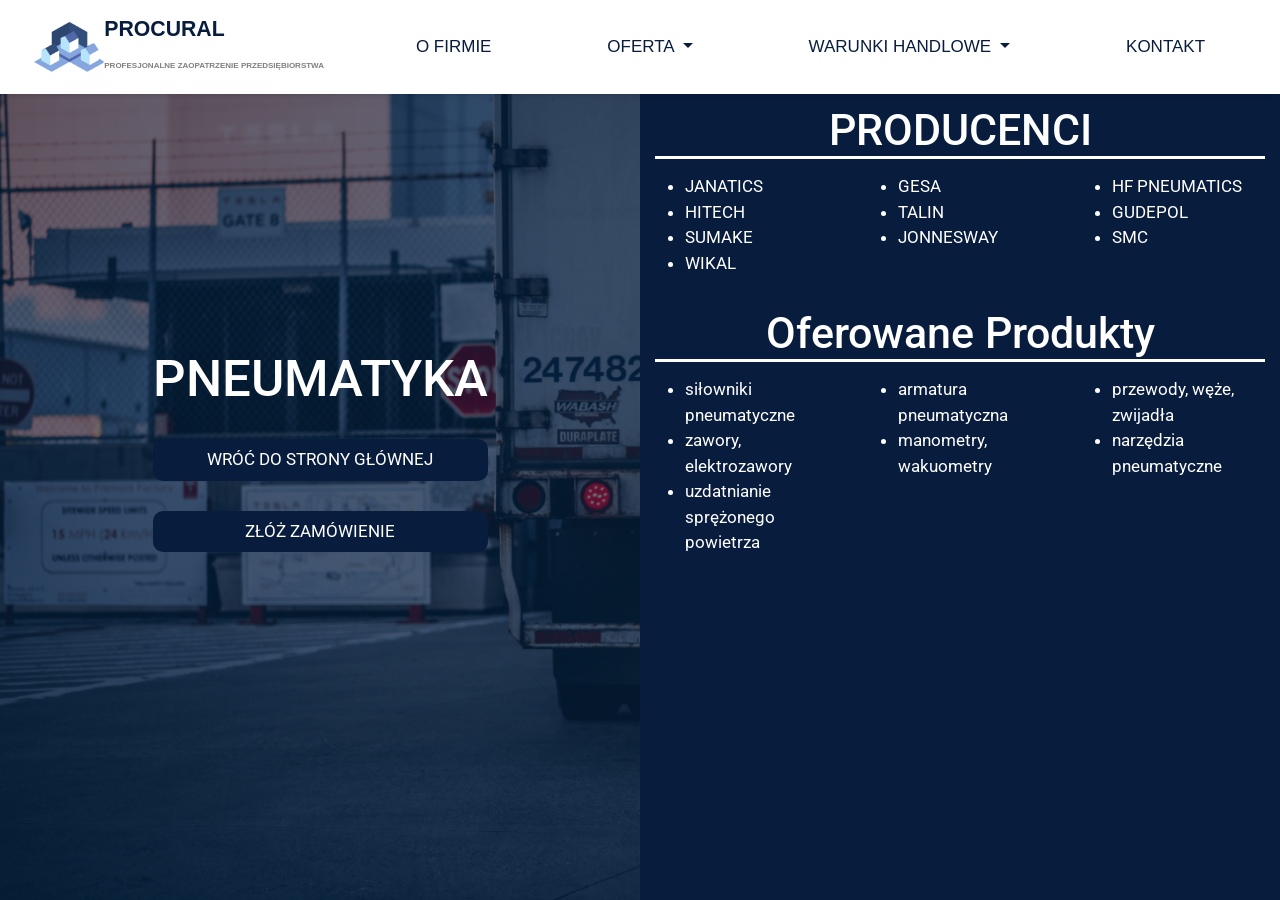
<file: pneumatic.html>
<!DOCTYPE html>
<html lang="en">

<head>
    <meta charset="UTF-8">
    <meta name="viewport" content="width=device-width, initial-scale=1.0">
    <meta http-equiv="X-UA-Compatible" content="ie=edge">
    <title>Procural</title>
    <link rel="stylesheet" href="https://use.fontawesome.com/releases/v5.8.1/css/all.css"
          integrity="sha384-50oBUHEmvpQ+1lW4y57PTFmhCaXp0ML5d60M1M7uH2+nqUivzIebhndOJK28anvf" crossorigin="anonymous">
    <link rel="stylesheet" href="https://stackpath.bootstrapcdn.com/bootstrap/4.3.1/css/bootstrap.min.css"
          integrity="sha384-ggOyR0iXCbMQv3Xipma34MD+dH/1fQ784/j6cY/iJTQUOhcWr7x9JvoRxT2MZw1T" crossorigin="anonymous">
    <link href="https://fonts.googleapis.com/css?family=Nunito|Roboto&display=swap" rel="stylesheet">
    <link rel="stylesheet" href="style.css">
</head>

<body>
<nav class="navbar navbar-expand-lg navbar-light bg-white fixed-top smooth-scroll">
    <a href="index.html" class="navbar-brand nav-link">
        <img src="img/56547399_320174475519791_6074610003237404672_n.png" alt="">
        <p>PROCURAL<br>
            <span class="navbar-text">PROFESJONALNE ZAOPATRZENIE PRZEDSIĘBIORSTWA</span></p>
    </a>
    <button class="navbar-toggler" type="button" data-toggle="collapse" data-target="#navbarNavDropdown"
            aria-controls="navbarNavDropdown" aria-expanded="false" aria-label="Toggle navigation">
        <span class="navbar-toggler-icon"></span>
    </button>
    <div class="collapse navbar-collapse about" id="navbarNavDropdown">
        <ul class="navbar-nav smooth-scroll">
            <li class="nav-item">
                <a class="nav-link" data-scroll href="#about">O FIRMIE</a>
            </li>
            <li class="nav-item dropdown">
                <a class="nav-link dropdown-toggle " href="#" data-toggle="dropdown"
                   aria-haspopup="true" aria-expanded="false">
                    OFERTA
                </a>
                <div class="dropdown-menu" aria-labelledby="navbarDropdownMenuLink">
                    <a class="dropdown-item nav-link" data-scroll href="#offer-content">PEŁNA OFERTA</a>
                    <a class="dropdown-item" href="mechanic.html">MECHANIKA</a>
                    <a class="dropdown-item" href="automatic.html">AUTOMATYKA</a>
                    <a class="dropdown-item" href="bhp.html">BHP</a>
                    <a class="dropdown-item" href="chemistry.html">CHEMIA BUDOWLANA</a>
                    <a class="dropdown-item" href="material.html">MATERIAŁY MONTAŻOWE</a>
                    <a class="dropdown-item" href="industrial.html">CHEMIA PRZEMYSŁOWA</a>
                    <a class="dropdown-item" href="tools.html">OFERTA NARZĘDZIA</a>
                </div>
            </li>
            <li class="nav-item dropdown">
                <a class="nav-link dropdown-toggle" href="#" data-toggle="dropdown"
                   aria-haspopup="true" aria-expanded="false">
                    WARUNKI HANDLOWE
                </a>
                <div class="dropdown-menu" aria-labelledby="navbarDropdownMenuLink">
                    <a class="dropdown-item" href="conditions.html">Polityka jakości</a>
                    <a class="dropdown-item" href="privacy.html">Polityka prywatności</a>
                    <a class="dropdown-item" href="trade.html">Ogólne warunki handlowe</a>
                </div>
            </li>
            <li class="nav-item">
                <a class="nav-link" href="#contact">KONTAKT</a>
            </li>
        </ul>
    </div>
</nav>
<header class="head-side">
    <div class="container-fluid">
        <div class="row uncover-nav">
            <div class="col-6 side-content">
                <div class="mask">
                    <div class="mask-content">
                        <div class="col-12 side-title">
                            <h1>PNEUMATYKA</h1>
                            <a href="index.html" class="comeback-link">WRÓĆ DO STRONY GŁÓWNEJ</a>
                            <a href="index.html#contact" class="comeback-link">ZŁÓŻ ZAMÓWIENIE</a>
                        </div>
                    </div>
                </div>
            </div>
            <div class="col-6 side-offer">
                <div class="row">
                    <div class="col-12">
                        <h2>PRODUCENCI</h2>
                        <div class="row">
                            <div class="col-4">
                                <ul class="list">
                                    <li><span>JANATICS</span></li>
                                    <li><span>HITECH</span></li>
                                    <li><span>SUMAKE</span></li>
                                    <li><span>WIKAL</span></li>
                                </ul>
                            </div>
                            <div class="col-4">
                                <ul class="list">
                                    <li><span>GESA</span></li>
                                    <li><span>TALIN</span></li>
                                    <li><span>JONNESWAY</span></li>
                                </ul>
                            </div>
                            <div class="col-4">
                                <ul class="list">
                                    <li><span> HF PNEUMATICS</span></li>
                                    <li><span>GUDEPOL</span></li>
                                    <li><span>SMC</span></li>
                                </ul>
                            </div>
                        </div>
                    </div>
                    <div class="col-12">
                        <h2>Oferowane Produkty</h2>
                        <div class="row">
                            <div class="col-4">
                                <ul class="list">
                                    <li>
                                        <a href="#" class="modal-link" data-toggle="modal"
                                           data-target=".sp">siłowniki pneumatyczne</a>
                                        <div class="modal fade sp" tabindex="-1" role="dialog"
                                             aria-labelledby="myLargeModalLabel" aria-hidden="true">
                                            <div class="modal-dialog modal-lg">
                                                <div class="modal-content">
                                                    <button type="button" class="close" data-dismiss="modal"
                                                            aria-label="Close">
                                                        <span aria-hidden="true">×</span>
                                                    </button>
                                                    <div class="container">
                                                        <h2>SIŁOWNIKI PNEUMATYCZNE</h2>
                                                        <ul class="list">
                                                            <li>tłokowe ISO-M</li>
                                                            <li>tłokowe KDNC</li>
                                                            <li>odciskowe DM</li>
                                                            <li>minisiłowniki</li>
                                                        </ul>
                                                    </div>
                                                </div>
                                            </div>
                                        </div>
                                    </li>
                                    <li>
                                        <a href="#" class="modal-link" data-toggle="modal"
                                           data-target=".fal">zawory, elektrozawory</a>
                                        <div class="modal fade fal" tabindex="-1" role="dialog"
                                             aria-labelledby="myLargeModalLabel" aria-hidden="true">
                                            <div class="modal-dialog modal-lg">
                                                <div class="modal-content">
                                                    <button type="button" class="close" data-dismiss="modal"
                                                            aria-label="Close">
                                                        <span aria-hidden="true">×</span>
                                                    </button>
                                                    <div class="container">
                                                        <h2>ZAWORY, ELEKTROZAWORY</h2>
                                                        <ul class="list">
                                                            <li>elektromagnetyczne</li>
                                                            <li>pneumatyczne kulowe, suwakowe, zwrotne, szybkiego
                                                                spustu
                                                            </li>
                                                            <li>logiczne</li>
                                                            <li>mechaniczne</li>
                                                            <li>wyspy zaworowe</li>
                                                            <li>płyty zaworowe</li>
                                                        </ul>
                                                    </div>
                                                </div>
                                            </div>
                                        </div>
                                    </li>
                                    <li>
                                        <a href="#" class="modal-link" data-toggle="modal"
                                           data-target=".usp">uzdatnianie sprężonego powietrza</a>
                                        <div class="modal fade usp" tabindex="-1" role="dialog"
                                             aria-labelledby="myLargeModalLabel" aria-hidden="true">
                                            <div class="modal-dialog modal-lg">
                                                <div class="modal-content">
                                                    <button type="button" class="close" data-dismiss="modal"
                                                            aria-label="Close">
                                                        <span aria-hidden="true">×</span>
                                                    </button>
                                                    <div class="container">
                                                        <h2>UZDATNIANIE SPRĘŻONEGO POWIETRZA</h2>
                                                        <ul class="list">
                                                            <li>zespoły przygotowania powietrza</li>
                                                            <li>filtro-reduktory</li>
                                                            <li>reduktory, zawory</li>
                                                            <li>filtry sprężonego powietrza</li>
                                                            <li>smarownice</li>
                                                            <li>zawory 3/2</li>
                                                            <li>zawory łagodnego startu</li>
                                                        </ul>
                                                    </div>
                                                </div>
                                            </div>
                                        </div>
                                    </li>
                                </ul>
                            </div>
                            <div class="col-4">
                                <ul class="list">
                                    <li>
                                        <a href="#" class="modal-link" data-toggle="modal"
                                           data-target=".ap">armatura pneumatyczna</a>
                                        <div class="modal fade ap" tabindex="-1" role="dialog"
                                             aria-labelledby="myLargeModalLabel" aria-hidden="true">
                                            <div class="modal-dialog modal-lg">
                                                <div class="modal-content">
                                                    <button type="button" class="close" data-dismiss="modal"
                                                            aria-label="Close">
                                                        <span aria-hidden="true">×</span>
                                                    </button>
                                                    <div class="container">
                                                        <h2>APARETURA PNEUMATYCZNA</h2>
                                                        <ul class="list">
                                                            <li>złączki wtykowe</li>
                                                            <li>złączki wtykowe mini</li>
                                                            <li>złączki wtykowe metalowe</li>
                                                            <li>złączki skręcane metalowe</li>
                                                            <li>szybkozłączki standardowe</li>
                                                            <li>szybkozłączki pomniejszone</li>
                                                            <li>szybkozłączki przemysłowe</li>
                                                            <li>elementy złączne</li>
                                                            <li>złącza obrotowe, kłowe</li>
                                                            <li>listwy rozdzielające</li>
                                                            <li>akcesoria do przewodów</li>
                                                            <li>obejmy zaciskowe</li>
                                                            <li>tłumiki hałasu</li>
                                                        </ul>
                                                    </div>
                                                </div>
                                            </div>
                                        </div>
                                    </li>
                                    <li>
                                        <a href="#" class="modal-link" data-toggle="modal"
                                           data-target=".man">manometry, wakuometry</a>
                                        <div class="modal fade man" tabindex="-1" role="dialog"
                                             aria-labelledby="myLargeModalLabel" aria-hidden="true">
                                            <div class="modal-dialog modal-lg">
                                                <div class="modal-content">
                                                    <button type="button" class="close" data-dismiss="modal"
                                                            aria-label="Close">
                                                        <span aria-hidden="true">×</span>
                                                    </button>
                                                    <div class="container">
                                                        <h2>MANOMETRY, WAKUOMETRY</h2>
                                                        <ul class="list">
                                                            <li>manometry glicerynowe</li>
                                                            <li>manometry suche</li>
                                                            <li>manowakuometry</li>
                                                            <li>wakuometry</li>
                                                        </ul>
                                                    </div>
                                                </div>
                                            </div>
                                        </div>
                                    </li>
                                </ul>
                            </div>
                            <div class="col-4">
                                <ul class="list">
                                    <li>
                                        <a href="#" class="modal-link" data-toggle="modal"
                                           data-target=".pwz">przewody, węże, zwijadła</a>
                                        <div class="modal fade pwz" tabindex="-1" role="dialog"
                                             aria-labelledby="myLargeModalLabel" aria-hidden="true">
                                            <div class="modal-dialog modal-lg">
                                                <div class="modal-content">
                                                    <button type="button" class="close" data-dismiss="modal"
                                                            aria-label="Close">
                                                        <span aria-hidden="true">×</span>
                                                    </button>
                                                    <div class="container">
                                                        <h2>PRZEWODU, WĘŻE, ZWIJADŁA</h2>
                                                        <ul class="list">
                                                            <li> poliuretanowe</li>
                                                            <li> poliamidowe PA</li>
                                                            <li>zbrojone PCV</li>
                                                            <li>zbrojone, odporne na uszkodzenia -20bar</li>
                                                            <li>spiralne poliuretanowe</li>
                                                            <li>nietoksyczne PCV</li>
                                                            <li>wzmacniane poliuretanowe</li>
                                                            <li>silikonowe</li>
                                                            <li>ssąco-tłoczące</li>
                                                            <li>zwijane</li>
                                                            <li>teflonowe PTFE</li>
                                                        </ul>
                                                    </div>
                                                </div>
                                            </div>
                                        </div>
                                    </li>
                                    <li>
                                        <a href="#" class="modal-link" data-toggle="modal"
                                           data-target=".nar">narzędzia pneumatyczne</a>
                                        <div class="modal fade nar" tabindex="-1" role="dialog"
                                             aria-labelledby="myLargeModalLabel" aria-hidden="true">
                                            <div class="modal-dialog modal-lg">
                                                <div class="modal-content">
                                                    <button type="button" class="close" data-dismiss="modal"
                                                            aria-label="Close">
                                                        <span aria-hidden="true">×</span>
                                                    </button>
                                                    <div class="container">
                                                        <h2>NARZĘDZIA PNEUMATYCZNE</h2>
                                                        <ul class="list">
                                                            <li>Wkrętarki, wiertarki</li>
                                                            <li>Klucze pneumatyczne</li>
                                                            <li>Szlifierki</li>
                                                            <li>Polerki</li>
                                                            <li>Młoty pneumatyczne</li>
                                                            <li>Zszywacze</li>
                                                            <li>Wyrzynarki, piły</li>
                                                            <li>Wyciskacze</li>
                                                            <li>Pompy</li>
                                                        </ul>
                                                    </div>
                                                </div>
                                            </div>
                                        </div>
                                    </li>
                                </ul>
                            </div>
                        </div>
                    </div>
                </div>
            </div>
        </div>
    </div>
</header>
<script src="jquery-3.3.1.min.js"></script>
<script src="https://cdnjs.cloudflare.com/ajax/libs/popper.js/1.14.7/umd/popper.min.js"
        integrity="sha384-UO2eT0CpHqdSJQ6hJty5KVphtPhzWj9WO1clHTMGa3JDZwrnQq4sF86dIHNDz0W1" crossorigin="anonymous">
</script>
<script src="https://stackpath.bootstrapcdn.com/bootstrap/4.3.1/js/bootstrap.min.js"
        integrity="sha384-JjSmVgyd0p3pXB1rRibZUAYoIIy6OrQ6VrjIEaFf/nJGzIxFDsf4x0xIM+B07jRM" crossorigin="anonymous">
</script>
<script src="main.js"></script>
</body>

</html>
</file>
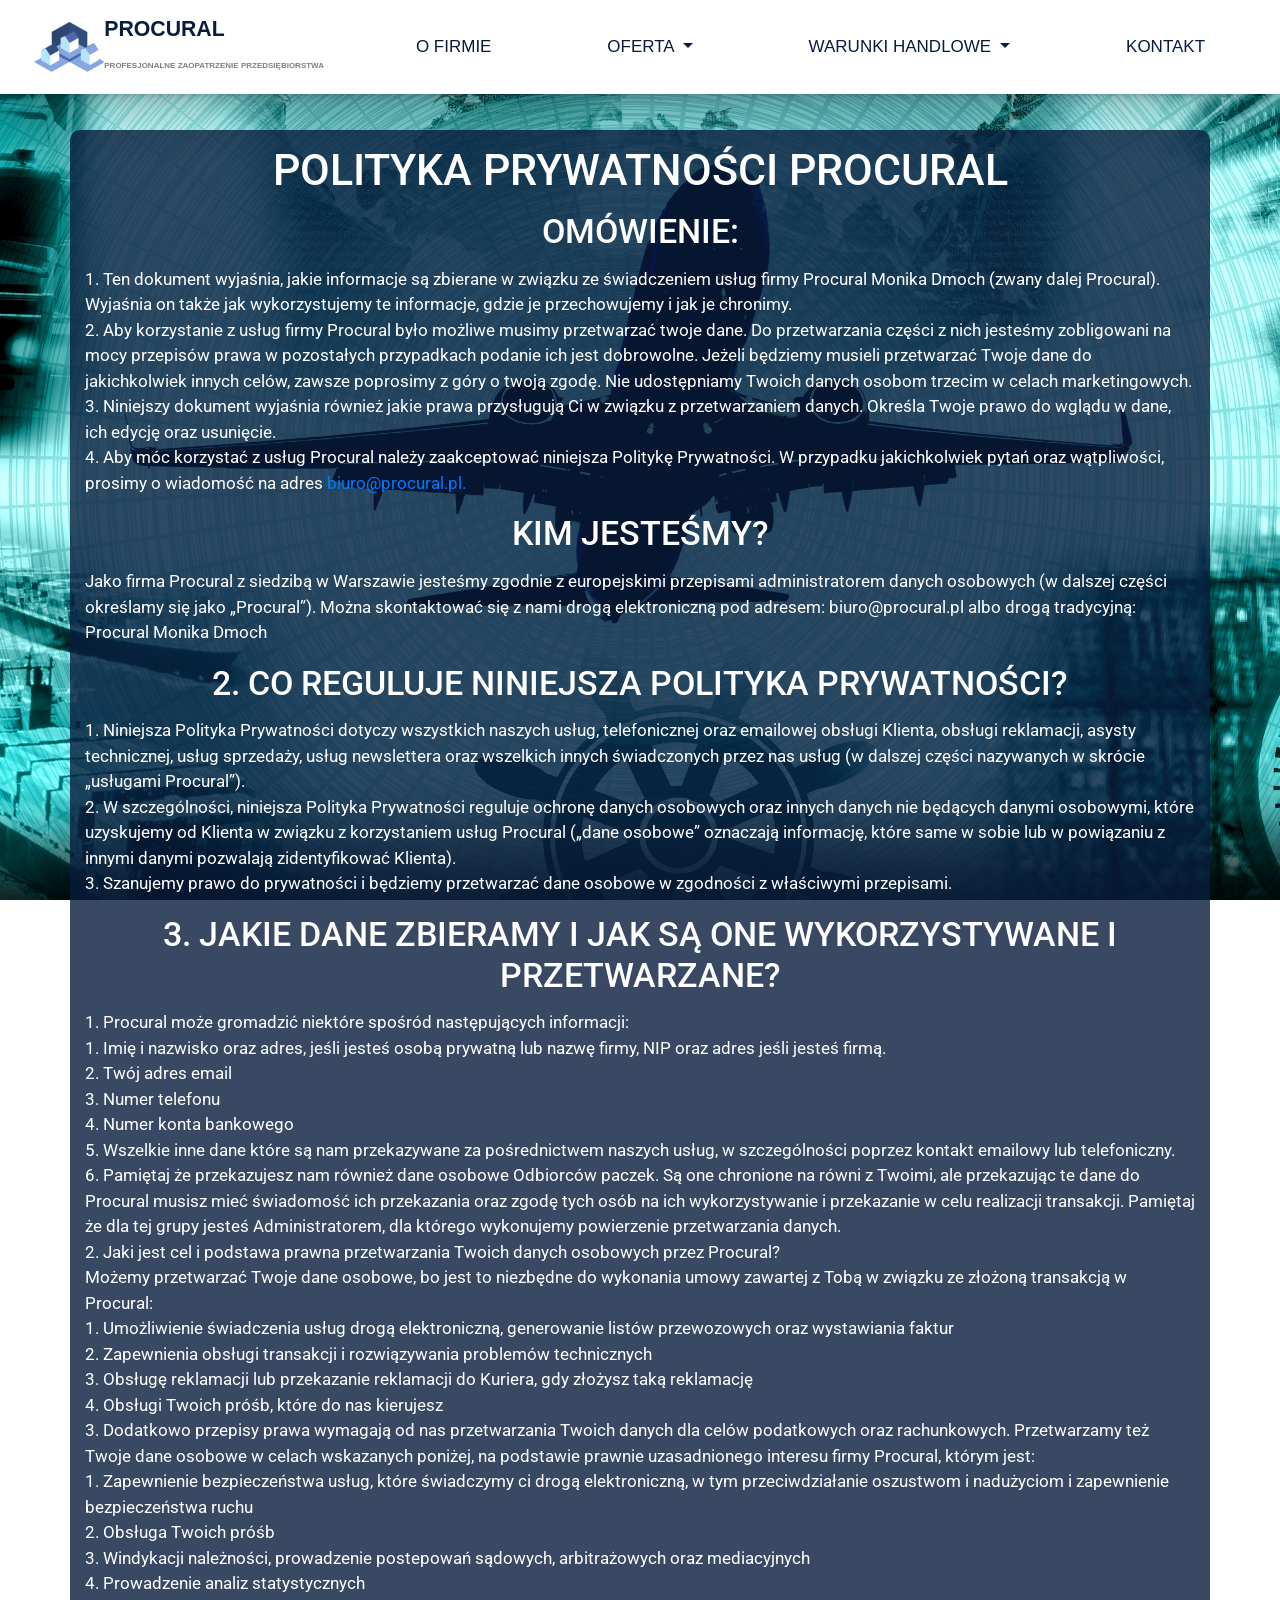
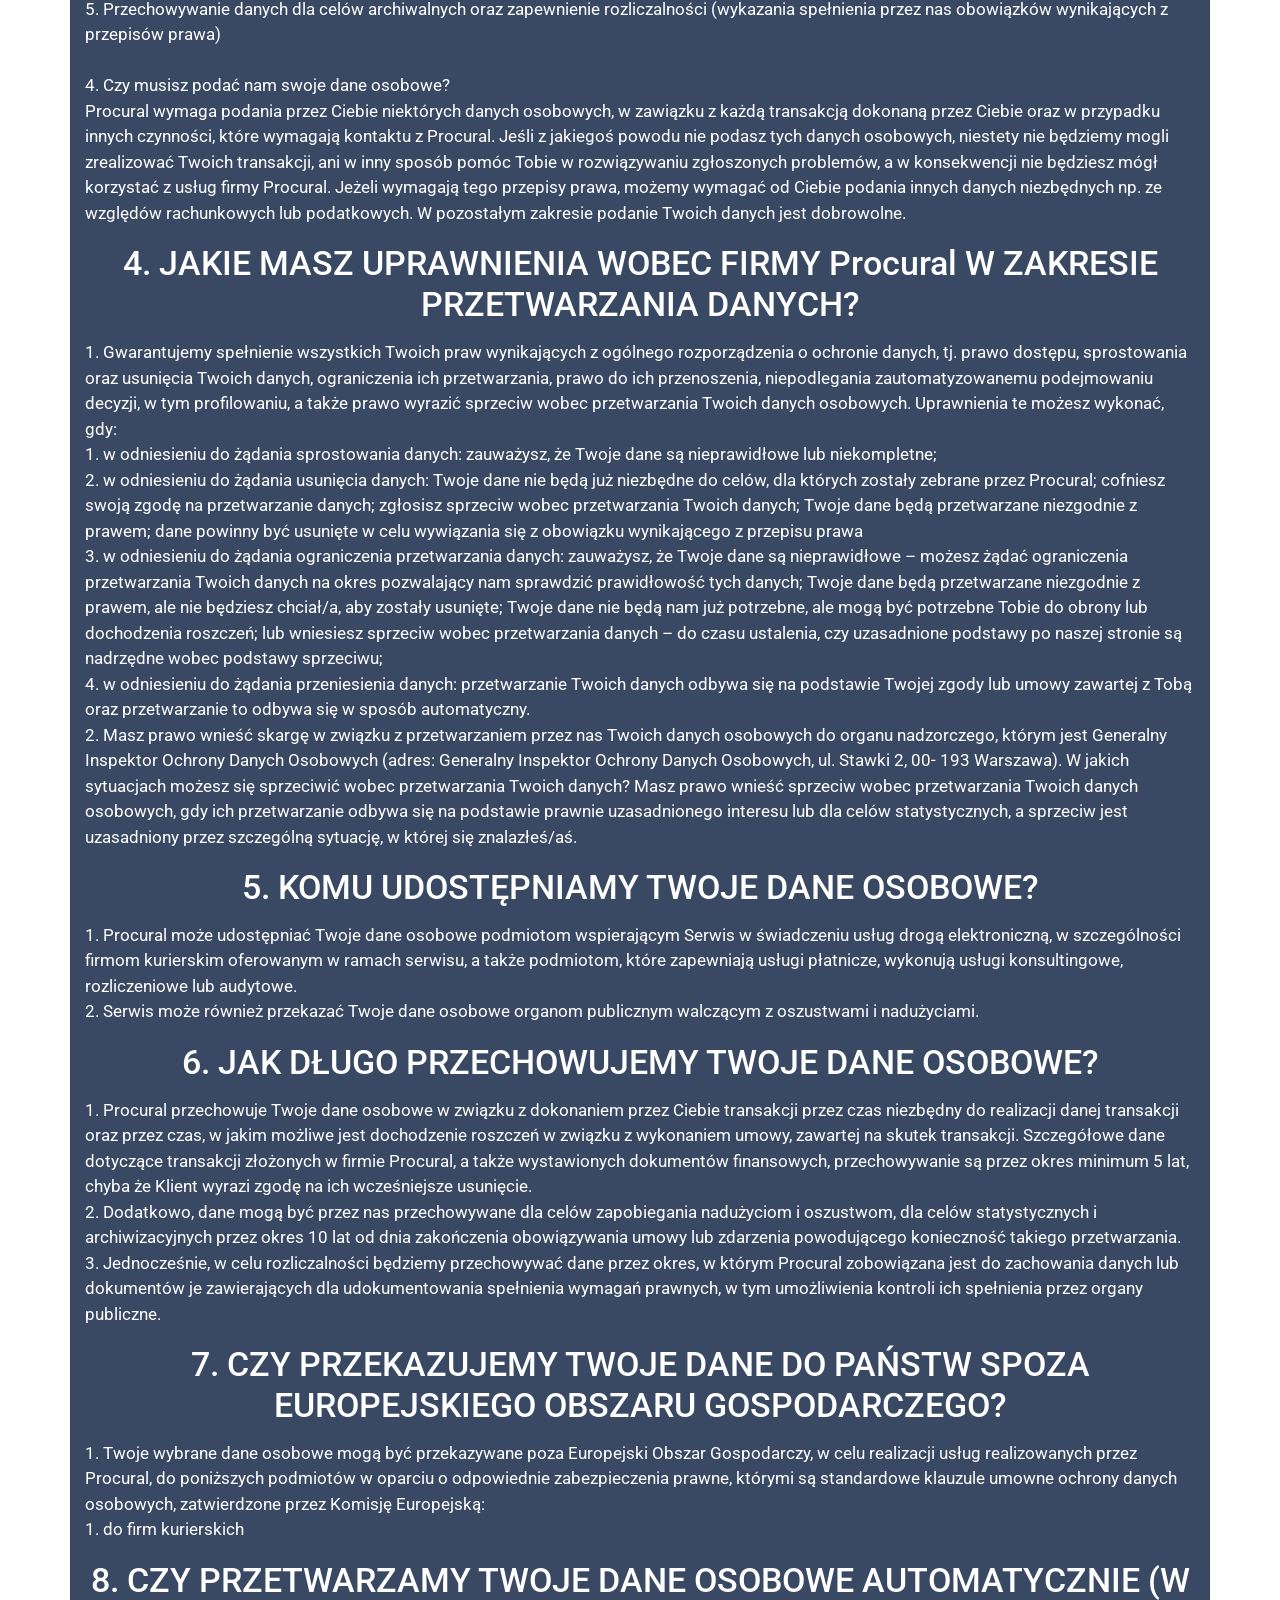
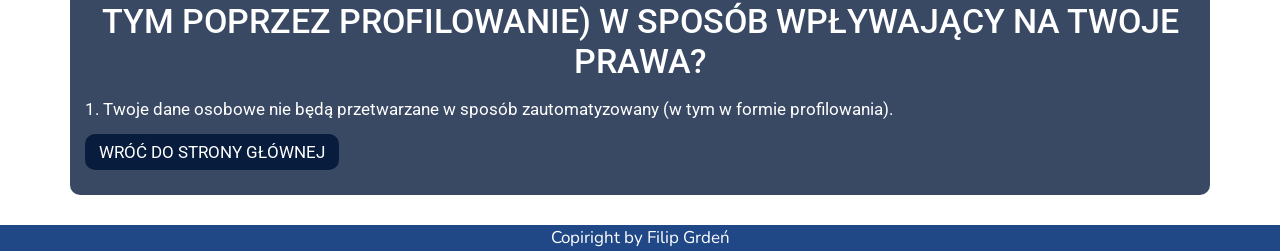
<file: privacy.html>
<!DOCTYPE html>
<html lang="en">

<head>
    <meta charset="UTF-8">
    <meta name="viewport" content="width=device-width, initial-scale=1.0">
    <meta http-equiv="X-UA-Compatible" content="ie=edge">
    <title>Procural</title>
    <link rel="stylesheet" href="https://use.fontawesome.com/releases/v5.8.1/css/all.css"
          integrity="sha384-50oBUHEmvpQ+1lW4y57PTFmhCaXp0ML5d60M1M7uH2+nqUivzIebhndOJK28anvf" crossorigin="anonymous">
    <link rel="stylesheet" href="https://stackpath.bootstrapcdn.com/bootstrap/4.3.1/css/bootstrap.min.css"
          integrity="sha384-ggOyR0iXCbMQv3Xipma34MD+dH/1fQ784/j6cY/iJTQUOhcWr7x9JvoRxT2MZw1T" crossorigin="anonymous">
    <link href="https://fonts.googleapis.com/css?family=Nunito|Roboto&display=swap" rel="stylesheet">
    <link rel="stylesheet" href="style.css">
</head>

<body>
<nav class="navbar navbar-expand-lg navbar-light bg-white fixed-top smooth-scroll">
    <a href="index.html" class="navbar-brand nav-link">
        <img src="img/56547399_320174475519791_6074610003237404672_n.png" alt="">
        <p>PROCURAL<br>
            <span class="navbar-text">PROFESJONALNE ZAOPATRZENIE PRZEDSIĘBIORSTWA</span></p>
    </a>
    <button class="navbar-toggler" type="button" data-toggle="collapse" data-target="#navbarNavDropdown"
            aria-controls="navbarNavDropdown" aria-expanded="false" aria-label="Toggle navigation">
        <span class="navbar-toggler-icon"></span>
    </button>
    <div class="collapse navbar-collapse about" id="navbarNavDropdown">
        <ul class="navbar-nav smooth-scroll">
            <li class="nav-item">
                <a class="nav-link" data-scroll href="#about">O FIRMIE</a>
            </li>
            <li class="nav-item dropdown">
                <a class="nav-link dropdown-toggle " href="#" data-toggle="dropdown"
                   aria-haspopup="true" aria-expanded="false">
                    OFERTA
                </a>
                <div class="dropdown-menu" aria-labelledby="navbarDropdownMenuLink">
                    <a class="dropdown-item nav-link" data-scroll href="#offer-content">PEŁNA OFERTA</a>
                    <a class="dropdown-item" href="mechanic.html">MECHANIKA</a>
                    <a class="dropdown-item" href="automatic.html">AUTOMATYKA</a>
                    <a class="dropdown-item" href="bhp.html">BHP</a>
                    <a class="dropdown-item" href="chemistry.html">CHEMIA BUDOWLANA</a>
                    <a class="dropdown-item" href="material.html">MATERIAŁY MONTAŻOWE</a>
                    <a class="dropdown-item" href="industrial.html">CHEMIA PRZEMYSŁOWA</a>
                    <a class="dropdown-item" href="tools.html">OFERTA NARZĘDZIA</a>
                </div>
            </li>
            <li class="nav-item dropdown">
                <a class="nav-link dropdown-toggle" href="#" data-toggle="dropdown"
                   aria-haspopup="true" aria-expanded="false">
                    WARUNKI HANDLOWE
                </a>
                <div class="dropdown-menu" aria-labelledby="navbarDropdownMenuLink">
                    <a class="dropdown-item" href="conditions.html">Polityka jakości</a>
                    <a class="dropdown-item" href="privacy.html">Polityka prywatności</a>
                    <a class="dropdown-item" href="trade.html">Ogólne warunki handlowe</a>
                </div>
            </li>
            <li class="nav-item">
                <a class="nav-link" href="index.html#contact">KONTAKT</a>
            </li>
        </ul>
    </div>
</nav>
<header id="privacy-head">
    <div class="background-conditions conditions privacy">
        <div class="container">
            <div class="row">
                <div class="col conditions-content">
                    <h2>POLITYKA PRYWATNOŚCI PROCURAL</h2>
                    <h3>OMÓWIENIE:</h3>
                    <ol>
                        <li>1. Ten dokument wyjaśnia, jakie informacje są zbierane w związku ze świadczeniem usług firmy
                            Procural Monika Dmoch (zwany dalej Procural). Wyjaśnia on także jak wykorzystujemy te
                            informacje, gdzie je przechowujemy i jak je chronimy.</li>
                        <li>2. Aby korzystanie z usług firmy Procural było możliwe musimy przetwarzać twoje dane. Do
                            przetwarzania części z nich jesteśmy zobligowani na mocy przepisów prawa w pozostałych
                            przypadkach podanie ich jest dobrowolne. Jeżeli będziemy musieli przetwarzać Twoje dane do
                            jakichkolwiek innych celów, zawsze poprosimy z góry o twoją zgodę. Nie udostępniamy Twoich danych osobom trzecim w celach marketingowych.</li>
                        <li>3. Niniejszy dokument wyjaśnia również jakie prawa przysługują Ci w związku z przetwarzaniem
                            danych. Określa Twoje prawo do wglądu w dane, ich edycję oraz usunięcie.</li>
                        <li>4. Aby móc korzystać z usług Procural należy zaakceptować niniejsza Politykę Prywatności. W
                            przypadku jakichkolwiek pytań oraz wątpliwości, prosimy o wiadomość na adres
                            <a href="mailto:biuro@procural.pl">biuro@procural.pl.</a></li>
                    </ol>
                    <h3>KIM JESTEŚMY?</h3>
                    <ol>
                        <li>Jako firma Procural z siedzibą w Warszawie jesteśmy zgodnie z europejskimi przepisami
                            administratorem danych osobowych (w dalszej części określamy się jako „Procural”).
                            Można skontaktować się z nami drogą elektroniczną pod adresem: biuro@procural.pl
                            albo drogą tradycyjną:
                            Procural Monika Dmoch</li>
                    </ol>
                    <h3>2. CO REGULUJE NINIEJSZA POLITYKA PRYWATNOŚCI?</h3>
                    <ol>
                        <li>1. Niniejsza Polityka Prywatności dotyczy wszystkich naszych usług, telefonicznej oraz
                            emailowej obsługi Klienta, obsługi reklamacji, asysty technicznej, usług sprzedaży, usług
                            newslettera oraz wszelkich innych świadczonych przez nas usług (w dalszej części
                            nazywanych w skrócie „usługami Procural”).</li>
                        <li>2. W szczególności, niniejsza Polityka Prywatności reguluje ochronę danych osobowych
                            oraz innych danych nie będących danymi osobowymi, które uzyskujemy od Klienta w
                            związku z korzystaniem usług Procural („dane osobowe” oznaczają informację, które
                            same w sobie lub w powiązaniu z innymi danymi pozwalają zidentyfikować Klienta).</li>
                        <li>3. Szanujemy prawo do prywatności i będziemy przetwarzać dane osobowe w zgodności z
                            właściwymi przepisami.</li>
                    </ol>
                    <h3>3. JAKIE DANE ZBIERAMY I JAK SĄ ONE WYKORZYSTYWANE I PRZETWARZANE?</h3>
                    <ol>
                        <li>1. Procural może gromadzić niektóre spośród następujących informacji:</li>
                        <ul>
                            <li>1. Imię i nazwisko oraz adres, jeśli jesteś osobą prywatną lub nazwę firmy, NIP
                                oraz adres jeśli jesteś firmą.</li>
                            <li>2. Twój adres email</li>
                            <li>3. Numer telefonu</li>
                            <li>4. Numer konta bankowego</li>
                            <li>5. Wszelkie inne dane które są nam przekazywane za pośrednictwem naszych
                                usług, w szczególności poprzez kontakt emailowy lub telefoniczny.</li>
                            <li>6. Pamiętaj że przekazujesz nam również dane osobowe Odbiorców paczek. Są
                                one chronione na równi z Twoimi, ale przekazując te dane do Procural
                                musisz mieć świadomość ich przekazania oraz zgodę tych osób na ich
                                wykorzystywanie i przekazanie w celu realizacji transakcji. Pamiętaj że dla tej
                                grupy jesteś Administratorem, dla którego wykonujemy powierzenie
                                przetwarzania danych.</li>
                        </ul>
                        <li>
                            2. Jaki jest cel i podstawa prawna przetwarzania Twoich danych osobowych przez
                            Procural?
                            <ul>
                                <li>Możemy przetwarzać Twoje dane osobowe, bo jest to niezbędne do wykonania umowy
                                    zawartej z Tobą w związku ze złożoną transakcją w Procural:</li>
                                <li>1. Umożliwienie świadczenia usług drogą elektroniczną, generowanie listów
                                    przewozowych oraz wystawiania faktur</li>
                                <li>2. Zapewnienia obsługi transakcji i rozwiązywania problemów technicznych</li>
                                <li>3. Obsługę reklamacji lub przekazanie reklamacji do Kuriera, gdy złożysz taką
                                    reklamację</li>
                                <li>4. Obsługi Twoich próśb, które do nas kierujesz</li>
                            </ul>
                        </li>
                        <li>
                            3. Dodatkowo przepisy prawa wymagają od nas przetwarzania Twoich danych dla celów
                            podatkowych oraz rachunkowych.
                            Przetwarzamy też Twoje dane osobowe w celach wskazanych poniżej, na podstawie
                            prawnie uzasadnionego interesu firmy Procural, którym jest:
                            <ul>
                                <li>1. Zapewnienie bezpieczeństwa usług, które świadczymy ci drogą elektroniczną, w
                                    tym przeciwdziałanie oszustwom i nadużyciom i zapewnienie bezpieczeństwa
                                    ruchu</li>
                                <li>2. Obsługa Twoich próśb</li>
                                <li>3. Windykacji należności, prowadzenie postepowań sądowych, arbitrażowych oraz
                                    mediacyjnych</li>
                                <li>4. Prowadzenie analiz statystycznych</li>
                                <li>5. Przechowywanie danych dla celów archiwalnych oraz zapewnienie rozliczalności
                                    (wykazania spełnienia przez nas obowiązków wynikających z przepisów prawa)</li>
                            </ul>
                        </li>
                        <br>4. Czy musisz podać nam swoje dane osobowe? </br>
                            Procural wymaga podania przez Ciebie niektórych danych osobowych, w zawiązku z
                            każdą transakcją dokonaną przez Ciebie oraz w przypadku innych czynności, które
                            wymagają kontaktu z Procural. Jeśli z jakiegoś powodu nie podasz tych danych
                            osobowych, niestety nie będziemy mogli zrealizować Twoich transakcji, ani w inny
                            sposób pomóc Tobie w rozwiązywaniu zgłoszonych problemów, a w konsekwencji nie
                            będziesz mógł korzystać z usług firmy Procural. Jeżeli wymagają tego przepisy prawa,
                            możemy wymagać od Ciebie podania innych danych niezbędnych np. ze względów
                            rachunkowych lub podatkowych. W pozostałym zakresie podanie Twoich danych jest dobrowolne.</li>
                    </ol>
                    <h3>4. JAKIE MASZ UPRAWNIENIA WOBEC FIRMY Procural W ZAKRESIE
                        PRZETWARZANIA DANYCH?</h3>
                    <ol>
                        <li>1. Gwarantujemy spełnienie wszystkich Twoich praw wynikających z ogólnego
                            rozporządzenia o ochronie danych, tj. prawo dostępu, sprostowania oraz usunięcia
                            Twoich danych, ograniczenia ich przetwarzania, prawo do ich przenoszenia,
                            niepodlegania zautomatyzowanemu podejmowaniu decyzji, w tym profilowaniu, a także
                            prawo wyrazić sprzeciw wobec przetwarzania Twoich danych osobowych.
                            Uprawnienia te możesz wykonać, gdy:
                        <ul>
                            <li>1. w odniesieniu do żądania sprostowania danych: zauważysz, że Twoje dane są
                                nieprawidłowe lub niekompletne;</li>
                            <li>2. w odniesieniu do żądania usunięcia danych: Twoje dane nie będą już niezbędne
                                do celów, dla których zostały zebrane przez Procural; cofniesz swoją zgodę na
                                przetwarzanie danych; zgłosisz sprzeciw wobec przetwarzania Twoich danych;
                                Twoje dane będą przetwarzane niezgodnie z prawem; dane powinny być
                                usunięte w celu wywiązania się z obowiązku wynikającego z przepisu prawa</li>
                            <li>3. w odniesieniu do żądania ograniczenia przetwarzania danych: zauważysz, że
                                Twoje dane są nieprawidłowe – możesz żądać ograniczenia przetwarzania
                                Twoich danych na okres pozwalający nam sprawdzić prawidłowość tych danych;
                                Twoje dane będą przetwarzane niezgodnie z prawem, ale nie będziesz chciał/a,
                                aby zostały usunięte; Twoje dane nie będą nam już potrzebne, ale mogą być
                                potrzebne Tobie do obrony lub dochodzenia roszczeń; lub wniesiesz sprzeciw
                                wobec przetwarzania danych – do czasu ustalenia, czy uzasadnione podstawy
                                po naszej stronie są nadrzędne wobec podstawy sprzeciwu;</li>
                            <li>4. w odniesieniu do żądania przeniesienia danych: przetwarzanie Twoich danych
                                odbywa się na podstawie Twojej zgody lub umowy zawartej z Tobą oraz
                                przetwarzanie to odbywa się w sposób automatyczny.</li>
                        </ul>
                        </li>
                        <li>2. Masz prawo wnieść skargę w związku z przetwarzaniem przez nas Twoich danych
                            osobowych do organu nadzorczego, którym jest Generalny Inspektor Ochrony Danych
                            Osobowych (adres: Generalny Inspektor Ochrony Danych Osobowych, ul. Stawki 2, 00-
                            193 Warszawa). W jakich sytuacjach możesz się sprzeciwić wobec przetwarzania Twoich danych?
                            Masz prawo wnieść sprzeciw wobec przetwarzania Twoich danych osobowych, gdy ich
                            przetwarzanie odbywa się na podstawie prawnie uzasadnionego interesu lub dla celów
                            statystycznych, a sprzeciw jest uzasadniony przez szczególną sytuację, w której się
                            znalazłeś/aś.</li>
                    </ol>
                    <h3>5. KOMU UDOSTĘPNIAMY TWOJE DANE OSOBOWE?</h3>
                    <ol>
                        <li>1. Procural może udostępniać Twoje dane osobowe podmiotom wspierającym Serwis w
                            świadczeniu usług drogą elektroniczną, w szczególności firmom kurierskim
                            oferowanym w ramach serwisu, a także podmiotom, które zapewniają usługi płatnicze,
                            wykonują usługi konsultingowe, rozliczeniowe lub audytowe.</li>
                        <li>2. Serwis może również przekazać Twoje dane osobowe organom publicznym walczącym
                            z oszustwami i nadużyciami.</li>
                    </ol>
                    <h3>6. JAK DŁUGO PRZECHOWUJEMY TWOJE DANE OSOBOWE?</h3>
                    <ol>
                        <li>1. Procural przechowuje Twoje dane osobowe w związku z dokonaniem przez Ciebie
                            transakcji przez czas niezbędny do realizacji danej transakcji oraz przez czas, w jakim
                            możliwe jest dochodzenie roszczeń w związku z wykonaniem umowy, zawartej na
                            skutek transakcji. Szczegółowe dane dotyczące transakcji złożonych w firmie Procural,
                            a także wystawionych dokumentów finansowych, przechowywanie są przez okres
                            minimum 5 lat, chyba że Klient wyrazi zgodę na ich wcześniejsze usunięcie.</li>
                        <li>2. Dodatkowo, dane mogą być przez nas przechowywane dla celów zapobiegania
                            nadużyciom i oszustwom, dla celów statystycznych i archiwizacyjnych przez okres 10 lat
                            od dnia zakończenia obowiązywania umowy lub zdarzenia powodującego konieczność
                            takiego przetwarzania.</li>
                        <li>3. Jednocześnie, w celu rozliczalności będziemy przechowywać dane przez okres, w
                            którym Procural zobowiązana jest do zachowania danych lub dokumentów je
                            zawierających dla udokumentowania spełnienia wymagań prawnych, w tym
                            umożliwienia kontroli ich spełnienia przez organy publiczne.</li>
                    </ol>
                    <h3>7. CZY PRZEKAZUJEMY TWOJE DANE DO PAŃSTW SPOZA EUROPEJSKIEGO OBSZARU
                        GOSPODARCZEGO?</h3>
                    <ol>
                        <li>
                            1. Twoje wybrane dane osobowe mogą być przekazywane poza Europejski Obszar
                            Gospodarczy, w celu realizacji usług realizowanych przez Procural, do poniższych
                            podmiotów w oparciu o odpowiednie zabezpieczenia prawne, którymi są standardowe
                            klauzule umowne ochrony danych osobowych, zatwierdzone przez Komisję Europejską:
                            <ul>
                                <li>1. do firm kurierskich</li>
                            </ul>
                        </li>
                    </ol>
                    <h3>8. CZY PRZETWARZAMY TWOJE DANE OSOBOWE AUTOMATYCZNIE (W TYM POPRZEZ
                        PROFILOWANIE) W SPOSÓB WPŁYWAJĄCY NA TWOJE PRAWA?</h3>
                    <ol>
                        <li>
                            1. Twoje dane osobowe nie będą przetwarzane w sposób zautomatyzowany (w tym w
                            formie profilowania).
                        </li>
                    </ol>
                    <a href="index.html" class="comeback-link">WRÓĆ DO STRONY GŁÓWNEJ</a>
                </div>
            </div>
        </div>
    </div>
</header>
<footer>
    <p>Copiright by Filip Grdeń</p>
</footer>
<script src="jquery-3.3.1.min.js"></script>
<script src="https://cdnjs.cloudflare.com/ajax/libs/popper.js/1.14.7/umd/popper.min.js"
        integrity="sha384-UO2eT0CpHqdSJQ6hJty5KVphtPhzWj9WO1clHTMGa3JDZwrnQq4sF86dIHNDz0W1" crossorigin="anonymous">
</script>
<script src="https://stackpath.bootstrapcdn.com/bootstrap/4.3.1/js/bootstrap.min.js"
        integrity="sha384-JjSmVgyd0p3pXB1rRibZUAYoIIy6OrQ6VrjIEaFf/nJGzIxFDsf4x0xIM+B07jRM" crossorigin="anonymous">
</script>
<script src="main.js"></script>
</body>

</html>
</file>
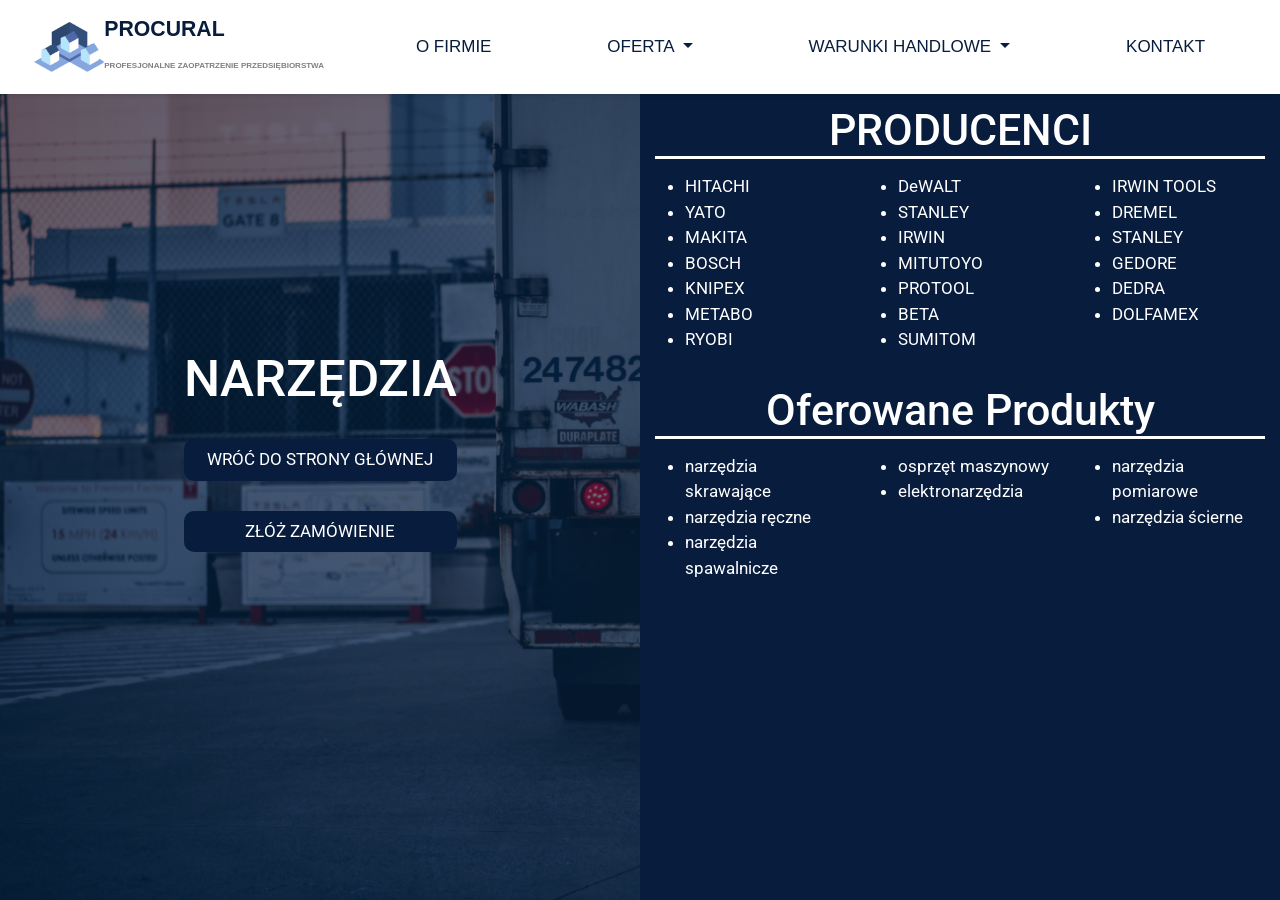
<file: tools.html>
<!DOCTYPE html>
<html lang="en">

<head>
    <meta charset="UTF-8">
    <meta name="viewport" content="width=device-width, initial-scale=1.0">
    <meta http-equiv="X-UA-Compatible" content="ie=edge">
    <title>Procural</title>
    <link rel="stylesheet" href="https://use.fontawesome.com/releases/v5.8.1/css/all.css"
          integrity="sha384-50oBUHEmvpQ+1lW4y57PTFmhCaXp0ML5d60M1M7uH2+nqUivzIebhndOJK28anvf" crossorigin="anonymous">
    <link rel="stylesheet" href="https://stackpath.bootstrapcdn.com/bootstrap/4.3.1/css/bootstrap.min.css"
          integrity="sha384-ggOyR0iXCbMQv3Xipma34MD+dH/1fQ784/j6cY/iJTQUOhcWr7x9JvoRxT2MZw1T" crossorigin="anonymous">
    <link href="https://fonts.googleapis.com/css?family=Nunito|Roboto&display=swap" rel="stylesheet">
    <link rel="stylesheet" href="style.css">
</head>

<body>
<nav class="navbar navbar-expand-lg navbar-light bg-white fixed-top smooth-scroll">
    <a href="index.html" class="navbar-brand nav-link">
        <img src="img/56547399_320174475519791_6074610003237404672_n.png" alt="">
        <p>PROCURAL<br>
            <span class="navbar-text">PROFESJONALNE ZAOPATRZENIE PRZEDSIĘBIORSTWA</span></p>
    </a>
    <button class="navbar-toggler" type="button" data-toggle="collapse" data-target="#navbarNavDropdown"
            aria-controls="navbarNavDropdown" aria-expanded="false" aria-label="Toggle navigation">
        <span class="navbar-toggler-icon"></span>
    </button>
    <div class="collapse navbar-collapse about" id="navbarNavDropdown">
        <ul class="navbar-nav smooth-scroll">
            <li class="nav-item">
                <a class="nav-link" data-scroll href="#about">O FIRMIE</a>
            </li>
            <li class="nav-item dropdown">
                <a class="nav-link dropdown-toggle " href="#" data-toggle="dropdown"
                   aria-haspopup="true" aria-expanded="false">
                    OFERTA
                </a>
                <div class="dropdown-menu" aria-labelledby="navbarDropdownMenuLink">
                    <a class="dropdown-item nav-link" data-scroll href="#offer-content">PEŁNA OFERTA</a>
                    <a class="dropdown-item" href="mechanic.html">MECHANIKA</a>
                    <a class="dropdown-item" href="automatic.html">AUTOMATYKA</a>
                    <a class="dropdown-item" href="bhp.html">BHP</a>
                    <a class="dropdown-item" href="chemistry.html">CHEMIA BUDOWLANA</a>
                    <a class="dropdown-item" href="material.html">MATERIAŁY MONTAŻOWE</a>
                    <a class="dropdown-item" href="industrial.html">CHEMIA PRZEMYSŁOWA</a>
                    <a class="dropdown-item" href="tools.html">OFERTA NARZĘDZIA</a>
                </div>
            </li>
            <li class="nav-item dropdown">
                <a class="nav-link dropdown-toggle" href="#" data-toggle="dropdown"
                   aria-haspopup="true" aria-expanded="false">
                    WARUNKI HANDLOWE
                </a>
                <div class="dropdown-menu" aria-labelledby="navbarDropdownMenuLink">
                    <a class="dropdown-item" href="conditions.html">Polityka jakości</a>
                    <a class="dropdown-item" href="privacy.html">Polityka prywatności</a>
                    <a class="dropdown-item" href="trade.html">Ogólne warunki handlowe</a>
                </div>
            </li>
            <li class="nav-item">
                <a class="nav-link" href="index.html#contact">KONTAKT</a>
            </li>
        </ul>
    </div>
</nav>
<header class="head-side">
    <div class="container-fluid">
        <div class="row uncover-nav">
            <div class="col-6 side-content">
                <div class="mask">
                    <div class="mask-content">
                        <div class="col-12 side-title">
                            <h1>NARZĘDZIA</h1>
                            <a href="index.html" class="comeback-link">WRÓĆ DO STRONY GŁÓWNEJ</a>
                            <a href="index.html#contact" class="comeback-link">ZŁÓŻ ZAMÓWIENIE</a>
                        </div>
                    </div>
                </div>
            </div>
            <div class="col-6 side-offer">
                <div class="row">
                    <div class="col-12">
                        <h2>PRODUCENCI</h2>
                        <div class="row">
                            <div class="col-4">
                                <ul class="list">
                                    <li><span>HITACHI</span></li>
                                    <li><span>YATO</span></li>
                                    <li><span>MAKITA</span></li>
                                    <li><span>BOSCH</span></li>
                                    <li><span>KNIPEX</span></li>
                                    <li><span>METABO</span></li>
                                    <li><span>RYOBI</span></li>
                                </ul>
                            </div>
                            <div class="col-4">
                                <ul class="list">
                                    <li><span>DeWALT</span></li>
                                    <li><span>STANLEY</span></li>
                                    <li><span>IRWIN</span></li>
                                    <li><span>MITUTOYO</span></li>
                                    <li><span>PROTOOL</span></li>
                                    <li><span>BETA</span></li>
                                    <li><span>SUMITOM</span></li>
                                </ul>
                            </div>
                            <div class="col-4">
                                <ul class="list">
                                    <li><span>IRWIN TOOLS</span></li>
                                    <li><span>DREMEL</span></li>
                                    <li><span>STANLEY</span></li>
                                    <li><span>GEDORE</span></li>
                                    <li><span>DEDRA</span></li>
                                    <li><span>DOLFAMEX</span></li>
                                </ul>
                            </div>
                        </div>
                    </div>
                    <div class="col-12">
                        <h2>Oferowane Produkty</h2>
                        <div class="row">
                            <div class="col-4">
                                <ul class="list">
                                    <li>
                                        <a href="#" class="modal-link" data-toggle="modal"
                                           data-target=".ns">narzędzia skrawające</a>
                                        <div class="modal fade ns" tabindex="-1" role="dialog"
                                             aria-labelledby="myLargeModalLabel" aria-hidden="true">
                                            <div class="modal-dialog modal-lg">
                                                <div class="modal-content">
                                                    <button type="button" class="close" data-dismiss="modal"
                                                            aria-label="Close">
                                                        <span aria-hidden="true">×</span>
                                                    </button>
                                                    <div class="container">
                                                        <h2>NARZĘDZIA SKRAWAJĄCE</h2>
                                                        <ul class="list">
                                                            <li>Frezy</li>
                                                            <li>Noże tokarskie</li>
                                                            <li>Gwintowniki, narzynki ręczne i maszynowe</li>
                                                            <li>Pogłębiacze</li>
                                                            <li>Rozwiertaki</li>
                                                            <li>Pilniki obrotowe</li>
                                                            <li>Narzędzia i maszyny do drewna</li>
                                                        </ul>
                                                    </div>
                                                </div>
                                            </div>
                                        </div>
                                    </li>
                                    <li>
                                        <a href="#" class="modal-link" data-toggle="modal"
                                           data-target=".nr">narzędzia ręczne</a>
                                        <div class="modal fade nr" tabindex="-1" role="dialog"
                                             aria-labelledby="myLargeModalLabel" aria-hidden="true">
                                            <div class="modal-dialog modal-lg">
                                                <div class="modal-content">
                                                    <button type="button" class="close" data-dismiss="modal"
                                                            aria-label="Close">
                                                        <span aria-hidden="true">×</span>
                                                    </button>
                                                    <div class="container">
                                                        <h2>NARZĘDZIA RĘCZNE</h2>
                                                        <ul class="list">
                                                            <li>Wkrętaki</li>
                                                            <li>Klucze</li>
                                                            <li>Szczypce kombinerki</li>
                                                            <li>Motki, młoty, kilofy</li>
                                                            <li>Piły</li>
                                                            <li>Łomy</li>
                                                            <li>Narzędzia dla elektryków</li>
                                                            <li>Obcinaki</li>
                                                            <li>Przecinaki, nożyce</li>
                                                            <li>Narzędzia dla hydraulików</li>
                                                            <li>Obcęgi</li>
                                                            <li>Ściągacze</li>
                                                        </ul>
                                                    </div>
                                                </div>
                                            </div>
                                        </div>
                                    </li>
                                    <li>
                                        <a href="#" class="modal-link" data-toggle="modal"
                                           data-target=".nsp">narzędzia spawalnicze</a>
                                        <div class="modal fade nsp" tabindex="-1" role="dialog"
                                             aria-labelledby="myLargeModalLabel" aria-hidden="true">
                                            <div class="modal-dialog modal-lg">
                                                <div class="modal-content">
                                                    <button type="button" class="close" data-dismiss="modal"
                                                            aria-label="Close">
                                                        <span aria-hidden="true">×</span>
                                                    </button>
                                                    <div class="container">
                                                        <h2>NARZĘDZIA SPAWALNICE</h2>
                                                        <ul class="list">
                                                            <li>Spawarki</li>
                                                            <li>Półautomaty</li>
                                                            <li>Elektrody</li>
                                                            <li>Druty spawalnicze</li>
                                                            <li>Druty Maski, przyłbice, filtry spawalnicze</li>
                                                            <li>Uchwyty spawalnicze</li>
                                                            <li>Przecinarki plazmowe</li>
                                                            <li>Palniki acetylenowe</li>
                                                        </ul>
                                                    </div>
                                                </div>
                                            </div>
                                        </div>
                                    </li>
                                </ul>
                            </div>
                            <div class="col-4">
                                <ul class="list">
                                    <li>
                                        <a href="#" class="modal-link" data-toggle="modal"
                                           data-target=".om">osprzęt maszynowy</a>
                                        <div class="modal fade om" tabindex="-1" role="dialog"
                                             aria-labelledby="myLargeModalLabel" aria-hidden="true">
                                            <div class="modal-dialog modal-lg">
                                                <div class="modal-content">
                                                    <button type="button" class="close" data-dismiss="modal"
                                                            aria-label="Close">
                                                        <span aria-hidden="true">×</span>
                                                    </button>
                                                    <div class="container">
                                                        <h2>OSPRZĘT MASZYNOWY</h2>
                                                        <ul class="list">
                                                            <li>Oprawki maszynowe</li>
                                                            <li>Uchwyty tokarskie</li>
                                                            <li>Uchwyty wiertarskie</li>
                                                            <li>Osprzęt do obrabiarek</li>
                                                        </ul>
                                                    </div>
                                                </div>
                                            </div>
                                        </div>
                                    </li>
                                    <li>
                                        <a href="#" class="modal-link" data-toggle="modal"
                                           data-target=".ele">elektronarzędzia</a>
                                        <div class="modal fade os" tabindex="-1" role="dialog"
                                             aria-labelledby="myLargeModalLabel" aria-hidden="true">
                                            <div class="modal-dialog modal-lg">
                                                <div class="modal-content">
                                                    <button type="button" class="close" data-dismiss="modal"
                                                            aria-label="Close">
                                                        <span aria-hidden="true">×</span>
                                                    </button>
                                                    <div class="container">
                                                        <h2>ELEKTRONARZĘDZIA</h2>
                                                        <ul class="list">
                                                            <li>Elektronarzędzia akumulatorowe</li>
                                                            <li>Wkrętaki, wiertarki</li>
                                                            <li>Szlifierki, multiszlifierki</li>
                                                            <li>Lutownice</li>
                                                            <li>Klucze</li>
                                                            <li>Młoty udarowe</li>
                                                            <li>Młoty, młotowiertarki</li>
                                                            <li>Pistolety do klejenia</li>
                                                            <li>Polerki</li>
                                                        </ul>
                                                    </div>
                                                </div>
                                            </div>
                                        </div>
                                    </li>
                                </ul>
                            </div>
                            <div class="col-4">
                                <ul class="list">
                                    <li>
                                        <a href="#" class="modal-link" data-toggle="modal"
                                           data-target=".npom">narzędzia pomiarowe</a>
                                        <div class="modal fade npom" tabindex="-1" role="dialog"
                                             aria-labelledby="myLargeModalLabel" aria-hidden="true">
                                            <div class="modal-dialog modal-lg">
                                                <div class="modal-content">
                                                    <button type="button" class="close" data-dismiss="modal"
                                                            aria-label="Close">
                                                        <span aria-hidden="true">×</span>
                                                    </button>
                                                    <div class="container">
                                                        <h2>NARZEDZIA POMIAOWE</h2>
                                                        <ul class="list">
                                                            <li> Suwmiarki</li>
                                                            <li>Mierniki cyfrowe</li>
                                                            <li>Przymiary, taśmy miernicze</li>
                                                            <li>Poziomice</li>
                                                            <li>Mikrometry</li>
                                                            <li>Lasery</li>
                                                            <li>Koła miernicze</li>
                                                            <li>Detektory</li>
                                                        </ul>
                                                    </div>
                                                </div>
                                            </div>
                                        </div>
                                    </li>
                                    <li>
                                        <a href="#" class="modal-link" data-toggle="modal"
                                           data-target=".nsc">narzędzia ścierne</a>
                                        <div class="modal fade nsc" tabindex="-1" role="dialog"
                                             aria-labelledby="myLargeModalLabel" aria-hidden="true">
                                            <div class="modal-dialog modal-lg">
                                                <div class="modal-content">
                                                    <button type="button" class="close" data-dismiss="modal"
                                                            aria-label="Close">
                                                        <span aria-hidden="true">×</span>
                                                    </button>
                                                    <div class="container">
                                                        <h2>NARZĘDZIA ŚCIERNE</h2>
                                                        <ul class="list">
                                                            <li>Tarcze do cięcia i szlifowania</li>
                                                            <li>Tarcze ceramiczne spojone</li>
                                                            <li>Krążki ścierne</li>
                                                            <li>Tarcze listkowe</li>
                                                            <li>Osełki</li>
                                                            <li>Trzpienie ścierne</li>
                                                        </ul>
                                                    </div>
                                                </div>
                                            </div>
                                        </div>
                                    </li>
                                </ul>
                            </div>
                        </div>
                    </div>
                </div>
            </div>
        </div>
    </div>
</header>
<script src="jquery-3.3.1.min.js"></script>
<script src="https://cdnjs.cloudflare.com/ajax/libs/popper.js/1.14.7/umd/popper.min.js"
        integrity="sha384-UO2eT0CpHqdSJQ6hJty5KVphtPhzWj9WO1clHTMGa3JDZwrnQq4sF86dIHNDz0W1" crossorigin="anonymous">
</script>
<script src="https://stackpath.bootstrapcdn.com/bootstrap/4.3.1/js/bootstrap.min.js"
        integrity="sha384-JjSmVgyd0p3pXB1rRibZUAYoIIy6OrQ6VrjIEaFf/nJGzIxFDsf4x0xIM+B07jRM" crossorigin="anonymous">
</script>
<script src="main.js"></script>
</body>

</html>
</file>
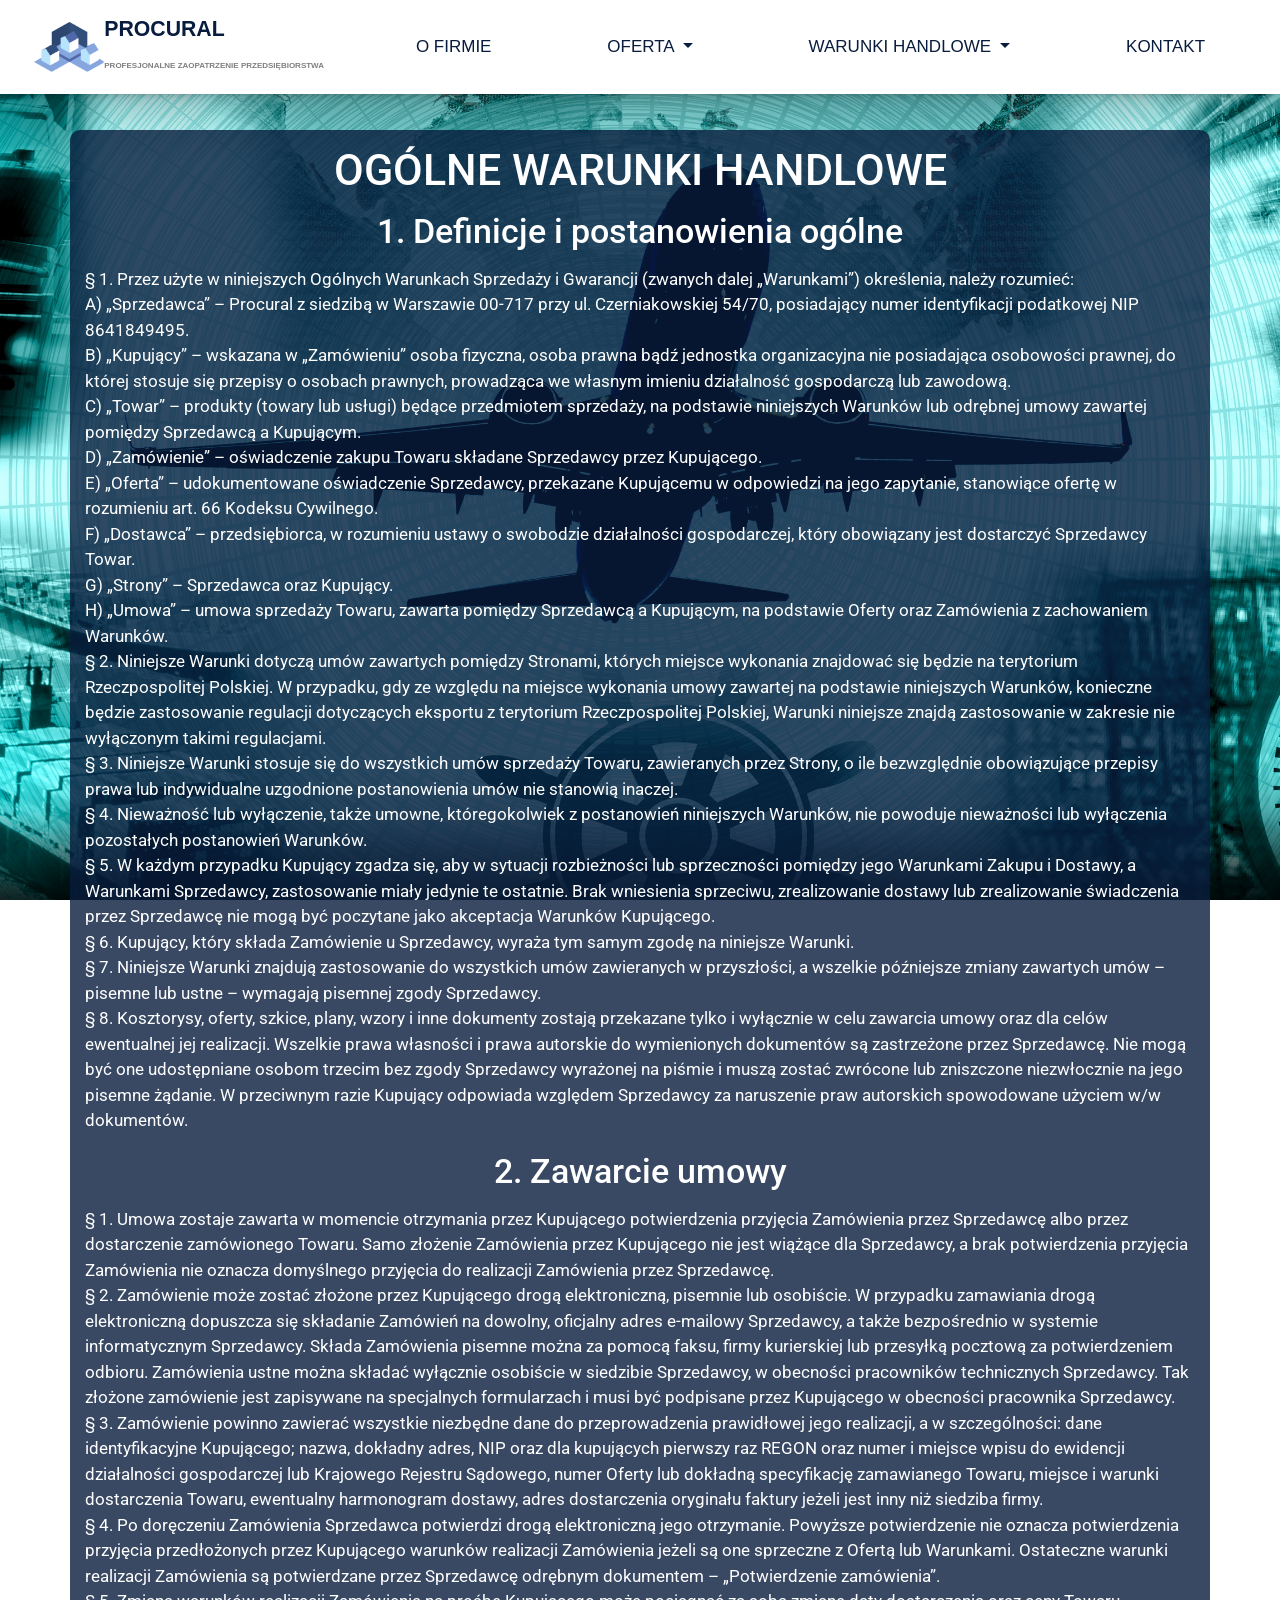
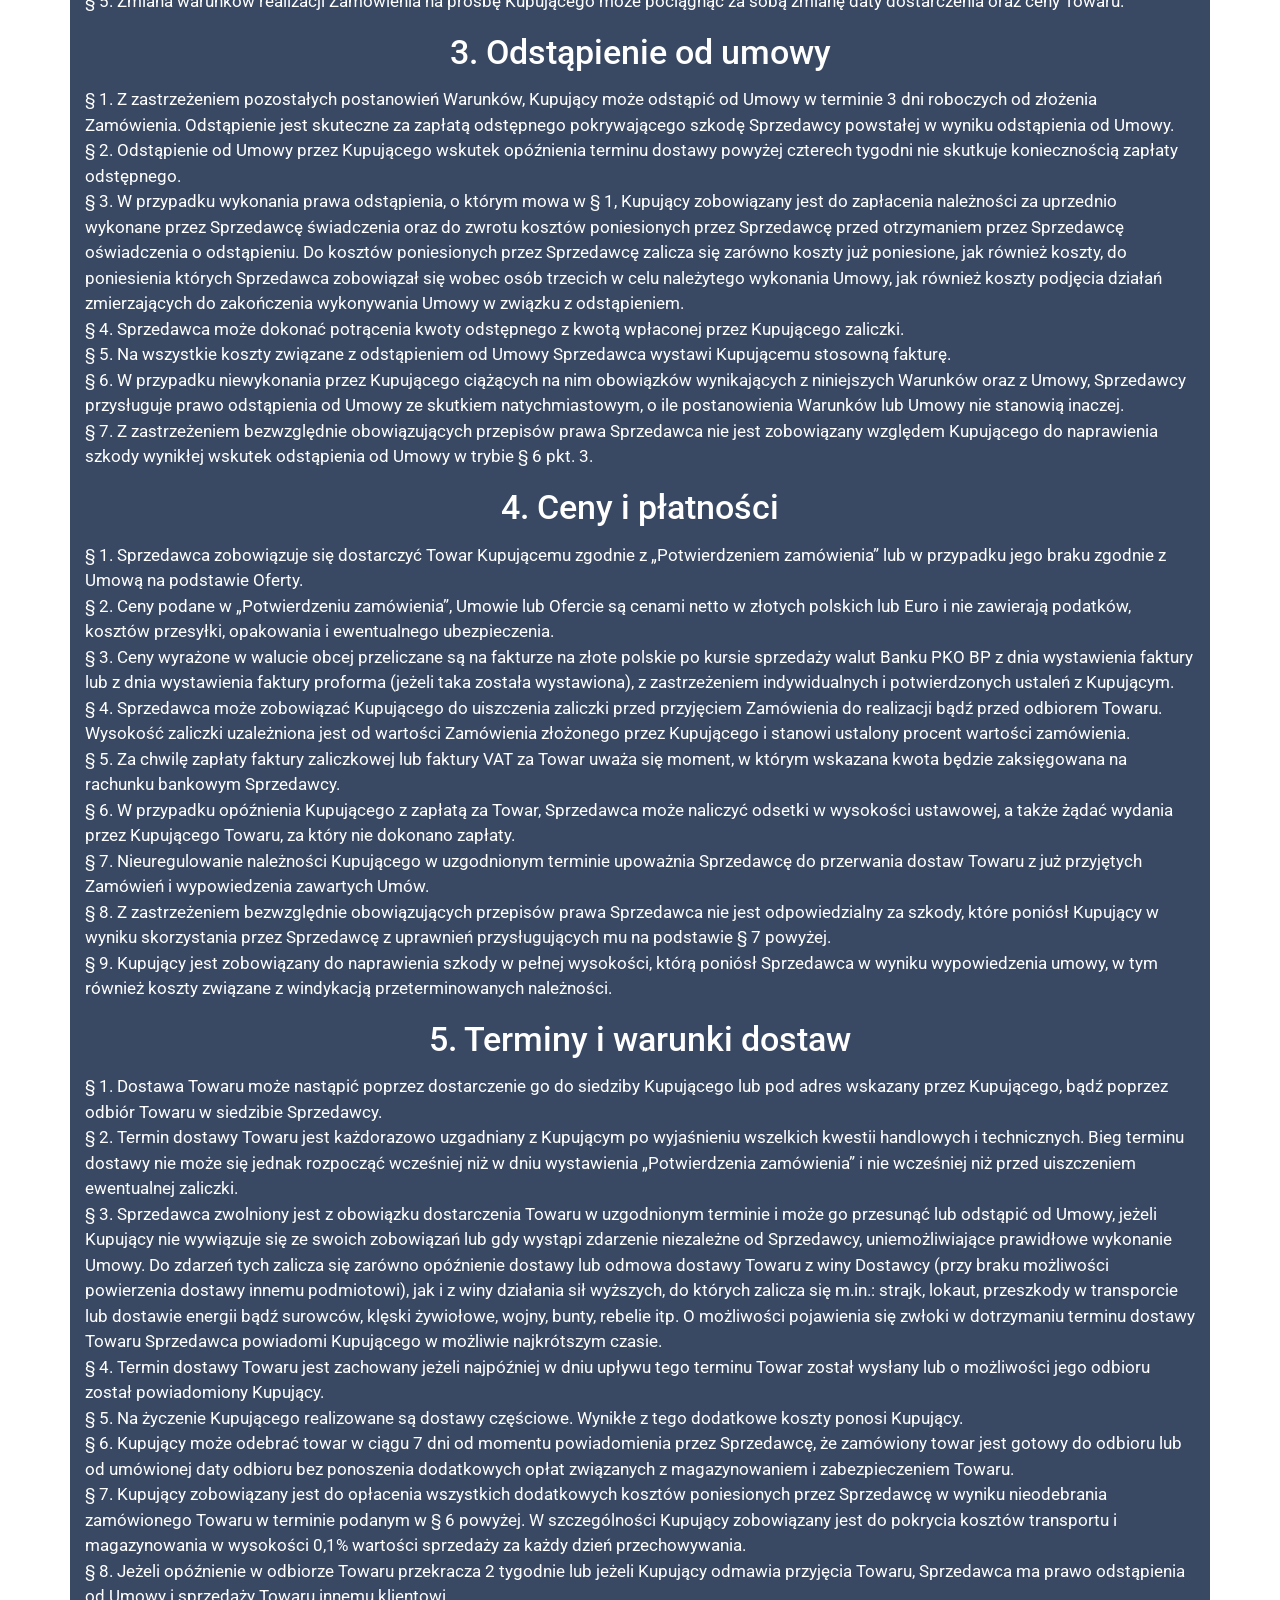
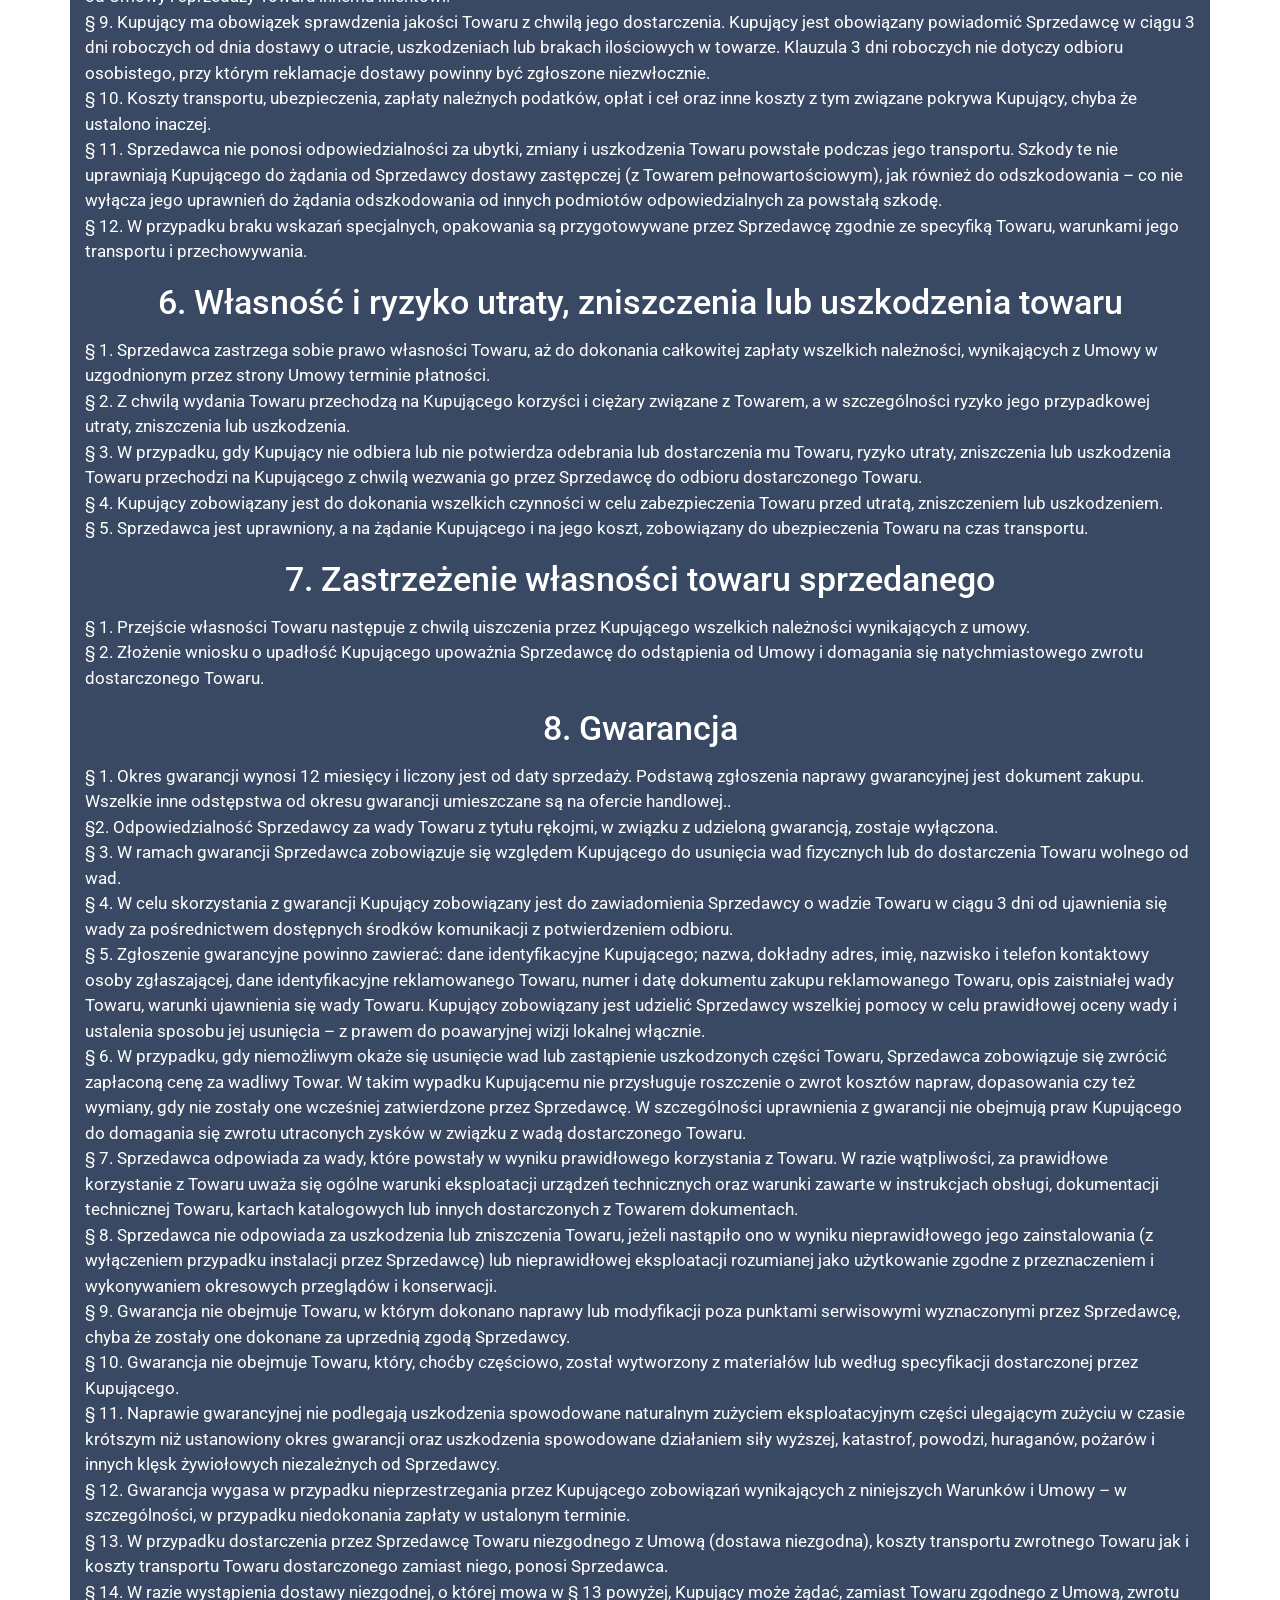
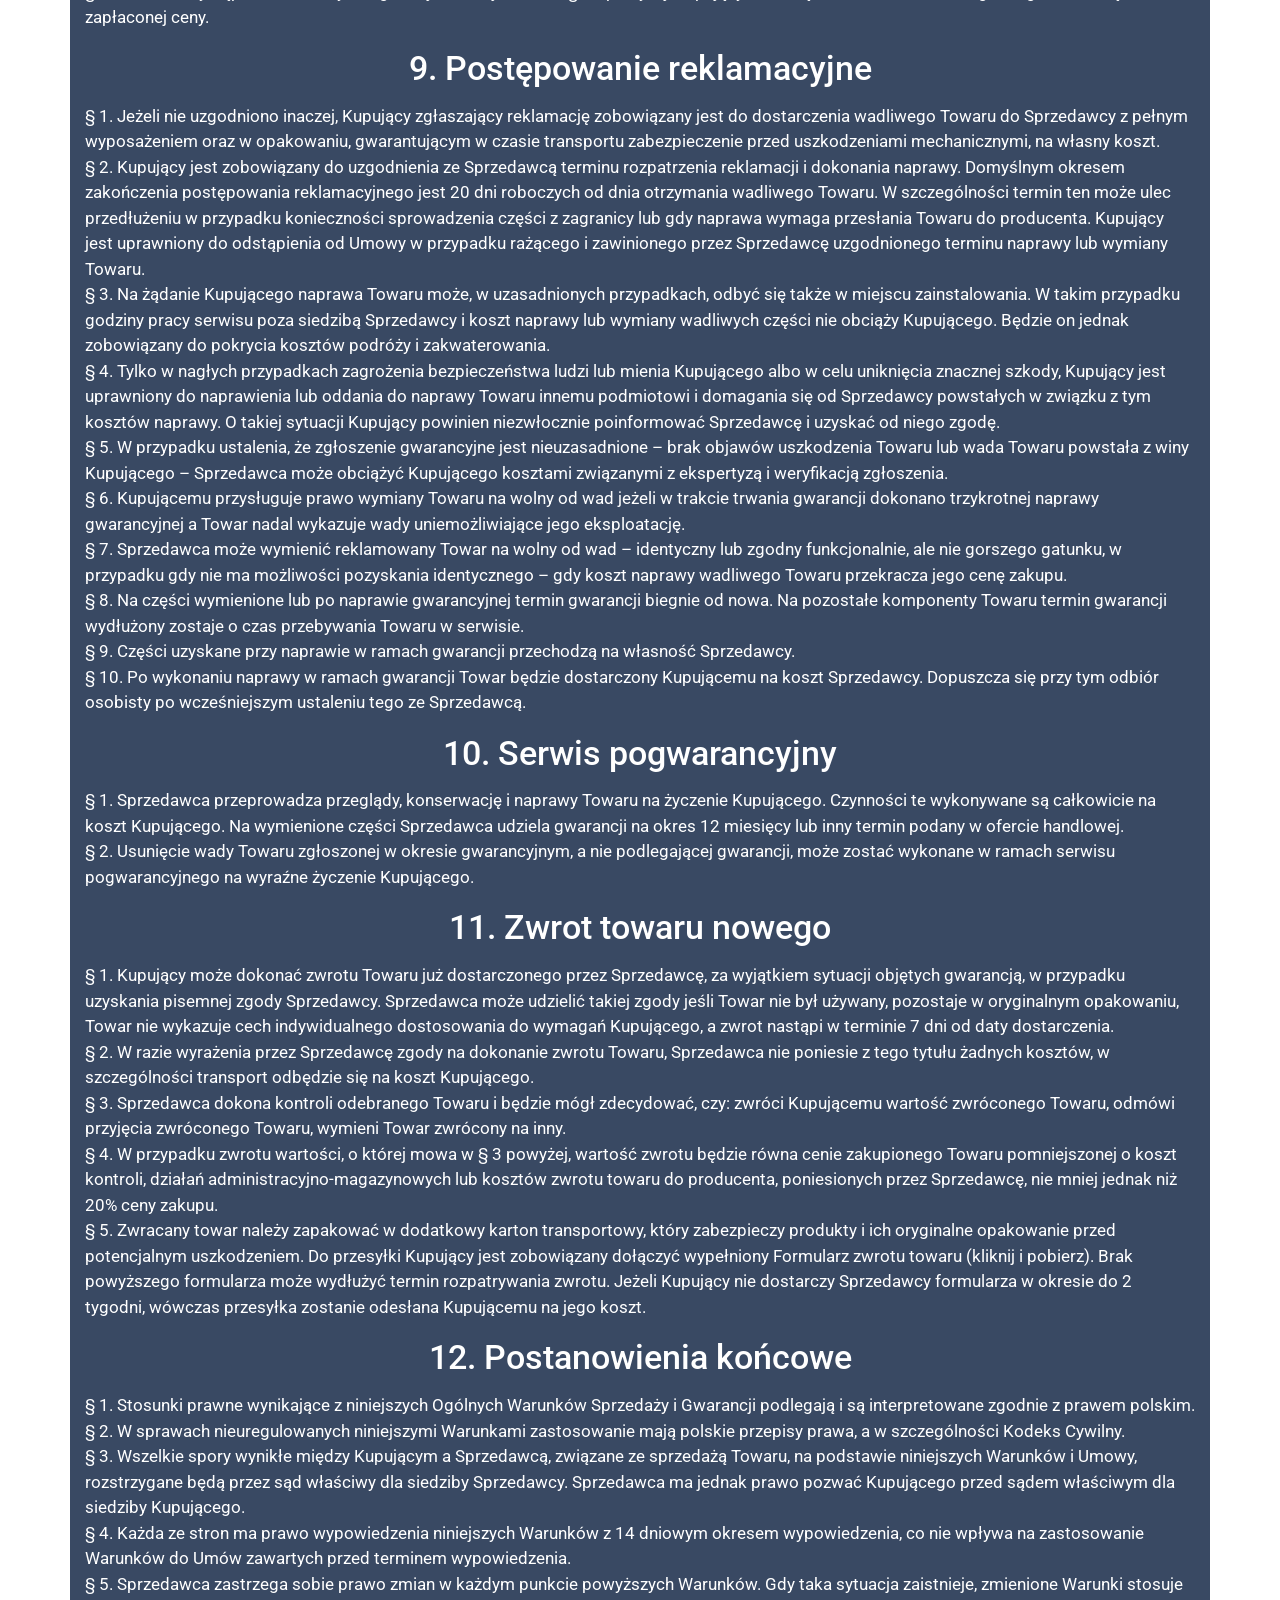
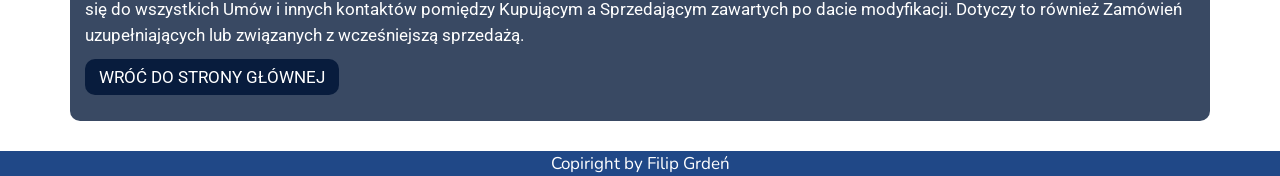
<file: trade.html>
<!DOCTYPE html>
<html lang="en">

<head>
    <meta charset="UTF-8">
    <meta name="viewport" content="width=device-width, initial-scale=1.0">
    <meta http-equiv="X-UA-Compatible" content="ie=edge">
    <title>Procural</title>
    <link rel="stylesheet" href="https://use.fontawesome.com/releases/v5.8.1/css/all.css"
          integrity="sha384-50oBUHEmvpQ+1lW4y57PTFmhCaXp0ML5d60M1M7uH2+nqUivzIebhndOJK28anvf" crossorigin="anonymous">
    <link rel="stylesheet" href="https://stackpath.bootstrapcdn.com/bootstrap/4.3.1/css/bootstrap.min.css"
          integrity="sha384-ggOyR0iXCbMQv3Xipma34MD+dH/1fQ784/j6cY/iJTQUOhcWr7x9JvoRxT2MZw1T" crossorigin="anonymous">
    <link href="https://fonts.googleapis.com/css?family=Nunito|Roboto&display=swap" rel="stylesheet">
    <link rel="stylesheet" href="style.css">
</head>

<body>
<nav class="navbar navbar-expand-lg navbar-light bg-white fixed-top smooth-scroll">
    <a href="index.html" class="navbar-brand nav-link">
        <img src="img/56547399_320174475519791_6074610003237404672_n.png" alt="">
        <p>PROCURAL<br>
            <span class="navbar-text">PROFESJONALNE ZAOPATRZENIE PRZEDSIĘBIORSTWA</span></p>
    </a>
    <button class="navbar-toggler" type="button" data-toggle="collapse" data-target="#navbarNavDropdown"
            aria-controls="navbarNavDropdown" aria-expanded="false" aria-label="Toggle navigation">
        <span class="navbar-toggler-icon"></span>
    </button>
    <div class="collapse navbar-collapse about" id="navbarNavDropdown">
        <ul class="navbar-nav smooth-scroll">
            <li class="nav-item">
                <a class="nav-link" data-scroll href="#about">O FIRMIE</a>
            </li>
            <li class="nav-item dropdown">
                <a class="nav-link dropdown-toggle " href="#" data-toggle="dropdown"
                   aria-haspopup="true" aria-expanded="false">
                    OFERTA
                </a>
                <div class="dropdown-menu" aria-labelledby="navbarDropdownMenuLink">
                    <a class="dropdown-item nav-link" data-scroll href="#offer-content">PEŁNA OFERTA</a>
                    <a class="dropdown-item" href="mechanic.html">MECHANIKA</a>
                    <a class="dropdown-item" href="automatic.html">AUTOMATYKA</a>
                    <a class="dropdown-item" href="bhp.html">BHP</a>
                    <a class="dropdown-item" href="chemistry.html">CHEMIA BUDOWLANA</a>
                    <a class="dropdown-item" href="material.html">MATERIAŁY MONTAŻOWE</a>
                    <a class="dropdown-item" href="industrial.html">CHEMIA PRZEMYSŁOWA</a>
                    <a class="dropdown-item" href="tools.html">OFERTA NARZĘDZIA</a>
                </div>
            </li>
            <li class="nav-item dropdown">
                <a class="nav-link dropdown-toggle" href="#" data-toggle="dropdown"
                   aria-haspopup="true" aria-expanded="false">
                    WARUNKI HANDLOWE
                </a>
                <div class="dropdown-menu" aria-labelledby="navbarDropdownMenuLink">
                    <a class="dropdown-item" href="conditions.html">Polityka jakości</a>
                    <a class="dropdown-item" href="privacy.html">Polityka prywatności</a>
                    <a class="dropdown-item" href="trade.html">Ogólne warunki handlowe</a>
                </div>
            </li>
            <li class="nav-item">
                <a class="nav-link" href="index.html#contact">KONTAKT</a>
            </li>
        </ul>
    </div>
</nav>
<header id="privacy-head">
    <div class="background-conditions conditions privacy">
        <div class="container">
            <div class="row">
                <div class="col conditions-content">
                    <h2>OGÓLNE WARUNKI HANDLOWE</h2>
                    <h3>1. Definicje i postanowienia ogólne</h3>
                    <ol>
                        <li>§ 1. Przez użyte w niniejszych Ogólnych Warunkach Sprzedaży i Gwarancji (zwanych dalej
                            „Warunkami”) określenia, należy rozumieć:</li>
                        <ul>
                            <li>A) „Sprzedawca” – Procural z siedzibą w Warszawie 00-717 przy ul. Czerniakowskiej 54/70,
                                posiadający numer identyfikacji podatkowej NIP 8641849495.</li>
                            <li>B) „Kupujący” – wskazana w „Zamówieniu” osoba fizyczna, osoba prawna bądź jednostka
                                organizacyjna nie posiadająca osobowości prawnej, do której stosuje się przepisy o osobach
                                prawnych, prowadząca we własnym imieniu działalność gospodarczą lub zawodową.</li>
                            <li>C) „Towar” – produkty (towary lub usługi) będące przedmiotem sprzedaży, na podstawie niniejszych
                                Warunków lub odrębnej umowy zawartej pomiędzy Sprzedawcą a Kupującym.</li>
                            <li>D) „Zamówienie” – oświadczenie zakupu Towaru składane Sprzedawcy przez Kupującego.</li>
                            <li>E) „Oferta” – udokumentowane oświadczenie Sprzedawcy, przekazane Kupującemu w odpowiedzi na
                                jego zapytanie, stanowiące ofertę w rozumieniu art. 66 Kodeksu Cywilnego.</li>
                            <li>F) „Dostawca” – przedsiębiorca, w rozumieniu ustawy o swobodzie działalności gospodarczej, który
                                obowiązany jest dostarczyć Sprzedawcy Towar.</li>
                            <li>G) „Strony” – Sprzedawca oraz Kupujący.</li>
                            <li>H) „Umowa” – umowa sprzedaży Towaru, zawarta pomiędzy Sprzedawcą a Kupującym, na podstawie
                                Oferty oraz Zamówienia z zachowaniem Warunków.</li>
                        </ul>
                        <li>§ 2. Niniejsze Warunki dotyczą umów zawartych pomiędzy Stronami, których miejsce wykonania
                            znajdować się będzie na terytorium Rzeczpospolitej Polskiej. W przypadku, gdy ze względu na miejsce
                            wykonania umowy zawartej na podstawie niniejszych Warunków, konieczne będzie zastosowanie
                            regulacji dotyczących eksportu z terytorium Rzeczpospolitej Polskiej, Warunki niniejsze znajdą
                            zastosowanie w zakresie nie wyłączonym takimi regulacjami.</li>
                        <li>§ 3. Niniejsze Warunki stosuje się do wszystkich umów sprzedaży Towaru, zawieranych przez Strony,
                            o ile bezwzględnie obowiązujące przepisy prawa lub indywidualne uzgodnione postanowienia umów
                            nie stanowią inaczej.</li>
                        <li>§ 4. Nieważność lub wyłączenie, także umowne, któregokolwiek z postanowień niniejszych Warunków,
                            nie powoduje nieważności lub wyłączenia pozostałych postanowień Warunków.</li>
                        <li>§ 5. W każdym przypadku Kupujący zgadza się, aby w sytuacji rozbieżności lub sprzeczności
                            pomiędzy jego Warunkami Zakupu i Dostawy, a Warunkami Sprzedawcy, zastosowanie miały jedynie
                            te ostatnie. Brak wniesienia sprzeciwu, zrealizowanie dostawy lub zrealizowanie świadczenia przez
                            Sprzedawcę nie mogą być poczytane jako akceptacja Warunków Kupującego.</li>
                        <li>§ 6. Kupujący, który składa Zamówienie u Sprzedawcy, wyraża tym samym zgodę na niniejsze
                            Warunki.</li>
                        <li>§ 7. Niniejsze Warunki znajdują zastosowanie do wszystkich umów zawieranych w przyszłości, a wszelkie późniejsze zmiany zawartych umów – pisemne lub ustne – wymagają pisemnej zgody
                            Sprzedawcy.</li>
                        <li>§ 8. Kosztorysy, oferty, szkice, plany, wzory i inne dokumenty zostają przekazane tylko i wyłącznie w
                            celu zawarcia umowy oraz dla celów ewentualnej jej realizacji. Wszelkie prawa własności i prawa
                            autorskie do wymienionych dokumentów są zastrzeżone przez Sprzedawcę. Nie mogą być one
                            udostępniane osobom trzecim bez zgody Sprzedawcy wyrażonej na piśmie i muszą zostać zwrócone
                            lub zniszczone niezwłocznie na jego pisemne żądanie. W przeciwnym razie Kupujący odpowiada
                            względem Sprzedawcy za naruszenie praw autorskich spowodowane użyciem w/w dokumentów.</li>
                    </ol>
                    <h3>2. Zawarcie umowy</h3>
                    <ol>
                        <li>§ 1. Umowa zostaje zawarta w momencie otrzymania przez Kupującego potwierdzenia przyjęcia
                            Zamówienia przez Sprzedawcę albo przez dostarczenie zamówionego Towaru. Samo złożenie
                            Zamówienia przez Kupującego nie jest wiążące dla Sprzedawcy, a brak potwierdzenia przyjęcia
                            Zamówienia nie oznacza domyślnego przyjęcia do realizacji Zamówienia przez Sprzedawcę.</li>
                        <li>§ 2. Zamówienie może zostać złożone przez Kupującego drogą elektroniczną, pisemnie lub osobiście.
                            W przypadku zamawiania drogą elektroniczną dopuszcza się składanie Zamówień na dowolny,
                            oficjalny adres e-mailowy Sprzedawcy, a także bezpośrednio w systemie informatycznym Sprzedawcy.
                            Składa Zamówienia pisemne można za pomocą faksu, firmy kurierskiej lub przesyłką pocztową za
                            potwierdzeniem odbioru. Zamówienia ustne można składać wyłącznie osobiście w siedzibie
                            Sprzedawcy, w obecności pracowników technicznych Sprzedawcy. Tak złożone zamówienie jest
                            zapisywane na specjalnych formularzach i musi być podpisane przez Kupującego w obecności
                            pracownika Sprzedawcy.</li>
                        <li>§ 3. Zamówienie powinno zawierać wszystkie niezbędne dane do przeprowadzenia prawidłowej jego
                            realizacji, a w szczególności: dane identyfikacyjne Kupującego; nazwa, dokładny adres, NIP oraz dla
                            kupujących pierwszy raz REGON oraz numer i miejsce wpisu do ewidencji działalności gospodarczej
                            lub Krajowego Rejestru Sądowego, numer Oferty lub dokładną specyfikację zamawianego
                            Towaru, miejsce i warunki dostarczenia Towaru, ewentualny harmonogram dostawy, adres
                            dostarczenia oryginału faktury jeżeli jest inny niż siedziba firmy.</li>
                        <li>§ 4. Po doręczeniu Zamówienia Sprzedawca potwierdzi drogą elektroniczną jego otrzymanie.
                            Powyższe potwierdzenie nie oznacza potwierdzenia przyjęcia przedłożonych przez Kupującego
                            warunków realizacji Zamówienia jeżeli są one sprzeczne z Ofertą lub Warunkami. Ostateczne warunki
                            realizacji Zamówienia są potwierdzane przez Sprzedawcę odrębnym dokumentem – „Potwierdzenie
                            zamówienia”.</li>
                        <li>§ 5. Zmiana warunków realizacji Zamówienia na prośbę Kupującego może pociągnąć za sobą zmianę
                            daty dostarczenia oraz ceny Towaru.</li>
                    </ol>
                    <h3>3. Odstąpienie od umowy</h3>
                    <ol>
                        <li>§ 1. Z zastrzeżeniem pozostałych postanowień Warunków, Kupujący może odstąpić od Umowy w
                            terminie 3 dni roboczych od złożenia Zamówienia. Odstąpienie jest skuteczne za zapłatą odstępnego
                            pokrywającego szkodę Sprzedawcy powstałej w wyniku odstąpienia od Umowy.</li>
                        <li>§ 2. Odstąpienie od Umowy przez Kupującego wskutek opóźnienia terminu dostawy powyżej czterech
                            tygodni nie skutkuje koniecznością zapłaty odstępnego.</li>
                        <li>§ 3. W przypadku wykonania prawa odstąpienia, o którym mowa w § 1, Kupujący zobowiązany jest do
                            zapłacenia należności za uprzednio wykonane przez Sprzedawcę świadczenia oraz do zwrotu kosztów
                            poniesionych przez Sprzedawcę przed otrzymaniem przez Sprzedawcę oświadczenia o odstąpieniu.
                            Do kosztów poniesionych przez Sprzedawcę zalicza się zarówno koszty już poniesione, jak również
                            koszty, do poniesienia których Sprzedawca zobowiązał się wobec osób trzecich w celu należytego
                            wykonania Umowy, jak również koszty podjęcia działań zmierzających do zakończenia wykonywania
                            Umowy w związku z odstąpieniem.</li>
                        <li>§ 4. Sprzedawca może dokonać potrącenia kwoty odstępnego z kwotą wpłaconej przez Kupującego
                            zaliczki.</li>
                        <li>§ 5. Na wszystkie koszty związane z odstąpieniem od Umowy Sprzedawca wystawi Kupującemu
                            stosowną fakturę.</li>
                        <li>§ 6. W przypadku niewykonania przez Kupującego ciążących na nim obowiązków wynikających z
                            niniejszych Warunków oraz z Umowy, Sprzedawcy przysługuje prawo odstąpienia od Umowy ze
                            skutkiem natychmiastowym, o ile postanowienia Warunków lub Umowy nie stanowią inaczej.</li>
                        <li>§ 7. Z zastrzeżeniem bezwzględnie obowiązujących przepisów prawa Sprzedawca nie jest
                            zobowiązany względem Kupującego do naprawienia szkody wynikłej wskutek odstąpienia od Umowy w
                            trybie § 6 pkt. 3.</li>
                    </ol>
                    <h3>4. Ceny i płatności</h3>
                    <ol>
                        <li>§ 1. Sprzedawca zobowiązuje się dostarczyć Towar Kupującemu zgodnie z „Potwierdzeniem
                            zamówienia” lub w przypadku jego braku zgodnie z Umową na podstawie Oferty.</li>
                        <li>§ 2. Ceny podane w „Potwierdzeniu zamówienia”, Umowie lub Ofercie są cenami netto w złotych
                            polskich lub Euro i nie zawierają podatków, kosztów przesyłki, opakowania i ewentualnego
                            ubezpieczenia.</li>
                        <li>§ 3. Ceny wyrażone w walucie obcej przeliczane są na fakturze na złote polskie po kursie sprzedaży
                            walut Banku PKO BP z dnia wystawienia faktury lub z dnia wystawienia faktury proforma (jeżeli taka
                            została wystawiona), z zastrzeżeniem indywidualnych i potwierdzonych ustaleń z Kupującym.</li>
                        <li>§ 4. Sprzedawca może zobowiązać Kupującego do uiszczenia zaliczki przed przyjęciem Zamówienia
                            do realizacji bądź przed odbiorem Towaru. Wysokość zaliczki uzależniona jest od wartości Zamówienia
                            złożonego przez Kupującego i stanowi ustalony procent wartości zamówienia.</li>
                        <li>§ 5. Za chwilę zapłaty faktury zaliczkowej lub faktury VAT za Towar uważa się moment, w którym
                            wskazana kwota będzie zaksięgowana na rachunku bankowym Sprzedawcy.</li>
                        <li>§ 6. W przypadku opóźnienia Kupującego z zapłatą za Towar, Sprzedawca może naliczyć odsetki w
                            wysokości ustawowej, a także żądać wydania przez Kupującego Towaru, za który nie dokonano
                            zapłaty.</li>
                        <li>§ 7. Nieuregulowanie należności Kupującego w uzgodnionym terminie upoważnia Sprzedawcę do
                            przerwania dostaw Towaru z już przyjętych Zamówień i wypowiedzenia zawartych Umów.</li>
                        <li>§ 8. Z zastrzeżeniem bezwzględnie obowiązujących przepisów prawa Sprzedawca nie jest
                            odpowiedzialny za szkody, które poniósł Kupujący w wyniku skorzystania przez Sprzedawcę z
                            uprawnień przysługujących mu na podstawie § 7 powyżej.</li>
                        <li>§ 9. Kupujący jest zobowiązany do naprawienia szkody w pełnej wysokości, którą poniósł Sprzedawca
                            w wyniku wypowiedzenia umowy, w tym również koszty związane z windykacją przeterminowanych
                            należności.</li>
                    </ol>
                    <h3>5. Terminy i warunki dostaw</h3>
                    <ol>
                        <li>§ 1. Dostawa Towaru może nastąpić poprzez dostarczenie go do siedziby Kupującego lub pod adres
                            wskazany przez Kupującego, bądź poprzez odbiór Towaru w siedzibie Sprzedawcy.</li>
                        <li>§ 2. Termin dostawy Towaru jest każdorazowo uzgadniany z Kupującym po wyjaśnieniu wszelkich
                            kwestii handlowych i technicznych. Bieg terminu dostawy nie może się jednak rozpocząć wcześniej niż
                            w dniu wystawienia „Potwierdzenia zamówienia” i nie wcześniej niż przed uiszczeniem ewentualnej
                            zaliczki.</li>
                        <li>§ 3. Sprzedawca zwolniony jest z obowiązku dostarczenia Towaru w uzgodnionym terminie i może go
                            przesunąć lub odstąpić od Umowy, jeżeli Kupujący nie wywiązuje się ze swoich zobowiązań lub gdy
                            wystąpi zdarzenie niezależne od Sprzedawcy, uniemożliwiające prawidłowe wykonanie Umowy. Do
                            zdarzeń tych zalicza się zarówno opóźnienie dostawy lub odmowa dostawy Towaru z winy Dostawcy
                            (przy braku możliwości powierzenia dostawy innemu podmiotowi), jak i z winy działania sił wyższych,
                            do których zalicza się m.in.: strajk, lokaut, przeszkody w transporcie lub dostawie energii bądź
                            surowców, klęski żywiołowe, wojny, bunty, rebelie itp. O możliwości pojawienia się zwłoki w
                            dotrzymaniu terminu dostawy Towaru Sprzedawca powiadomi Kupującego w możliwie najkrótszym
                            czasie.</li>
                        <li>§ 4. Termin dostawy Towaru jest zachowany jeżeli najpóźniej w dniu upływu tego terminu Towar został
                            wysłany lub o możliwości jego odbioru został powiadomiony Kupujący.</li>
                        <li>§ 5. Na życzenie Kupującego realizowane są dostawy częściowe. Wynikłe z tego dodatkowe koszty
                            ponosi Kupujący.</li>
                        <li>§ 6. Kupujący może odebrać towar w ciągu 7 dni od momentu powiadomienia przez Sprzedawcę, że
                            zamówiony towar jest gotowy do odbioru lub od umówionej daty odbioru bez ponoszenia dodatkowych
                            opłat związanych z magazynowaniem i zabezpieczeniem Towaru.</li>
                        <li>§ 7. Kupujący zobowiązany jest do opłacenia wszystkich dodatkowych kosztów poniesionych przez
                            Sprzedawcę w wyniku nieodebrania zamówionego Towaru w terminie podanym w § 6 powyżej. W
                            szczególności Kupujący zobowiązany jest do pokrycia kosztów transportu i magazynowania w
                            wysokości 0,1% wartości sprzedaży za każdy dzień przechowywania.</li>
                        <li>§ 8. Jeżeli opóźnienie w odbiorze Towaru przekracza 2 tygodnie lub jeżeli Kupujący odmawia przyjęcia
                            Towaru, Sprzedawca ma prawo odstąpienia od Umowy i sprzedaży Towaru innemu klientowi.</li>
                        <li>§ 9. Kupujący ma obowiązek sprawdzenia jakości Towaru z chwilą jego dostarczenia. Kupujący jest
                            obowiązany powiadomić Sprzedawcę w ciągu 3 dni roboczych od dnia dostawy o utracie,
                            uszkodzeniach lub brakach ilościowych w towarze. Klauzula 3 dni roboczych nie dotyczy odbioru
                            osobistego, przy którym reklamacje dostawy powinny być zgłoszone niezwłocznie.</li>
                        <li>§ 10. Koszty transportu, ubezpieczenia, zapłaty należnych podatków, opłat i ceł oraz inne koszty z tym
                            związane pokrywa Kupujący, chyba że ustalono inaczej.</li>
                        <li>§ 11. Sprzedawca nie ponosi odpowiedzialności za ubytki, zmiany i uszkodzenia Towaru powstałe podczas jego transportu. Szkody te nie uprawniają Kupującego do żądania od Sprzedawcy dostawy
                            zastępczej (z Towarem pełnowartościowym), jak również do odszkodowania – co nie wyłącza jego
                            uprawnień do żądania odszkodowania od innych podmiotów odpowiedzialnych za powstałą szkodę.</li>
                        <li>§ 12. W przypadku braku wskazań specjalnych, opakowania są przygotowywane przez Sprzedawcę
                            zgodnie ze specyfiką Towaru, warunkami jego transportu i przechowywania.</li>
                    </ol>
                    <h3>6. Własność i ryzyko utraty, zniszczenia lub uszkodzenia towaru</h3>
                    <ol>
                        <li>§ 1. Sprzedawca zastrzega sobie prawo własności Towaru, aż do dokonania całkowitej zapłaty
                            wszelkich należności, wynikających z Umowy w uzgodnionym przez strony Umowy terminie płatności.</li>
                        <li>§ 2. Z chwilą wydania Towaru przechodzą na Kupującego korzyści i ciężary związane z Towarem, a w
                            szczególności ryzyko jego przypadkowej utraty, zniszczenia lub uszkodzenia.</li>
                        <li>§ 3. W przypadku, gdy Kupujący nie odbiera lub nie potwierdza odebrania lub dostarczenia mu
                            Towaru, ryzyko utraty, zniszczenia lub uszkodzenia Towaru przechodzi na Kupującego z chwilą
                            wezwania go przez Sprzedawcę do odbioru dostarczonego Towaru.</li>
                        <li>§ 4. Kupujący zobowiązany jest do dokonania wszelkich czynności w celu zabezpieczenia Towaru
                            przed utratą, zniszczeniem lub uszkodzeniem.</li>
                        <li>§ 5. Sprzedawca jest uprawniony, a na żądanie Kupującego i na jego koszt, zobowiązany do
                            ubezpieczenia Towaru na czas transportu.</li>
                    </ol>
                    <h3>7. Zastrzeżenie własności towaru sprzedanego</h3>
                    <ol>
                        <li>§ 1. Przejście własności Towaru następuje z chwilą uiszczenia przez Kupującego wszelkich należności
                            wynikających z umowy.</li>
                        <li>§ 2. Złożenie wniosku o upadłość Kupującego upoważnia Sprzedawcę do odstąpienia od Umowy i
                            domagania się natychmiastowego zwrotu dostarczonego Towaru.</li>
                    </ol>
                    <h3>8. Gwarancja</h3>
                    <ol>
                        <li>§ 1. Okres gwarancji wynosi 12 miesięcy i liczony jest od daty sprzedaży. Podstawą zgłoszenia
                            naprawy gwarancyjnej jest dokument zakupu. Wszelkie inne odstępstwa od okresu gwarancji
                            umieszczane są na ofercie handlowej..</li>
                        <li>§2. Odpowiedzialność Sprzedawcy za wady Towaru z tytułu rękojmi, w związku z udzieloną gwarancją,
                            zostaje wyłączona.</li>
                        <li>§ 3. W ramach gwarancji Sprzedawca zobowiązuje się względem Kupującego do usunięcia wad
                            fizycznych lub do dostarczenia Towaru wolnego od wad.</li>
                        <li>§ 4. W celu skorzystania z gwarancji Kupujący zobowiązany jest do zawiadomienia Sprzedawcy o
                            wadzie Towaru w ciągu 3 dni od ujawnienia się wady za pośrednictwem dostępnych środków
                            komunikacji z potwierdzeniem odbioru.</li>
                        <li>§ 5. Zgłoszenie gwarancyjne powinno zawierać: dane identyfikacyjne Kupującego; nazwa, dokładny
                            adres, imię, nazwisko i telefon kontaktowy osoby zgłaszającej, dane identyfikacyjne reklamowanego Towaru, numer i datę dokumentu zakupu reklamowanego Towaru, opis zaistniałej wady
                            Towaru, warunki ujawnienia się wady Towaru. Kupujący zobowiązany jest udzielić Sprzedawcy
                            wszelkiej pomocy w celu prawidłowej oceny wady i ustalenia sposobu jej usunięcia – z prawem do
                            poawaryjnej wizji lokalnej włącznie.</li>
                        <li>§ 6. W przypadku, gdy niemożliwym okaże się usunięcie wad lub zastąpienie uszkodzonych części
                            Towaru, Sprzedawca zobowiązuje się zwrócić zapłaconą cenę za wadliwy Towar. W takim wypadku
                            Kupującemu nie przysługuje roszczenie o zwrot kosztów napraw, dopasowania czy też wymiany, gdy
                            nie zostały one wcześniej zatwierdzone przez Sprzedawcę. W szczególności uprawnienia z gwarancji
                            nie obejmują praw Kupującego do domagania się zwrotu utraconych zysków w związku z wadą
                            dostarczonego Towaru.</li>
                        <li>§ 7. Sprzedawca odpowiada za wady, które powstały w wyniku prawidłowego korzystania z Towaru. W
                            razie wątpliwości, za prawidłowe korzystanie z Towaru uważa się ogólne warunki eksploatacji urządzeń
                            technicznych oraz warunki zawarte w instrukcjach obsługi, dokumentacji technicznej Towaru, kartach
                            katalogowych lub innych dostarczonych z Towarem dokumentach.</li>
                        <li>§ 8. Sprzedawca nie odpowiada za uszkodzenia lub zniszczenia Towaru, jeżeli nastąpiło ono w wyniku
                            nieprawidłowego jego zainstalowania (z wyłączeniem przypadku instalacji przez Sprzedawcę) lub
                            nieprawidłowej eksploatacji rozumianej jako użytkowanie zgodne z przeznaczeniem i wykonywaniem
                            okresowych przeglądów i konserwacji.</li>
                        <li>§ 9. Gwarancja nie obejmuje Towaru, w którym dokonano naprawy lub modyfikacji poza punktami
                            serwisowymi wyznaczonymi przez Sprzedawcę, chyba że zostały one dokonane za uprzednią zgodą
                            Sprzedawcy.</li>
                        <li>§ 10. Gwarancja nie obejmuje Towaru, który, choćby częściowo, został wytworzony z materiałów lub
                            według specyfikacji dostarczonej przez Kupującego.</li>
                        <li>§ 11. Naprawie gwarancyjnej nie podlegają uszkodzenia spowodowane naturalnym zużyciem
                            eksploatacyjnym części ulegającym zużyciu w czasie krótszym niż ustanowiony okres gwarancji oraz
                            uszkodzenia spowodowane działaniem siły wyższej, katastrof, powodzi, huraganów, pożarów i innych
                            klęsk żywiołowych niezależnych od Sprzedawcy.</li>
                        <li>§ 12. Gwarancja wygasa w przypadku nieprzestrzegania przez Kupującego zobowiązań wynikających
                            z niniejszych Warunków i Umowy – w szczególności, w przypadku niedokonania zapłaty w ustalonym
                            terminie.</li>
                        <li>§ 13. W przypadku dostarczenia przez Sprzedawcę Towaru niezgodnego z Umową (dostawa
                            niezgodna), koszty transportu zwrotnego Towaru jak i koszty transportu Towaru dostarczonego zamiast
                            niego, ponosi Sprzedawca.</li>
                        <li>§ 14. W razie wystąpienia dostawy niezgodnej, o której mowa w § 13 powyżej, Kupujący może żądać,
                            zamiast Towaru zgodnego z Umową, zwrotu zapłaconej ceny.</li>
                    </ol>
                    <h3>9. Postępowanie reklamacyjne</h3>
                    <ol>
                        <li>§ 1. Jeżeli nie uzgodniono inaczej, Kupujący zgłaszający reklamację zobowiązany jest do dostarczenia
                            wadliwego Towaru do Sprzedawcy z pełnym wyposażeniem oraz w opakowaniu, gwarantującym w
                            czasie transportu zabezpieczenie przed uszkodzeniami mechanicznymi, na własny koszt.</li>
                        <li>§ 2. Kupujący jest zobowiązany do uzgodnienia ze Sprzedawcą terminu rozpatrzenia reklamacji i
                            dokonania naprawy. Domyślnym okresem zakończenia postępowania reklamacyjnego jest 20 dni
                            roboczych od dnia otrzymania wadliwego Towaru. W szczególności termin ten może ulec przedłużeniu
                            w przypadku konieczności sprowadzenia części z zagranicy lub gdy naprawa wymaga przesłania
                            Towaru do producenta. Kupujący jest uprawniony do odstąpienia od Umowy w przypadku rażącego i
                            zawinionego przez Sprzedawcę uzgodnionego terminu naprawy lub wymiany Towaru.</li>
                        <li>§ 3. Na żądanie Kupującego naprawa Towaru może, w uzasadnionych przypadkach, odbyć się także w
                            miejscu zainstalowania. W takim przypadku godziny pracy serwisu poza siedzibą Sprzedawcy i koszt
                            naprawy lub wymiany wadliwych części nie obciąży Kupującego. Będzie on jednak zobowiązany do
                            pokrycia kosztów podróży i zakwaterowania.</li>
                        <li>§ 4. Tylko w nagłych przypadkach zagrożenia bezpieczeństwa ludzi lub mienia Kupującego albo w celu
                            uniknięcia znacznej szkody, Kupujący jest uprawniony do naprawienia lub oddania do naprawy Towaru
                            innemu podmiotowi i domagania się od Sprzedawcy powstałych w związku z tym kosztów naprawy. O
                            takiej sytuacji Kupujący powinien niezwłocznie poinformować Sprzedawcę i uzyskać od niego zgodę.</li>
                        <li>§ 5. W przypadku ustalenia, że zgłoszenie gwarancyjne jest nieuzasadnione – brak objawów
                            uszkodzenia Towaru lub wada Towaru powstała z winy Kupującego – Sprzedawca może obciążyć
                            Kupującego kosztami związanymi z ekspertyzą i weryfikacją zgłoszenia.</li>
                        <li>§ 6. Kupującemu przysługuje prawo wymiany Towaru na wolny od wad jeżeli w trakcie trwania
                            gwarancji dokonano trzykrotnej naprawy gwarancyjnej a Towar nadal wykazuje wady uniemożliwiające
                            jego eksploatację.</li>
                        <li>§ 7. Sprzedawca może wymienić reklamowany Towar na wolny od wad – identyczny lub zgodny
                            funkcjonalnie, ale nie gorszego gatunku, w przypadku gdy nie ma możliwości pozyskania identycznego
                            – gdy koszt naprawy wadliwego Towaru przekracza jego cenę zakupu.</li>
                        <li>§ 8. Na części wymienione lub po naprawie gwarancyjnej termin gwarancji biegnie od nowa. Na
                            pozostałe komponenty Towaru termin gwarancji wydłużony zostaje o czas przebywania Towaru w
                            serwisie.</li>
                        <li>§ 9. Części uzyskane przy naprawie w ramach gwarancji przechodzą na własność Sprzedawcy.</li>
                        <li>§ 10. Po wykonaniu naprawy w ramach gwarancji Towar będzie dostarczony Kupującemu na koszt
                            Sprzedawcy. Dopuszcza się przy tym odbiór osobisty po wcześniejszym ustaleniu tego ze
                            Sprzedawcą.</li>
                    </ol>
                    <h3>10. Serwis pogwarancyjny</h3>
                    <ol>
                        <li>§ 1. Sprzedawca przeprowadza przeglądy, konserwację i naprawy Towaru na życzenie Kupującego.
                            Czynności te wykonywane są całkowicie na koszt Kupującego. Na wymienione części Sprzedawca
                            udziela gwarancji na okres 12 miesięcy lub inny termin podany w ofercie handlowej.</li>
                        <li>§ 2. Usunięcie wady Towaru zgłoszonej w okresie gwarancyjnym, a nie podlegającej gwarancji, może
                            zostać wykonane w ramach serwisu pogwarancyjnego na wyraźne życzenie Kupującego.</li>
                    </ol>
                    <h3>11. Zwrot towaru nowego</h3>
                    <ol>
                        <li>§ 1. Kupujący może dokonać zwrotu Towaru już dostarczonego przez Sprzedawcę, za wyjątkiem
                            sytuacji objętych gwarancją, w przypadku uzyskania pisemnej zgody Sprzedawcy. Sprzedawca może
                            udzielić takiej zgody jeśli Towar nie był używany, pozostaje w oryginalnym opakowaniu, Towar nie
                            wykazuje cech indywidualnego dostosowania do wymagań Kupującego, a zwrot nastąpi w terminie 7
                            dni od daty dostarczenia.</li>
                        <li>
                            § 2. W razie wyrażenia przez Sprzedawcę zgody na dokonanie zwrotu Towaru, Sprzedawca nie
                            poniesie z tego tytułu żadnych kosztów, w szczególności transport odbędzie się na koszt Kupującego.
                        </li>
                        <li>
                            § 3. Sprzedawca dokona kontroli odebranego Towaru i będzie mógł zdecydować, czy: zwróci
                            Kupującemu wartość zwróconego Towaru, odmówi przyjęcia zwróconego Towaru, wymieni Towar
                            zwrócony na inny.
                        </li>
                        <li>
                            § 4. W przypadku zwrotu wartości, o której mowa w § 3 powyżej, wartość zwrotu będzie równa cenie
                            zakupionego Towaru pomniejszonej o koszt kontroli, działań administracyjno-magazynowych lub
                            kosztów zwrotu towaru do producenta, poniesionych przez Sprzedawcę, nie mniej jednak niż 20% ceny
                            zakupu.
                        </li>
                        <li>
                            § 5. Zwracany towar należy zapakować w dodatkowy karton transportowy, który zabezpieczy produkty i
                            ich oryginalne opakowanie przed potencjalnym uszkodzeniem. Do przesyłki Kupujący jest zobowiązany
                            dołączyć wypełniony Formularz zwrotu towaru (kliknij i pobierz). Brak powyższego formularza
                            może wydłużyć termin rozpatrywania zwrotu. Jeżeli Kupujący nie dostarczy Sprzedawcy formularza w
                            okresie do 2 tygodni, wówczas przesyłka zostanie odesłana Kupującemu na jego koszt.
                        </li>
                    </ol>
                    <h3>12. Postanowienia końcowe</h3>
                    <ol>
                        <li>§ 1. Stosunki prawne wynikające z niniejszych Ogólnych Warunków Sprzedaży i Gwarancji podlegają i
                            są interpretowane zgodnie z prawem polskim.</li>
                        <li>§ 2. W sprawach nieuregulowanych niniejszymi Warunkami zastosowanie mają polskie przepisy prawa,
                            a w szczególności Kodeks Cywilny.</li>
                        <li>§ 3. Wszelkie spory wynikłe między Kupującym a Sprzedawcą, związane ze sprzedażą Towaru, na
                            podstawie niniejszych Warunków i Umowy, rozstrzygane będą przez sąd właściwy dla siedziby
                            Sprzedawcy. Sprzedawca ma jednak prawo pozwać Kupującego przed sądem właściwym dla siedziby
                            Kupującego.</li>
                        <li>§ 4. Każda ze stron ma prawo wypowiedzenia niniejszych Warunków z 14 dniowym okresem
                            wypowiedzenia, co nie wpływa na zastosowanie Warunków do Umów zawartych przed terminem
                            wypowiedzenia.</li>
                        <li>§ 5. Sprzedawca zastrzega sobie prawo zmian w każdym punkcie powyższych Warunków. Gdy taka
                            sytuacja zaistnieje, zmienione Warunki stosuje się do wszystkich Umów i innych kontaktów pomiędzy
                            Kupującym a Sprzedającym zawartych po dacie modyfikacji. Dotyczy to również Zamówień
                            uzupełniających lub związanych z wcześniejszą sprzedażą.</li>
                    </ol>
                    <a href="index.html" class="comeback-link">WRÓĆ DO STRONY GŁÓWNEJ</a>
                </div>
            </div>
        </div>
    </div>
</header>
<footer>
    <p>Copiright by Filip Grdeń</p>
</footer>
<script src="jquery-3.3.1.min.js"></script>
<script src="https://cdnjs.cloudflare.com/ajax/libs/popper.js/1.14.7/umd/popper.min.js"
        integrity="sha384-UO2eT0CpHqdSJQ6hJty5KVphtPhzWj9WO1clHTMGa3JDZwrnQq4sF86dIHNDz0W1" crossorigin="anonymous">
</script>
<script src="https://stackpath.bootstrapcdn.com/bootstrap/4.3.1/js/bootstrap.min.js"
        integrity="sha384-JjSmVgyd0p3pXB1rRibZUAYoIIy6OrQ6VrjIEaFf/nJGzIxFDsf4x0xIM+B07jRM" crossorigin="anonymous">
</script>
<script src="main.js"></script>
</body>

</html>
</file>
<file: style.css>
* {
    list-style: none;
    margin: 0;
    padding: 0;
    box-sizing: border-box;
}

html {
    font-size: 17px;
    font-family: 'Nunito', sans-serif;
    overflow-x: hidden;
}

body {
    overflow-x: hidden;
}

@media (max-width: 900px) {
    html {
        font-size: 15px;
    }
}

@media (max-width: 400px) {
    html {
        font-size: 13px;
    }
}

/* Modules will scale with document */
.header {
    font-size: 1.5rem;
}

.footer {
    font-size: 0.75rem;
}

.sidebar {
    font-size: 0.85rem;
}

/* Type will scale with modules */
h1 {
    font-size: 3em;
    margin: 15px 0px;
}

h2 {
    font-size: 2.5em;
    margin: 15px 0px;
}

h3 {
    font-size: 2em;
    margin: 15px 0px;
}

p {
    margin: 15px 0px;
    font-family: 'Nunito', sans-serif;
}

h1, h2, h3 {

    text-align: center;
    font-family: 'Roboto', sans-serif;
}

.padding {
    padding-top: 15px;
    padding-bottom: 15px;
}

nav {
    box-shadow: 0 6px 6px -6px rgba(0, 0, 0, .2);
}

nav ul.navbar-nav {
    width: 100%;
    display: flex;
    justify-content: space-around;
}

.navbar-brand {
    display: flex;
    justify-content: center;
    align-items: center;
}

.navbar-light .navbar-nav .nav-link {
    color: #081c3d;
    transition: all .4s;
    font-family: 'Raleway', sans-serif;
}

.navbar-light .navbar-nav .nav-link:hover {
    color: #204887;
}

nav p {
    font-family: 'Raleway', sans-serif;
    font-weight: 700;
    margin: 0;
    display: inline-block;
    color: #081c3d;
}

nav p span {
    font-size: 8px;
}

nav a img {
    height: 50px;
}

.main-head {
    height: 100vh;
    width: 100%;
}

.main-head div {
    height: 100%;
    width: 100%;
}

.main-head .container-outer {
    position: relative;
}

.main-head .container-outer .background-inner {
    position: absolute;
    background-repeat: no-repeat;
    background-size: cover;
    background-position: center;
    opacity: 0;
    transition: all 1.2s;
}

.main-head .container-outer .display {
    opacity: 1;
}

.main-head .container-outer .first {
    background-image: url("img/aerial-view-architecture-buildings-681335.jpg");
}

.main-head .container-outer .first .mask {
    background-color: rgba(8, 28, 61, 0.6);
}

.main-head .container-outer .second {
    background-image: url("img/aerial-shot-building-business-2226458.jpg");
}

.main-head .container-outer .third {
    background-image: url("img/architecture-building-cargo-containers-1267325.jpg");
}

.main-head .mask {
    position: absolute;
    display: flex;
    top: 0;
    height: 100%;
    width: 100%;
    background: rgba(8, 28, 61, 0.6);
}

.main-head .container-inner-content {
    display: flex;
    justify-content: center;
    align-items: center;
    flex-direction: column;
    color: white;
    transform: translateX(-100vw);
    opacity: 0;
    transition: all 1.2s;
}

.main-head .show {
    opacity: 1;
    transform: translateX(0);
}

.main-head .container-inner-content .btn {
    margin-top: 30px;
    background: #081c3d;
    border: 0;
}

.main-head .container-inner-content .btn:hover {
    background: #204887;
}

.about-container p {
    color: #081c3d;
}
.about-container {
    display: flex;
    justify-content: center;
    align-items: flex-end;
    color: #081c3d;
}

#about .container {
    opacity: 0;
    transition: all .4s;
}

#about .show {
    opacity: 1;
}

.container {
    padding-top: 30px;
    padding-bottom: 30px;
}

#offer .bg {
    height: 200vh;
    background-image: url("img/adventure-asphalt-clouds-416974.jpg");
    background-position: center;
    background-repeat: no-repeat;
    background-size: cover;
    background-attachment: fixed;
}

#offer .bg .mask {
    display: flex;
    flex-direction: column;
    justify-content: center;
    height: 100%;
    background-color: rgba(8, 28, 61, 0.6);
}

#offer .bg .mask .delivers-content {
    background: white;
    border-bottom: 3px solid #081c3d;
    border-top: 3px solid #081c3d;
}

#offer .bg .mask .delivers-content .delivers-header {
    justify-content: center;
    color: #081c3d;
    margin-bottom: 30px;
}

#offer .bg .mask .delivers-content .delivers-images {
    justify-content: space-between;
}

#offer .bg .mask .delivers-content .delivers-images img {
    filter: grayscale(1);
    transition: all 0.4s;
}

#offer .bg .mask .delivers-content .delivers-images img:hover {
    filter: grayscale(0);
}

#offer .background  {
    height: 30vh;
    background-repeat: no-repeat;
    background-size: cover;
    background-position: center;
    border-radius: 10px;
}

#offer .background .mask-outer {
    display: flex;
    justify-content: center;
    align-items: center;
    flex-direction: column;
    height: 100%;
    background-color: rgba(8, 28, 61, 0.6);
}

#offer .background .mask-outer h3 {
    color: #ffffff;
}

#offer .mechanic {
    background-image: url("img/garage-hanging-mechanic-162553.jpg");
}

#offer .automatic {
    background-image: url("img/auto-automatic-automobile-2027045.jpg");
}

#offer .bhp {
    background-image: url("img/architecture-blur-bright-1329061.jpg");
}

#offer .chemistry {
    background-image: url("img/biochemistry-biology-blue-2280571.jpg");
}

#offer .assembly {
    background-image: url("img/assemble-bolt-builder-1571175.jpg");
}

#offer .industrial {
    background-image: url("img/blur-bottle-chemistry-248152.jpg");
}

#offer .tools {
    background-image: url("img/hammer-hand-tools-measuring-tape-175039.jpg");
}

#offer .pneumatic {
    background-image: url("img/auto-automatic-automobile-2027045.jpg");
}

#offer .electrical {
    background-image: url("img/art-big-data-blur-373543 (1).jpg");
}

#contact {
    background-color: #081c3d;
}


#contact h2 {
    padding-left: 30px;
}

#contact h2,
#contact span,
#contact a,
#contact i,
#contact p {
    color: #fff;
    text-align: left;
    margin: 0;
    margin-bottom: 15px;
}


#contact .flex {
    height: 100%;
    display: flex;
    flex-direction: column;
    justify-content: space-around;
}

#contact .vcard {
    transform: translateX(-100vw);
    opacity: 0;
    transition: all .8s;
}

#contact .form-container {
    transform: translateX(100vw);
    opacity: 0;
    transition: all .8s;
}

#contact .show {
    opacity: 1;
    transform: translateX(0);
}

#contact .flex i {
    padding-right: 15px;
}

#contact .flex i:hover,
#contact .flex a:hover {
    color: #204887;
    text-decoration: none;
}

#contact .flex button {
    background-color: #204887;
    border: 2px solid #204887;
    color: #fff;
    transition: all 0.4s;
}

#contact .flex button:hover {
    background-color: transparent;
}

footer {
    background-color: #204887;
}

footer p {
    color: #fff;
    text-align: center;
    margin: 0;
}

.background-conditions {
    background-attachment: fixed;
    background-position: center;
    background-repeat: no-repeat;
    background-size: cover;
    display: flex;
    justify-content: center;
    align-items: center;
}

.conditions {
    background-image: url("img/logistic.jpg");
    min-height: 100vh;
    padding-top: 100px;
}

.conditions-content {
    background: rgba(8, 28, 61, 0.8);
    color: white;
    border-radius: 10px;
    padding-bottom: 30px;
}

.comeback-link {
    color: white;
    background: #081c3d;
    padding: 8px 14px;
    border-radius: 10px;
    transition: all 0.4s;
}

.comeback-link:hover {
    background: #204887;
    color: white;
    text-decoration: none;
}

.head-side {
    min-height: 100vh;
}

.side-content {
    min-height: 100vh;
    background-image: url("img/action-business-cargo-2449454.jpg");
    background-position: center;
    background-attachment: fixed;
    background-size: cover;
    background-repeat: no-repeat;
    color: #ffffff;
    padding: 0;
}

.side-content .mask {
    min-height: 100%;
    background: rgba(8, 28, 61, 0.6);
    display: flex;
    justify-content: center;
    align-items: center;
}

.side-content .mask .modal {
    color: #081c3d;
}

.side-title {
    display: flex;
    flex-direction: column;
}

.side-title a {
    margin: 15px 0 ;
    text-align: center;
}

.side-title .comeback-link:hover {
    color: #ffffff;
    text-decoration: none;
}

.img-container {
    text-align: center;
}

.img {
    height: 200px;
}

.list li{
    list-style: disc;
    margin-left: 30px;
}

.close {
    position: absolute;
    right: 10px;
    font-size: 2em;
}

.side-offer {
    padding-top: 90px;
    background: #081c3d;
    color: #ffffff;
}

.side-offer h2 {
    border-bottom: 3px solid #ffffff;
}

.side-offer a {
    color: #ffffff;
}

.side-offer a:hover {
    color: #204887;
    text-decoration: none;
    list-style: disc;
}

.side-offer .modal {
    color: #081c3d;
}
</file>
